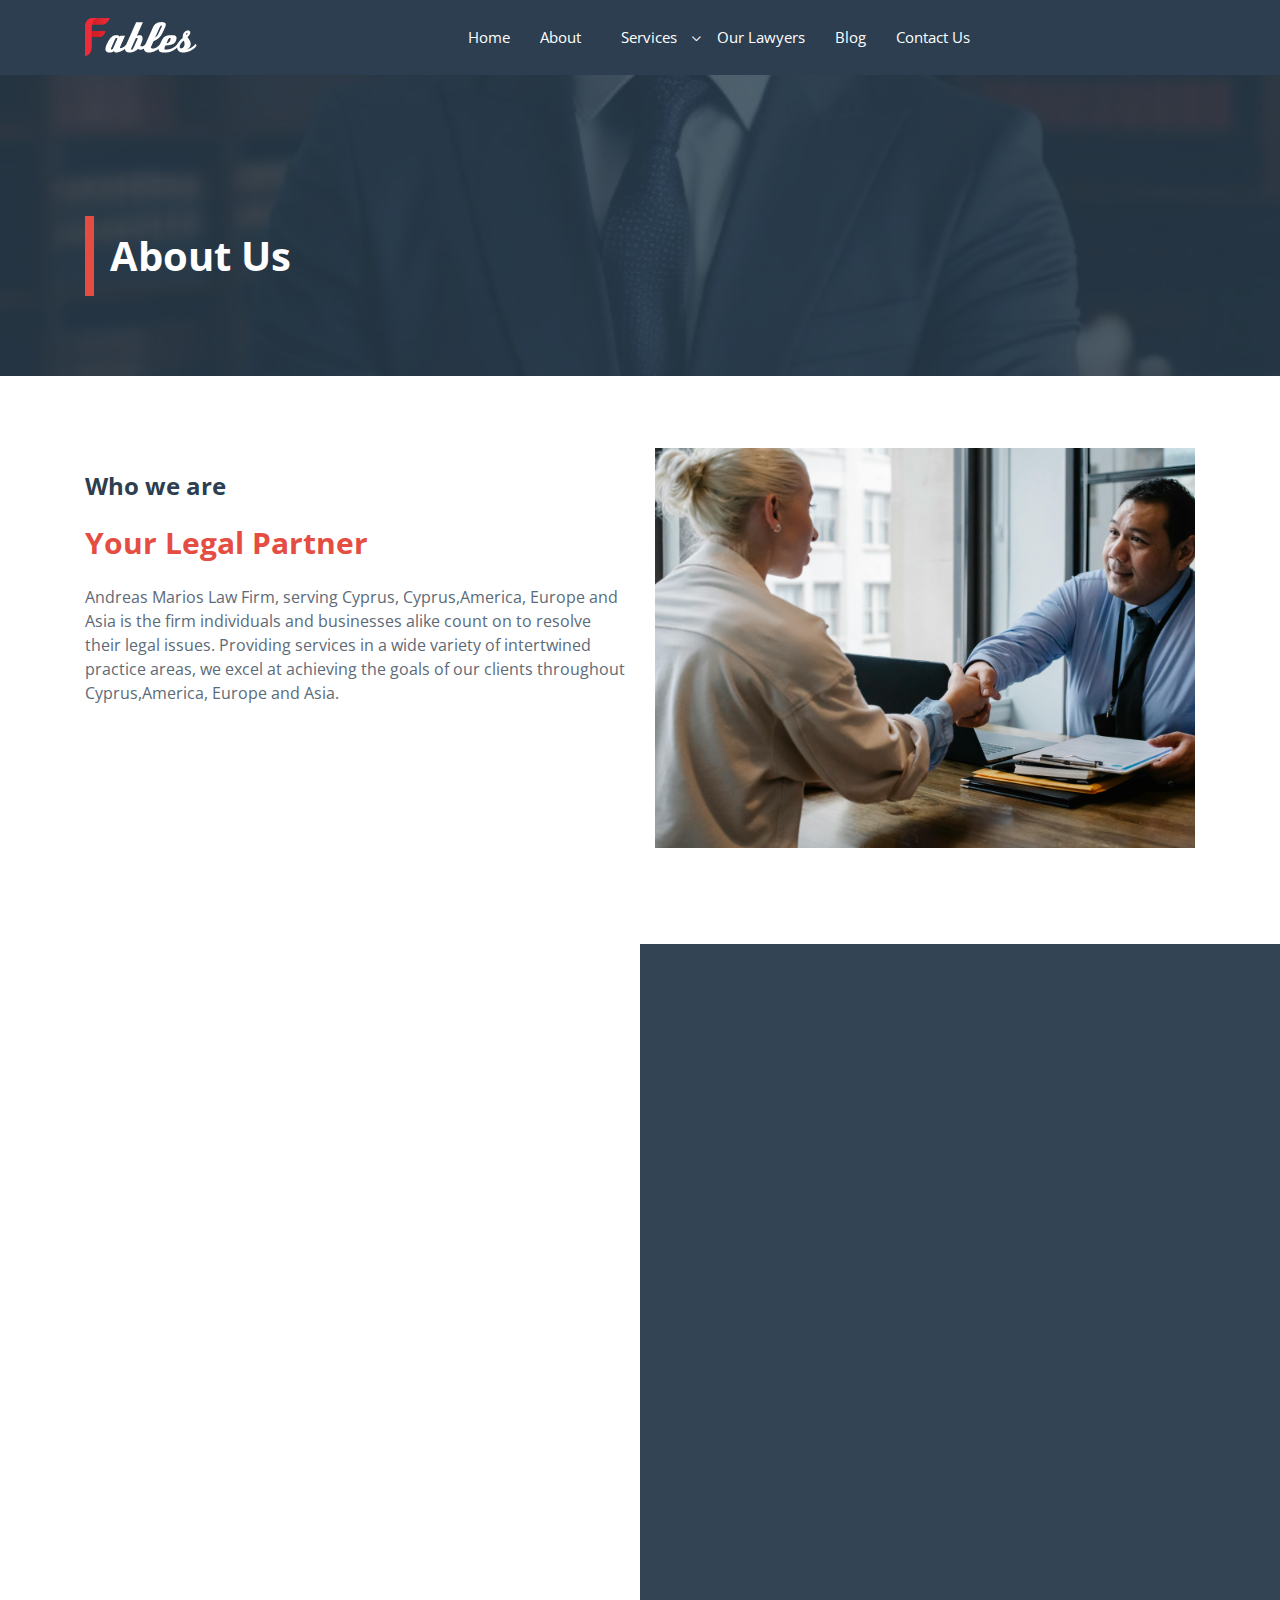
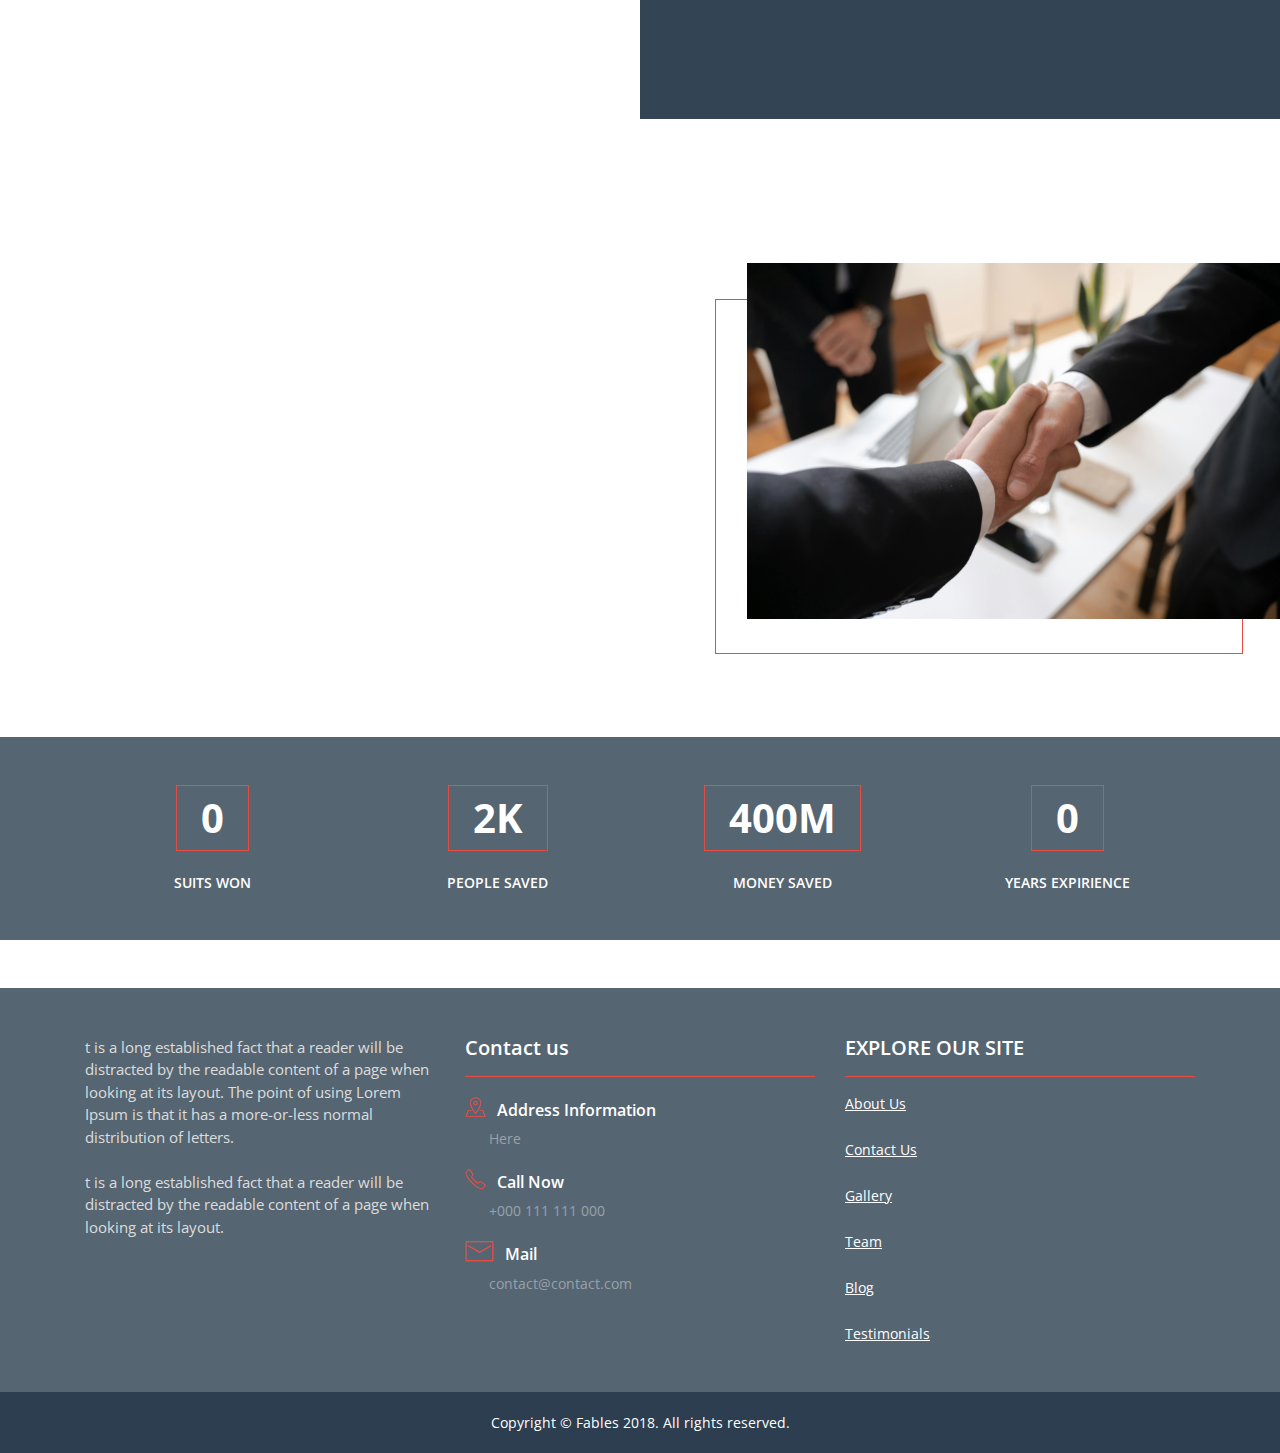
<file: about.html>
<!DOCTYPE html>
<html lang="en">
<head>
    <meta charset="utf-8">
    <meta name="viewport" content="width=device-width, initial-scale=1, shrink-to-fit=no">
    <link rel="shortcut icon" href="assets/custom/images/shortcut.png">

    <title> About</title>
    
    <!-- animate.css-->  
    <link href="assets/vendor/animate.css-master/animate.min.css" rel="stylesheet">
    <!-- Load Screen -->
    <link href="assets/vendor/loadscreen/css/spinkit.css" rel="stylesheet">
    <!-- GOOGLE FONT -->
    <link href="https://fonts.googleapis.com/css?family=Open+Sans:300,300i,400,400i,600,600i,700,700i,800,800i" rel="stylesheet">
    <!-- Font Awesome 5 -->
    <link href="assets/vendor/fontawesome/css/fontawesome-all.min.css" rel="stylesheet">
    <!-- Fables Icons -->
    <link href="assets/custom/css/fables-icons.css" rel="stylesheet"> 
    <!-- Bootstrap CSS --> 
    <link href="assets/vendor/bootstrap/css/bootstrap.min.css" rel="stylesheet">
    <link href="assets/vendor/bootstrap/css/bootstrap-4-navbar.css" rel="stylesheet">
    <!-- portfolio filter gallery -->
    <link href="assets/vendor/portfolio-filter-gallery/portfolio-filter-gallery.css" rel="stylesheet">
    <!-- FANCY BOX -->
    <link href="assets/vendor/fancybox-master/jquery.fancybox.min.css" rel="stylesheet"> 
    <!-- RANGE SLIDER -->
    <link href="assets/vendor/range-slider/range-slider.css" rel="stylesheet">
    <!-- OWL CAROUSEL  --> 
    <link href="assets/vendor/owlcarousel/owl.carousel.min.css" rel="stylesheet">
    <link href="assets/vendor/owlcarousel/owl.theme.default.min.css" rel="stylesheet">
    <!-- FABLES CUSTOM CSS FILE -->
    <link href="assets/custom/css/custom.css" rel="stylesheet">
    <!-- FABLES CUSTOM CSS RESPONSIVE FILE -->
    <link href="assets/custom/css/custom-responsive.css" rel="stylesheet">
     
     
</head>


<body>

    <!-- Loading Screen -->
    <div id="ju-loading-screen">
      <div class="sk-double-bounce">
        <div class="sk-child sk-double-bounce1"></div>
        <div class="sk-child sk-double-bounce2"></div>
      </div>
    </div>

<!-- Start Top Header -->

 
<!-- /End Top Header -->

   <!-- Start Fables Navigation -->
   <div class="fables-navigation fables-main-background-color py-3 py-lg-0">
    <div class="container">
        <div class="row">
            <div class="col-12 col-md-10 col-lg-12 pr-md-0">
                <nav class="navbar navbar-expand-md btco-hover-menu py-lg-2">
                    <a class="navbar-brand pl-0" href="index.html"><img src="assets/custom/images/fables-logo.png"
                            alt="Fables Template" class="fables-logo"></a>
                    <button class="navbar-toggler" type="button" data-toggle="collapse"
                        data-target="#fablesNavDropdown" aria-controls="fablesNavDropdown" aria-expanded="false"
                        aria-label="Toggle navigation">
                        <span class="fables-iconmenu-icon text-white font-16"></span>
                    </button>
                    <div class="collapse navbar-collapse" id="fablesNavDropdown">


                        <ul class="navbar-nav mx-auto fables-nav">
                            <a class="text-white" href="index.html">Home</a>
                            <a class="text-white" href="about.html">About</a>
                            <li class="nav-item dropdown">
                                <a class="nav-link dropdown-toggle" href="#" id="sub-nav3" data-toggle="dropdown"
                                    aria-haspopup="true" aria-expanded="false">
                                    Services
                                </a>
                                <ul class="dropdown-menu" aria-labelledby="sub-nav3">
                                    <li><a class="dropdown-item" href="familylaw.html">Family Law</a></li>
                                    <li><a class="dropdown-item" href="crime.html">Crime</a></li>
                                    <li><a class="dropdown-item" href="estateplanning.html">
                                        Estate Planning and Wills
                                        </a></li>
                                        <li><a class="dropdown-item" href="probate.html">Probate / Deceased Estates</a></li>
                                        <li><a class="dropdown-item" href="conveyancing.html">Conveyancing</a></li>
                                        <li><a class="dropdown-item" href="employmentlaw.html">Employment Law</a></li>
                                        <li><a class="dropdown-item" href="immigration.html">Immigration</a></li>
                                </ul>
                            </li>
                            <a class="text-white" href="#">Our Lawyers</a>
                            <a class="text-white" href="#">Blog</a>
                            <a class="text-white" href="contactus.html">Contact Us</a>
                        </ul>
                        
                    </div>
                </nav>
            </div>

        </div>
    </div>
</div>
<!-- /End Fables Navigation -->


<!-- Start Header -->
<div class="fables-header fables-after-overlay bg-rules">
    <div class="container"> 
         <h2 class="fables-page-title fables-second-border-color wow fadeInLeft" data-wow-duration="1.5s">About Us</h2>
    </div>
</div>  
<!-- /End Header -->
     
     
<!-- Start page content --> 
    
    <div class="container">
        <br/>
        <br/>
        <br/>
       <div class="row overflow-hidden">
            <div class="col-12 col-md-6">
                <h4 class="font-10 font-weight-bold fables-main-text-color my-4 wow fadeInLeft d-inline d-lg-block" data-wow-duration="1.5s">Who we are</h4>
                <h2 class="font-30 font-weight-bold fables-second-text-color my-4 wow fadeInLeft d-inline d-lg-block" data-wow-duration="1.5s">Your Legal Partner</h2>
                <div class="fables-forth-text-color mt-4 wow fadeInLeft" data-wow-duration="1.5s">
                    Andreas Marios Law Firm, serving Cyprus, Cyprus,America, Europe and Asia is the firm individuals and businesses alike count on to resolve their legal issues. 
                    Providing services in a wide variety of intertwined practice areas, we excel at achieving the goals of our clients throughout Cyprus,America, Europe and Asia.
                </div>
            </div>
            <div class="col-12 col-md-6 mt-4 mt-md-0">
                <div class="image-container translate-effect-right">
                     <img src="assets/custom/images/about.jpg" alt="Fables Template" class="img-fluid">
                </div>
               
            </div>
      </div> 
    </div>
    <br><br><br><br>


    <div class="bg-rules mb-4 mb-lg-0 py-3 py-lg-0" style="background-image: url(assets/custom/images/about1.jpg)">  
        <div class="container-fluid">             
             <div class="row overflow-hidden">    
                 <div class="col-12 col-lg-6 offset-lg-6 p-lg-0">  
                     <div class="fables-vision-overlay fables-after-overlay bg-rules">
                         <h2 class="fables-second-text-color my-0 font-30 font-weight-bold position-relative z-index wow fadeInRight" data-wow-duration="2s">Our Values</h2><br><br>
                         <div class="row">
                            <div class="col-12 col-sm-6 my-4 text-center text-md-left wow fadeInRight">
                                <span class="fables-iconbussiness fables-second-text-color position-relative z-index fa-3x fadeInRight" data-wow-duration="2s"></span>
                                <h2 class="fables-second-text-color font-weight-bold position-relative z-index wow font-18 my-2 fadeInRight" data-wow-duration="2s">LOCAL EXPERTISE</h2>
                                <p class="fables-fifth-text-color position-relative z-index mt-4 mb-4 mb-md-5 wow fadeInRight" data-wow-duration="2s">
                                    Our lawyers know the local legal terrain inside out, providing you with tailored advice based on in-depth knowledge of the Northern Territory.
                                </p>
                            </div>
                            <div class="col-12 col-sm-6 my-4 text-center text-md-left wow fadeInRight">
                                <span class="fables-iconbussiness2 fables-second-text-color position-relative z-index fa-3x fadeInRight" data-wow-duration="2s"></span>
                                <h2 class="fables-second-text-color font-weight-bold position-relative z-index wow font-18 my-2 fadeInRight" data-wow-duration="2s">EMPATHETIC ASSISTANCE</h2>
                                <p class="fables-fifth-text-color position-relative z-index mt-4 mb-4 mb-md-5 wow fadeInRight" data-wow-duration="2s">
                                    We understand the emotional aspects of legal challenges and provide support with care and understanding.
                                </p>
                            </div>
                            <div class="col-12 col-sm-6 my-4 text-center text-md-left wow fadeInRight">
                                <span class="fables-iconbussiness3 fables-second-text-color position-relative z-index fa-3x fadeInRight" data-wow-duration="2s"></span>
                                <h2 class="fables-second-text-color font-weight-bold position-relative z-index wow font-18 my-2 fadeInRight" data-wow-duration="2s">AFFORDABLE</h2>
                                <p class="fables-fifth-text-color position-relative z-index mt-4 mb-4 mb-md-5 wow fadeInRight" data-wow-duration="2s">
                                    We offer cost-effective legal solutions without compromising quality, making expert representation accessible.
                                </p>
                            </div>
                            <div class="col-12 col-sm-6 my-4 text-center text-md-left wow fadeInRight">
                                <span class="fables-iconbussiness4 fables-second-text-color position-relative z-index fa-3x fadeInRight" data-wow-duration="2s"></span>
                                <h2 class="fables-second-text-color font-weight-bold position-relative z-index wow font-18 my-2 fadeInRight" data-wow-duration="2s">HONESTY</h2>
                                <p class="fables-fifth-text-color position-relative z-index mt-4 mb-4 mb-md-5 wow fadeInRight" data-wow-duration="2s">
                                    We prioritise transparent and truthful communication, ensuring you receive reliable advice and updates throughout your case.
                                </p>
                            </div>

                        </div>
                     </div>
                
                 </div>
             </div>
       </div>
     </div><br><br><br><br>


     <!-- Start why choose us --> 
<div class="container-fluid">
    <div class="row mt-3 mt-md-5">
        <div class="col-12 col-lg-5 offset-lg-1 mb-4 mb-lg-0 overflow-hidden"> 
            <h2 class="fables-second-text-color font-35 bold-font wow fadeInLeft"> Our  <span class="fables-main-text-color">Mission</span></h2>
            <p class="fables-forth-text-color my-3 wow fadeInLeft">
                Andreas Marios Law Firm has been operating since 1990 when two longstanding firms merged to provide a wide range of experience and legal expertise to our clients. Both firms had origins in the local area and have been servicing cyprus,the Cyprus,America, Europe and Asia since the 1960’s. 
            </p>  
            <div class="position-relative mb-3 wow bounceInDown"> 
                <p class="fables-fifth-text-color">
                     <span class="fables-iconDiagonal-arrow"></span>
                     To provide an expedient common sense and cost effective service to our clients.
                </p>
            </div>
            <div class="position-relative mb-3 wow bounceInDown">
                <p class="fables-fifth-text-color">
                     <span class="fables-iconDiagonal-arrow"></span>
                     To render our services in a personal, attentive and confidential manner.
                </p>
            </div>
            <div class="position-relative mb-3 wow bounceInDown">
                <p class="fables-fifth-text-color">
                     <span class="fables-iconDiagonal-arrow"></span>
                     To consistently deliver a level of service that exceeds the expectations of our clients and show them that we care.
                </p>
            </div>
            <div class="position-relative mb-3 wow bounceInDown">
                <p class="fables-fifth-text-color">
                     <span class="fables-iconDiagonal-arrow"></span>
                        Lorem ipsum dolor sit amet adipiscing elit.tur adipiscing elit.
                </p>
            </div>
        </div>
        <div class="col-12 col-lg-5 offset-lg-1 p-0 text-right mb-lg-5">  
             <div class="choose-img-border-after fables-second-border-color position-relative">
                  <img src="assets/custom/images/about2.jpg" alt="" class="w-100">  
             </div>
        </div>
 </div>
 </div>
 <!-- End why choose us -->




    <div class="fables-counter-section fables-after-overlay my-3 my-md-5 pt-4 pb-0 py-md-5 bg-rules">
        <div class="container">
            <div class="row">
                <div class="col-6 col-md-3">
                    <div class="fables-counter">
                        <h2 class="fables-counter-value font-40 font-weight-bold mb-3 text-white border fables-second-border-color d-inline-block px-4 py-2 mb-4" data-count="7000">0</h2>
                        <h3 class="font-14 semi-font text-white">SUITS WON</h3>
                    </div>
                </div>
                <div class="col-6 col-md-3">
                    <div class="fables-counter">
                        <h2 class="fables-counter-value font-40 font-weight-bold mb-3 text-white border fables-second-border-color d-inline-block px-4 py-2 mb-4">2K</h2>
                        <h3 class="font-14 semi-font text-white">PEOPLE SAVED</h3>
                    </div>
                </div>
                <div class="col-6 col-md-3">
                    <div class="fables-counter">
                        <h2 class="fables-counter-value font-40 font-weight-bold mb-3 text-white border fables-second-border-color d-inline-block px-4 py-2 mb-4">400M</h2>
                        <h3 class="font-14 semi-font text-white">MONEY SAVED</h3>
                    </div>
                </div>
                <div class="col-6 col-md-3">
                    <div class="fables-counter">
                        <h2 class="fables-counter-value font-40 font-weight-bold mb-3 text-white border fables-second-border-color d-inline-block px-4 py-2 mb-4" data-count="16">0</h2>
                        <h3 class="font-14 semi-font text-white">YEARS EXPIRIENCE</h3>
                    </div>
                </div>
            </div>
        </div>
    </div> 
<!-- /End page content -->
    
 <!-- Start Footer 2 Background Image  -->
 <div class="fables-footer-image fables-after-overlay white-color py-4 py-lg-5 bg-rules">
    <div class="container">
        <div class="row">
            <div class="col-12 col-lg-4 mb-4 mb-lg-0">
                <p class="font-15 fables-third-text-color">
                    t is a long established fact that a reader will be distracted by the readable content of a
                    page
                    when looking at its layout. The point of using Lorem Ipsum is that it has a more-or-less
                    normal
                    distribution of letters.
                    <br><br>
                    t is a long established fact that a reader will be distracted by the readable content of a
                    page
                    when looking at its layout.
                </p>

            </div>

            <div class="col-12 col-sm-6 col-lg-4">
                <h2 class="font-20 semi-font fables-second-border-color border-bottom pb-3">Contact us</h2>
                <div class="my-3">
                    <h4 class="font-16 semi-font"><span
                            class="fables-iconmap-icon fables-second-text-color pr-2 font-20 mt-1 d-inline-block"></span>
                        Address Information</h4>
                    <p class="font-14 fables-fifth-text-color mt-2 ml-4">Here
                        </p>
                </div>
                <div class="my-3">
                    <h4 class="font-16 semi-font"><span
                            class="fables-iconphone fables-second-text-color pr-2 font-20 mt-1 d-inline-block"></span>
                        Call Now </h4>
                    <p class="font-14 fables-fifth-text-color mt-2 ml-4">+000 111 111 000</p>
                </div>
                <div class="my-3">
                    <h4 class="font-16 semi-font"><span
                            class="fables-iconemail fables-second-text-color pr-2 font-20 mt-1 d-inline-block"></span>
                        Mail </h4>
                    <p class="font-14 fables-fifth-text-color mt-2 ml-4">contact@contact.com</p>
                </div>
            </div>
            <div class="col-12 col-sm-6 col-lg-4">
                <h2 class="font-20 semi-font fables-second-border-color border-bottom pb-3 mb-3">EXPLORE OUR
                    SITE
                </h2>
                <ul class="nav fables-footer-links">
                    <li><a href="about1.html">About Us</a></li>
                    <li><a href="contactus.html">Contact Us</a></li>
                    <li><a href="gallery.html">Gallery</a></li>
                    <li><a href="team.html">Team</a></li>
                    <li><a href="blog.html">Blog</a></li>
                    <li><a href="testimonials.html">Testimonials</a></li>
                </ul>
            </div>

        </div>

    </div>
</div>
<div class="copyright fables-main-background-color mt-0 border-0 white-color">

    <p class="mb-0">Copyright © Fables 2018. All rights reserved.</p>

</div>

<!-- /End Footer 2 Background Image -->


<script src="assets/vendor/jquery/jquery-3.3.1.min.js"></script>
<script src="assets/vendor/loadscreen/js/ju-loading-screen.js"></script>
<script src="assets/vendor/jquery-circle-progress/circle-progress.min.js"></script>
<script src="assets/vendor/popper/popper.min.js"></script>
<script src="assets/vendor/jQuery.countdown-master/jquery.countdown.min.js"></script>
<script src="assets/vendor/timeline/jquery.timelify.js"></script>
<script src="assets/vendor/bootstrap/js/bootstrap.min.js"></script>
<script src="assets/vendor/bootstrap/js/bootstrap-4-navbar.js"></script>
<script src="assets/vendor/WOW-master/dist/wow.min.js"></script>
<script src="assets/vendor/owlcarousel/owl.carousel.min.js"></script> 
<script src="assets/custom/js/jquery-data-to.js"></script>   
<script src="assets/vendor/jquery-circle-progress/circle.js"></script>
<script src="assets/custom/js/custom.js"></script>
     
    
</body>
</html>
</file>
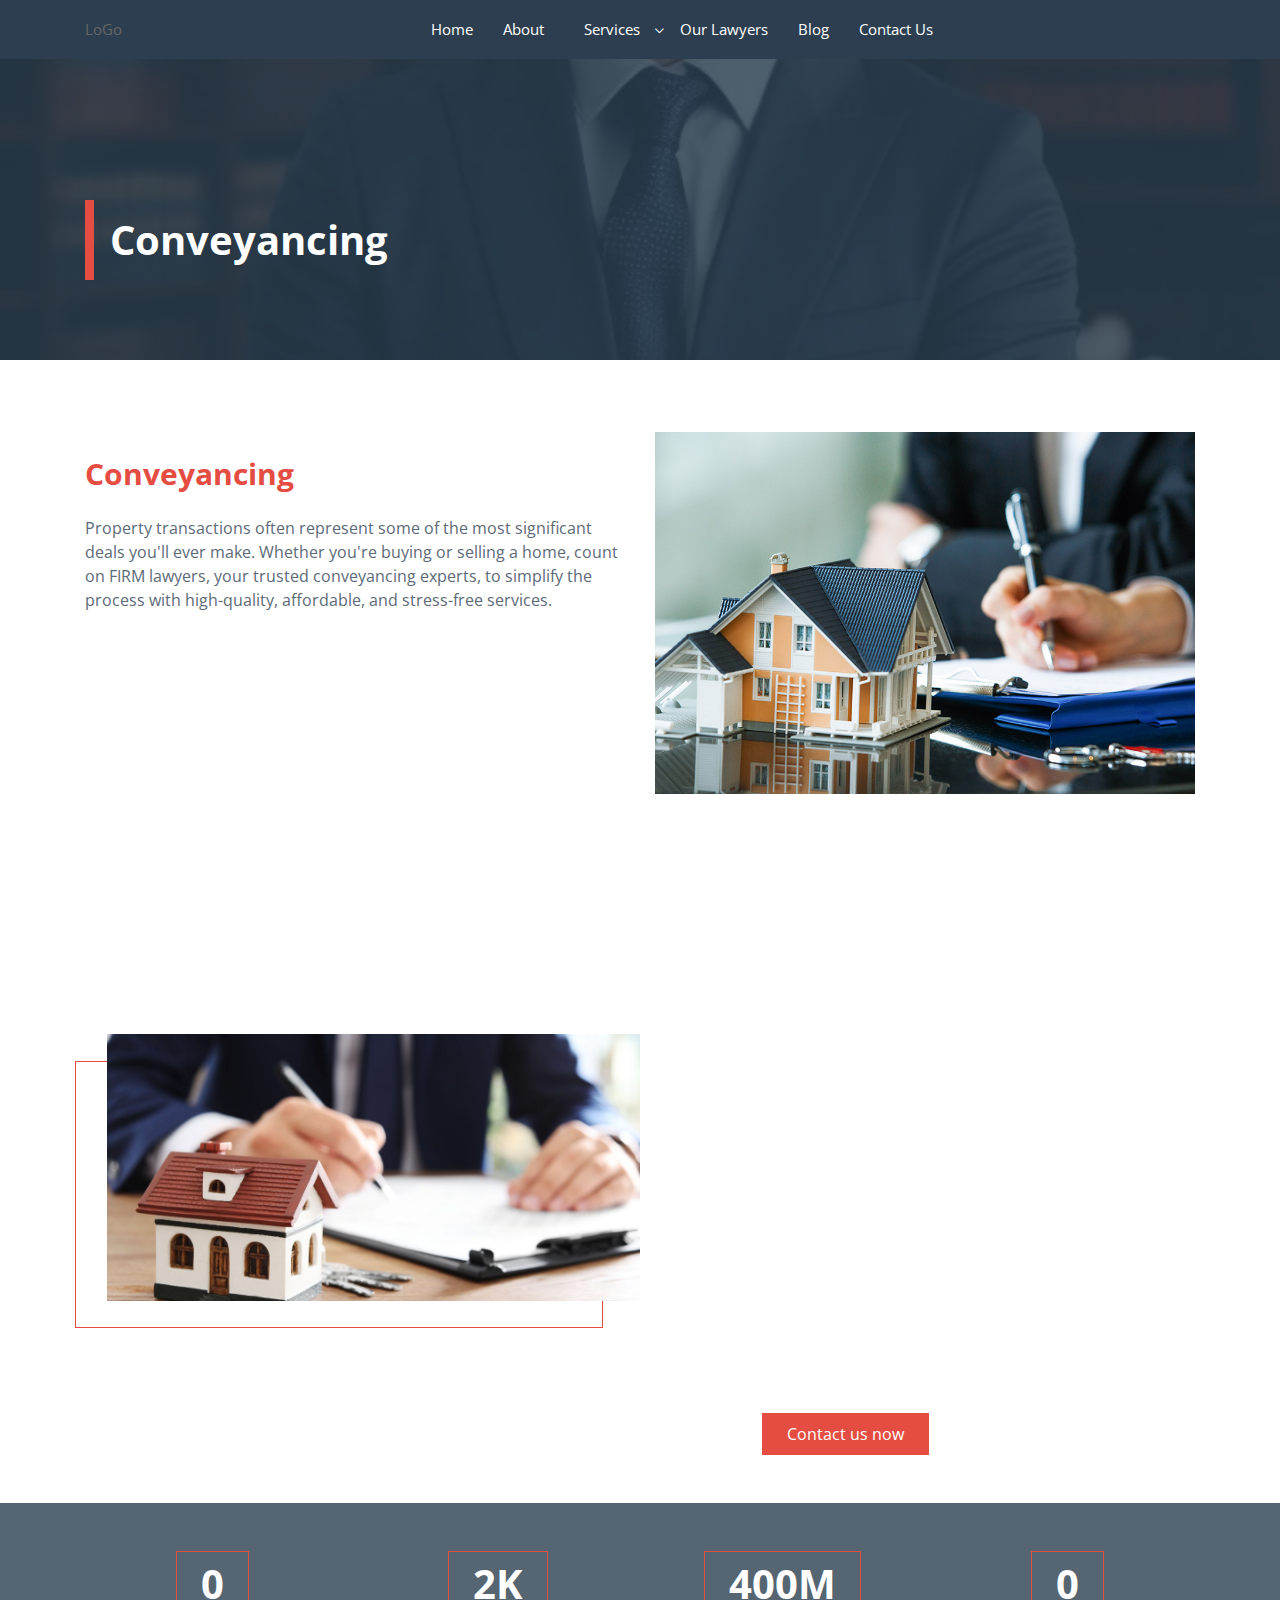
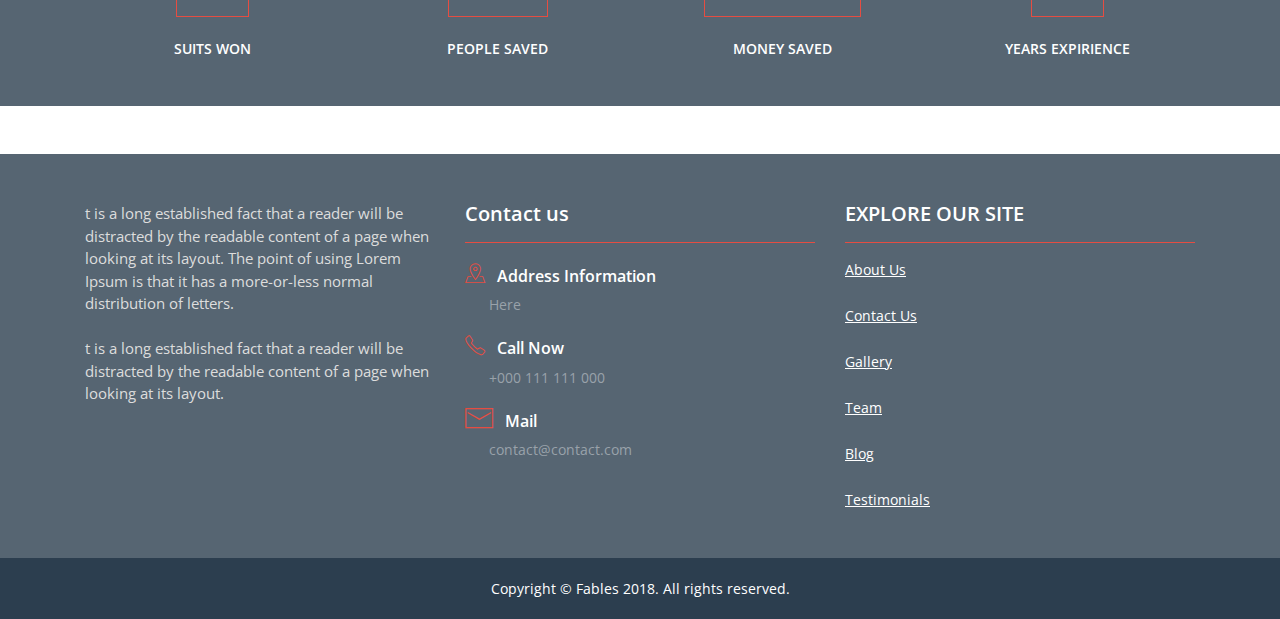
<file: conveyancing.html>
<!DOCTYPE html>
<html lang="en">

<head>
    <meta charset="utf-8">
    <meta name="viewport" content="width=device-width, initial-scale=1, shrink-to-fit=no">
    <link rel="shortcut icon" href="assets/custom/images/shortcut.png">

    <title>Conveyancing</title>

    <!-- animate.css-->
    <link href="assets/vendor/animate.css-master/animate.min.css" rel="stylesheet">
    <!-- Load Screen -->
    <link href="assets/vendor/loadscreen/css/spinkit.css" rel="stylesheet">
    <!-- GOOGLE FONT -->
    <link href="https://fonts.googleapis.com/css?family=Open+Sans:300,300i,400,400i,600,600i,700,700i,800,800i"
        rel="stylesheet">
    <!-- Font Awesome 5 -->
    <link href="assets/vendor/fontawesome/css/fontawesome-all.min.css" rel="stylesheet">
    <!-- Fables Icons -->
    <link href="assets/custom/css/fables-icons.css" rel="stylesheet">
    <!-- Bootstrap CSS -->
    <link href="assets/vendor/bootstrap/css/bootstrap.min.css" rel="stylesheet">
    <link href="assets/vendor/bootstrap/css/bootstrap-4-navbar.css" rel="stylesheet">
    <!-- portfolio filter gallery -->
    <link href="assets/vendor/portfolio-filter-gallery/portfolio-filter-gallery.css" rel="stylesheet">
    <!-- FANCY BOX -->
    <link href="assets/vendor/fancybox-master/jquery.fancybox.min.css" rel="stylesheet">
    <!-- RANGE SLIDER -->
    <link href="assets/vendor/range-slider/range-slider.css" rel="stylesheet">
    <!-- OWL CAROUSEL  -->
    <link href="assets/vendor/owlcarousel/owl.carousel.min.css" rel="stylesheet">
    <link href="assets/vendor/owlcarousel/owl.theme.default.min.css" rel="stylesheet">
    <!-- FABLES CUSTOM CSS FILE -->
    <link href="assets/custom/css/custom.css" rel="stylesheet">
    <!-- FABLES CUSTOM CSS RESPONSIVE FILE -->
    <link href="assets/custom/css/custom-responsive.css" rel="stylesheet">


</head>


<body>

    <!-- Loading Screen -->
    <div id="ju-loading-screen">
        <div class="sk-double-bounce">
            <div class="sk-child sk-double-bounce1"></div>
            <div class="sk-child sk-double-bounce2"></div>
        </div>
    </div>

    <!-- Start Top Header -->


    <!-- /End Top Header -->

    <!-- Start Fables Navigation -->
    <div class="fables-navigation fables-main-background-color py-3 py-lg-0">
        <div class="container">
            <div class="row">
                <div class="col-12 col-md-10 col-lg-12 pr-md-0">
                    <nav class="navbar navbar-expand-md btco-hover-menu py-lg-2">
                        <a class="navbar-brand pl-0" href="index.html">LoGo</a>
                        <button class="navbar-toggler" type="button" data-toggle="collapse"
                            data-target="#fablesNavDropdown" aria-controls="fablesNavDropdown" aria-expanded="false"
                            aria-label="Toggle navigation">
                            <span class="fables-iconmenu-icon text-white font-16"></span>
                        </button>
                        <div class="collapse navbar-collapse" id="fablesNavDropdown">


                            <ul class="navbar-nav mx-auto fables-nav">
                                <a class="text-white" href="index.html">Home</a>
                                <a class="text-white" href="about.html">About</a>
                                <li class="nav-item dropdown">
                                    <a class="nav-link dropdown-toggle" href="#" id="sub-nav3" data-toggle="dropdown"
                                        aria-haspopup="true" aria-expanded="false">
                                        Services
                                    </a>
                                    <ul class="dropdown-menu" aria-labelledby="sub-nav3">
                                        <li><a class="dropdown-item" href="familylaw.html">Family Law</a></li>
                                        <li><a class="dropdown-item" href="crime.html">Crime</a></li>
                                        <li><a class="dropdown-item" href="estateplanning.html">
                                            Estate Planning and Wills
                                            </a></li>
                                        <li><a class="dropdown-item" href="probate.html">Probate / Deceased Estates</a></li>
                                        <li><a class="dropdown-item" href="conveyancing.html">Conveyancing</a></li>
                                        <li><a class="dropdown-item" href="employmentlaw.html">Employment Law</a></li>
                                        <li><a class="dropdown-item" href="immigration.html">Immigration</a></li>
                                    </ul>
                                </li>
                                <a class="text-white" href="#">Our Lawyers</a>
                                <a class="text-white" href="#">Blog</a>
                                <a class="text-white" href="contactus.html">Contact Us</a>
                            </ul>

                        </div>
                    </nav>
                </div>

            </div>
        </div>
    </div>
    <!-- /End Fables Navigation -->


    <!-- Start Header -->
    <div class="fables-header fables-after-overlay bg-rules">
        <div class="container">
            <h2 class="fables-page-title fables-second-border-color wow fadeInLeft" data-wow-duration="1.5s">Conveyancing</h2>
        </div>
    </div>
    <!-- /End Header -->


    <!-- Start page content -->

    <div class="container">
        <br />
        <br />
        <br />
        <div class="row overflow-hidden">
            <div class="col-12 col-md-6">
                <h2 class="font-30 font-weight-bold fables-second-text-color my-4 wow fadeInLeft d-inline d-lg-block"
                    data-wow-duration="1.5s">Conveyancing</h2>
                <div class="fables-forth-text-color mt-4 wow fadeInLeft" data-wow-duration="1.5s">
                    Property transactions often represent some of the most significant deals you'll ever make. Whether you're buying or selling a home, count on FIRM lawyers, your trusted conveyancing experts, to simplify the process with high-quality, affordable, and stress-free services.</div>
            </div>
            <div class="col-12 col-md-6 mt-4 mt-md-0">
                <div class="image-container translate-effect-right">
                    <img src="assets/custom/images/conveyance.jpg" alt="Fables Template" class="img-fluid">
                </div>

            </div>
        </div>
    </div>
    <br><br><br><br>


    <br><br><br><br>


    <!-- Start why choose us -->
    <div class="container-fluid">
        <div class="row mt-3 mt-md-5">
            <div class="col-12 col-lg-5 offset-lg-1 p-0 text-right mb-lg-5">
                <div class="choose-img-border-after fables-second-border-color position-relative">
                    <img src="assets/custom/images/conveyance1.jpeg" alt="" class="w-100">
                </div>
            </div>
            <div class="col-12 col-lg-5 offset-lg-1 mb-4 mb-lg-0 overflow-hidden">
                <h3 class="fables-forth-text-color my-3 wow fadeInLeft">  
                    We offer assistance with a wide range of transactions including:
                </h3>
                <div class="position-relative mb-3 wow bounceInDown">
                    <p class="fables-fifth-text-color">
                        <span class="fables-iconDiagonal-arrow"></span>
                        Residential sales and conveyancing
                    </p>
                </div>
                <div class="position-relative mb-3 wow bounceInDown">
                    <p class="fables-fifth-text-color">
                        <span class="fables-iconDiagonal-arrow"></span>
                        First-time homebuyer support
                    </p>
                </div>
                <div class="position-relative mb-3 wow bounceInDown">
                    <p class="fables-fifth-text-color">
                        <span class="fables-iconDiagonal-arrow"></span>
                        Property transfers
                    </p>
                </div>
                <div class="position-relative mb-3 wow bounceInDown">
                    <p class="fables-fifth-text-color">
                        <span class="fables-iconDiagonal-arrow"></span>
                        Name change applications
                    </p>
                </div>
                <div class="position-relative mb-3 wow bounceInDown">
                    <p class="fables-fifth-text-color">
                        <span class="fables-iconDiagonal-arrow"></span>
                        Caveat withdrawal or lodgement
                    </p>
                </div>
                <div class="position-relative mb-3 wow bounceInDown">
                    <p class="fables-fifth-text-color">
                        <span class="fables-iconDiagonal-arrow"></span>
                        Business settlements
                    </p>
                </div>
                <div class="position-relative mb-3 wow bounceInDown">
                    <p class="fables-fifth-text-color">
                        <span class="fables-iconDiagonal-arrow"></span>
                        Commercial conveyancing
                    </p>
                </div>
                <a href="contactus.html"
                    class="btn fables-second-background-color fables-second-border-color white-color rounded-0 mr-4 px-md-4 py-2 btn-bg-hover  white-color-hover">
                    Contact us now
                </a>
            </div>
        </div>
    </div>
    <!-- End why choose us -->




    <div class="fables-counter-section fables-after-overlay my-3 my-md-5 pt-4 pb-0 py-md-5 bg-rules">
        <div class="container">
            <div class="row">
                <div class="col-6 col-md-3">
                    <div class="fables-counter">
                        <h2 class="fables-counter-value font-40 font-weight-bold mb-3 text-white border fables-second-border-color d-inline-block px-4 py-2 mb-4"
                            data-count="7000">0</h2>
                        <h3 class="font-14 semi-font text-white">SUITS WON</h3>
                    </div>
                </div>
                <div class="col-6 col-md-3">
                    <div class="fables-counter">
                        <h2
                            class="fables-counter-value font-40 font-weight-bold mb-3 text-white border fables-second-border-color d-inline-block px-4 py-2 mb-4">
                            2K</h2>
                        <h3 class="font-14 semi-font text-white">PEOPLE SAVED</h3>
                    </div>
                </div>
                <div class="col-6 col-md-3">
                    <div class="fables-counter">
                        <h2
                            class="fables-counter-value font-40 font-weight-bold mb-3 text-white border fables-second-border-color d-inline-block px-4 py-2 mb-4">
                            400M</h2>
                        <h3 class="font-14 semi-font text-white">MONEY SAVED</h3>
                    </div>
                </div>
                <div class="col-6 col-md-3">
                    <div class="fables-counter">
                        <h2 class="fables-counter-value font-40 font-weight-bold mb-3 text-white border fables-second-border-color d-inline-block px-4 py-2 mb-4"
                            data-count="16">0</h2>
                        <h3 class="font-14 semi-font text-white">YEARS EXPIRIENCE</h3>
                    </div>
                </div>
            </div>
        </div>
    </div>
    <!-- /End page content -->

     <!-- Start Footer 2 Background Image  -->
     <div class="fables-footer-image fables-after-overlay white-color py-4 py-lg-5 bg-rules">
        <div class="container">
            <div class="row">
                <div class="col-12 col-lg-4 mb-4 mb-lg-0">
                    <p class="font-15 fables-third-text-color">
                        t is a long established fact that a reader will be distracted by the readable content of a
                        page
                        when looking at its layout. The point of using Lorem Ipsum is that it has a more-or-less
                        normal
                        distribution of letters.
                        <br><br>
                        t is a long established fact that a reader will be distracted by the readable content of a
                        page
                        when looking at its layout.
                    </p>

                </div>

                <div class="col-12 col-sm-6 col-lg-4">
                    <h2 class="font-20 semi-font fables-second-border-color border-bottom pb-3">Contact us</h2>
                    <div class="my-3">
                        <h4 class="font-16 semi-font"><span
                                class="fables-iconmap-icon fables-second-text-color pr-2 font-20 mt-1 d-inline-block"></span>
                            Address Information</h4>
                        <p class="font-14 fables-fifth-text-color mt-2 ml-4">Here</p>
                    </div>
                    <div class="my-3">
                        <h4 class="font-16 semi-font"><span
                                class="fables-iconphone fables-second-text-color pr-2 font-20 mt-1 d-inline-block"></span>
                            Call Now </h4>
                        <p class="font-14 fables-fifth-text-color mt-2 ml-4">+000 111 111 000</p>
                    </div>
                    <div class="my-3">
                        <h4 class="font-16 semi-font"><span
                                class="fables-iconemail fables-second-text-color pr-2 font-20 mt-1 d-inline-block"></span>
                            Mail </h4>
                        <p class="font-14 fables-fifth-text-color mt-2 ml-4">contact@contact.com</p>
                    </div>
                </div>
                <div class="col-12 col-sm-6 col-lg-4">
                    <h2 class="font-20 semi-font fables-second-border-color border-bottom pb-3 mb-3">EXPLORE OUR
                        SITE
                    </h2>
                    <ul class="nav fables-footer-links">
                        <li><a href="about1.html">About Us</a></li>
                        <li><a href="contactus.html">Contact Us</a></li>
                        <li><a href="gallery.html">Gallery</a></li>
                        <li><a href="team.html">Team</a></li>
                        <li><a href="blog.html">Blog</a></li>
                        <li><a href="testimonials.html">Testimonials</a></li>
                    </ul>
                </div>

            </div>

        </div>
    </div>
    <div class="copyright fables-main-background-color mt-0 border-0 white-color">

        <p class="mb-0">Copyright © Fables 2018. All rights reserved.</p>

    </div>

    <!-- /End Footer 2 Background Image -->



    <script src="assets/vendor/jquery/jquery-3.3.1.min.js"></script>
    <script src="assets/vendor/loadscreen/js/ju-loading-screen.js"></script>
    <script src="assets/vendor/jquery-circle-progress/circle-progress.min.js"></script>
    <script src="assets/vendor/popper/popper.min.js"></script>
    <script src="assets/vendor/jQuery.countdown-master/jquery.countdown.min.js"></script>
    <script src="assets/vendor/timeline/jquery.timelify.js"></script>
    <script src="assets/vendor/bootstrap/js/bootstrap.min.js"></script>
    <script src="assets/vendor/bootstrap/js/bootstrap-4-navbar.js"></script>
    <script src="assets/vendor/WOW-master/dist/wow.min.js"></script>
    <script src="assets/vendor/owlcarousel/owl.carousel.min.js"></script>
    <script src="assets/custom/js/jquery-data-to.js"></script>
    <script src="assets/vendor/jquery-circle-progress/circle.js"></script>
    <script src="assets/custom/js/custom.js"></script>


</body>

</html>
</file>
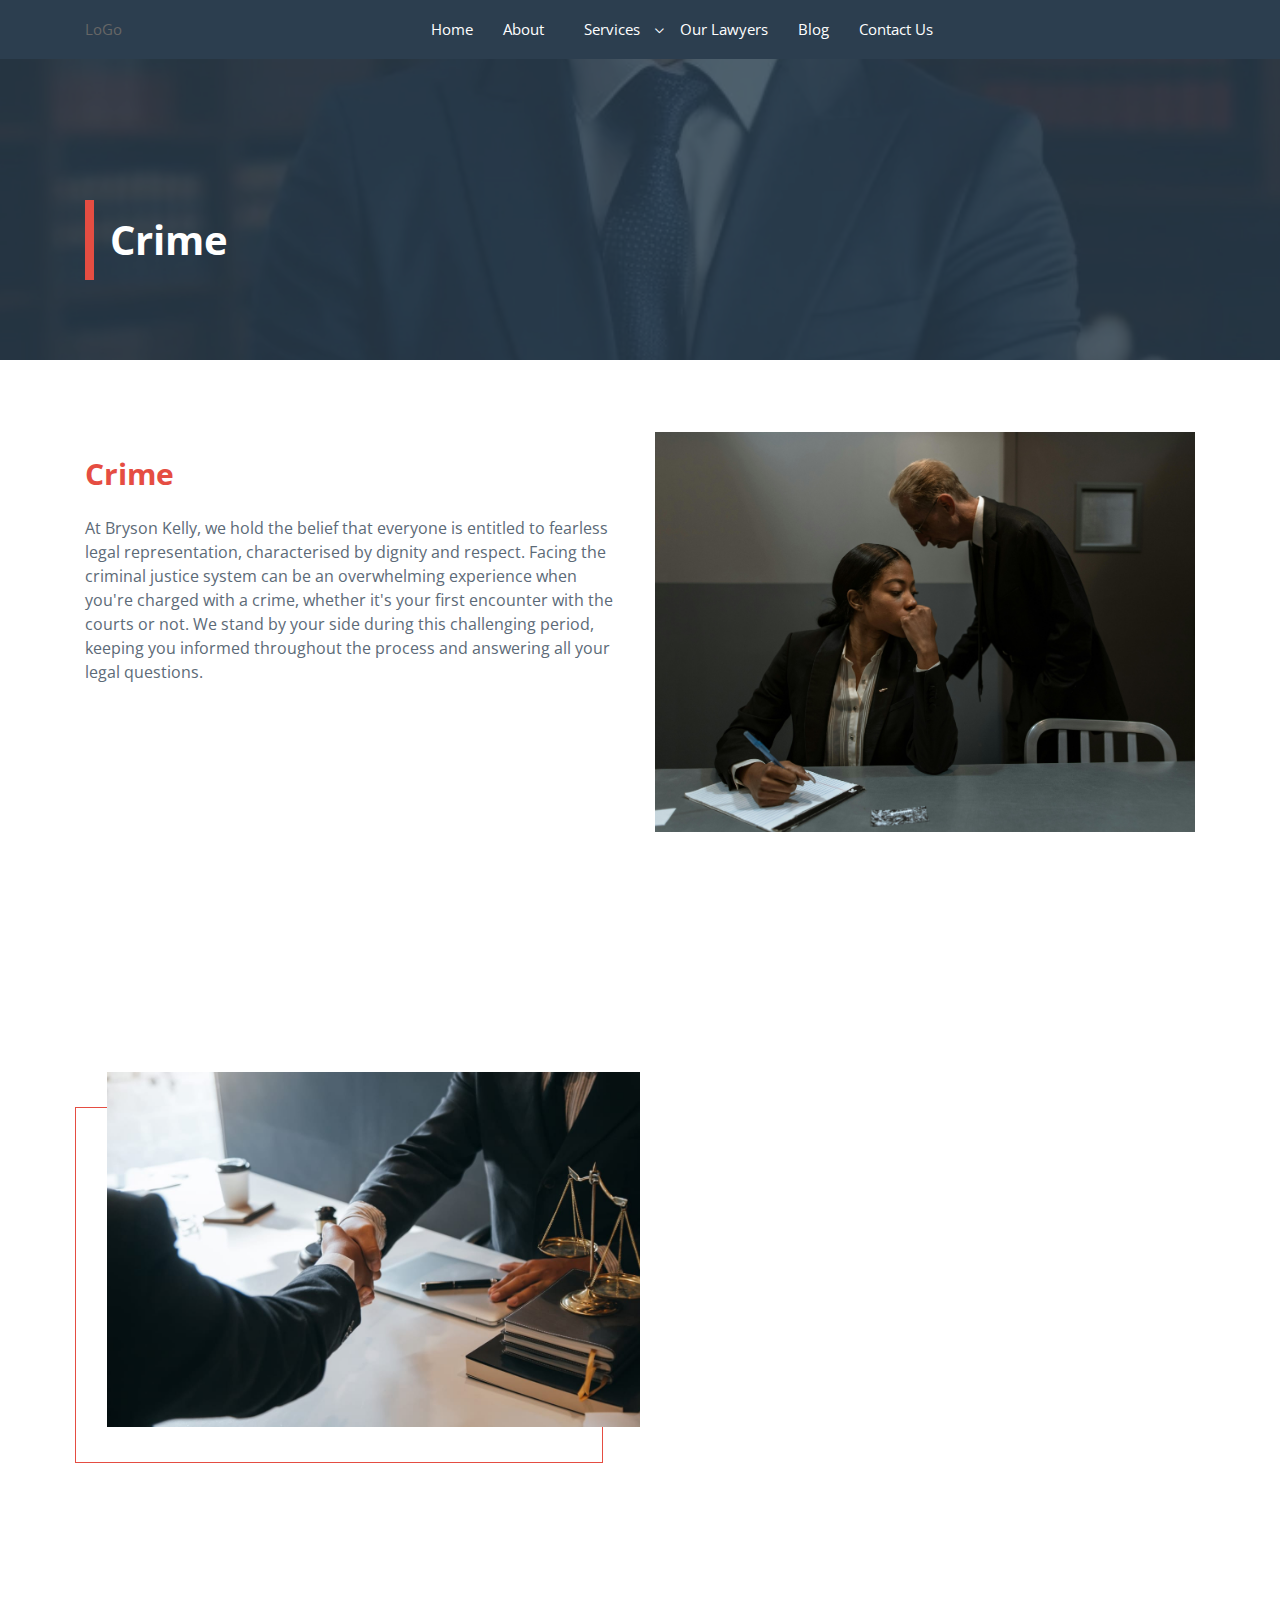
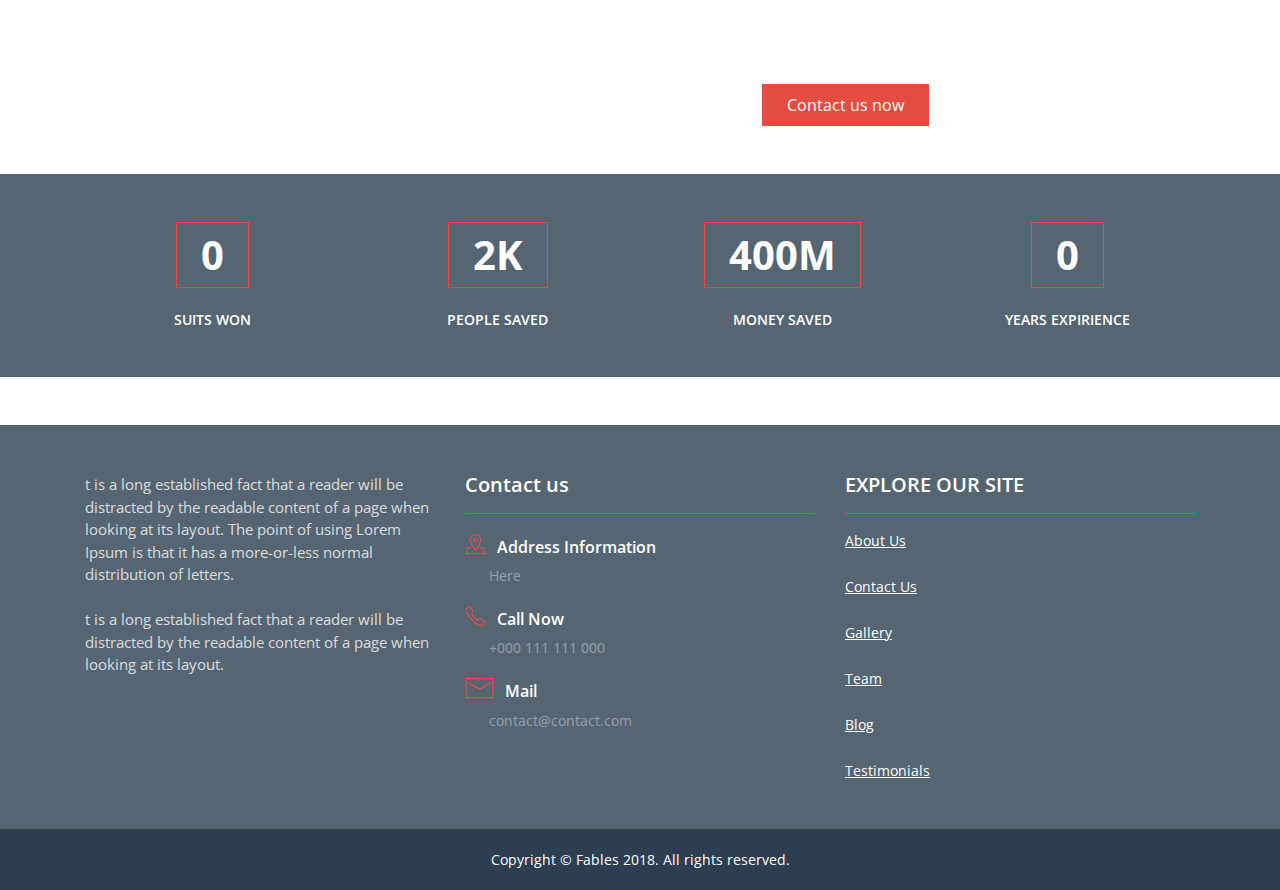
<file: crime.html>
<!DOCTYPE html>
<html lang="en">

<head>
    <meta charset="utf-8">
    <meta name="viewport" content="width=device-width, initial-scale=1, shrink-to-fit=no">
    <link rel="shortcut icon" href="assets/custom/images/shortcut.png">

    <title>Crime</title>

    <!-- animate.css-->
    <link href="assets/vendor/animate.css-master/animate.min.css" rel="stylesheet">
    <!-- Load Screen -->
    <link href="assets/vendor/loadscreen/css/spinkit.css" rel="stylesheet">
    <!-- GOOGLE FONT -->
    <link href="https://fonts.googleapis.com/css?family=Open+Sans:300,300i,400,400i,600,600i,700,700i,800,800i"
        rel="stylesheet">
    <!-- Font Awesome 5 -->
    <link href="assets/vendor/fontawesome/css/fontawesome-all.min.css" rel="stylesheet">
    <!-- Fables Icons -->
    <link href="assets/custom/css/fables-icons.css" rel="stylesheet">
    <!-- Bootstrap CSS -->
    <link href="assets/vendor/bootstrap/css/bootstrap.min.css" rel="stylesheet">
    <link href="assets/vendor/bootstrap/css/bootstrap-4-navbar.css" rel="stylesheet">
    <!-- portfolio filter gallery -->
    <link href="assets/vendor/portfolio-filter-gallery/portfolio-filter-gallery.css" rel="stylesheet">
    <!-- FANCY BOX -->
    <link href="assets/vendor/fancybox-master/jquery.fancybox.min.css" rel="stylesheet">
    <!-- RANGE SLIDER -->
    <link href="assets/vendor/range-slider/range-slider.css" rel="stylesheet">
    <!-- OWL CAROUSEL  -->
    <link href="assets/vendor/owlcarousel/owl.carousel.min.css" rel="stylesheet">
    <link href="assets/vendor/owlcarousel/owl.theme.default.min.css" rel="stylesheet">
    <!-- FABLES CUSTOM CSS FILE -->
    <link href="assets/custom/css/custom.css" rel="stylesheet">
    <!-- FABLES CUSTOM CSS RESPONSIVE FILE -->
    <link href="assets/custom/css/custom-responsive.css" rel="stylesheet">


</head>


<body>

    <!-- Loading Screen -->
    <div id="ju-loading-screen">
        <div class="sk-double-bounce">
            <div class="sk-child sk-double-bounce1"></div>
            <div class="sk-child sk-double-bounce2"></div>
        </div>
    </div>

    <!-- Start Top Header -->


    <!-- /End Top Header -->

    <!-- Start Fables Navigation -->
    <div class="fables-navigation fables-main-background-color py-3 py-lg-0">
        <div class="container">
            <div class="row">
                <div class="col-12 col-md-10 col-lg-12 pr-md-0">
                    <nav class="navbar navbar-expand-md btco-hover-menu py-lg-2">
                        <a class="navbar-brand pl-0" href="index.html">LoGo</a>
                        <button class="navbar-toggler" type="button" data-toggle="collapse"
                            data-target="#fablesNavDropdown" aria-controls="fablesNavDropdown" aria-expanded="false"
                            aria-label="Toggle navigation">
                            <span class="fables-iconmenu-icon text-white font-16"></span>
                        </button>
                        <div class="collapse navbar-collapse" id="fablesNavDropdown">


                            <ul class="navbar-nav mx-auto fables-nav">
                                <a class="text-white" href="index.html">Home</a>
                                <a class="text-white" href="about.html">About</a>
                                <li class="nav-item dropdown">
                                    <a class="nav-link dropdown-toggle" href="#" id="sub-nav3" data-toggle="dropdown"
                                        aria-haspopup="true" aria-expanded="false">
                                        Services
                                    </a>
                                    <ul class="dropdown-menu" aria-labelledby="sub-nav3">
                                        <li><a class="dropdown-item" href="familylaw.html">Family Law</a></li>
                                        <li><a class="dropdown-item" href="crime.html">Crime</a></li>
                                        <li><a class="dropdown-item" href="estateplanning.html">
                                            Estate Planning and Wills
                                            </a></li>
                                        <li><a class="dropdown-item" href="probate.html">Probate / Deceased Estates</a></li>
                                        <li><a class="dropdown-item" href="conveyancing.html">Conveyancing</a></li>
                                        <li><a class="dropdown-item" href="employmentlaw.html">Employment Law</a></li>
                                        <li><a class="dropdown-item" href="immigration.html">Immigration</a></li>
                                    </ul>
                                </li>
                                <a class="text-white" href="#">Our Lawyers</a>
                                <a class="text-white" href="#">Blog</a>
                                <a class="text-white" href="contactus.html">Contact Us</a>
                            </ul>

                        </div>
                    </nav>
                </div>

            </div>
        </div>
    </div>
    <!-- /End Fables Navigation -->


    <!-- Start Header -->
    <div class="fables-header fables-after-overlay bg-rules">
        <div class="container">
            <h2 class="fables-page-title fables-second-border-color wow fadeInLeft" data-wow-duration="1.5s">Crime</h2>
        </div>
    </div>
    <!-- /End Header -->


    <!-- Start page content -->

    <div class="container">
        <br />
        <br />
        <br />
        <div class="row overflow-hidden">
            <div class="col-12 col-md-6">
                <h2 class="font-30 font-weight-bold fables-second-text-color my-4 wow fadeInLeft d-inline d-lg-block"
                    data-wow-duration="1.5s">Crime</h2>
                <div class="fables-forth-text-color mt-4 wow fadeInLeft" data-wow-duration="1.5s">
                    At Bryson Kelly, we hold the belief that everyone is entitled to fearless legal representation,
                    characterised by dignity and respect.

                    Facing the criminal justice system can be an overwhelming experience when you're charged with a
                    crime, whether it's your first encounter with the courts or not. We stand by your side during this
                    challenging period, keeping you informed throughout the process and answering all your legal
                    questions.</div>
            </div>
            <div class="col-12 col-md-6 mt-4 mt-md-0">
                <div class="image-container translate-effect-right">
                    <img src="assets/custom/images/crime.jpg" alt="Fables Template" class="img-fluid">
                </div>

            </div>
        </div>
    </div>
    <br><br><br><br>


    <br><br><br><br>


    <!-- Start why choose us -->
    <div class="container-fluid">
        <div class="row mt-3 mt-md-5">
            <div class="col-12 col-lg-5 offset-lg-1 p-0 text-right mb-lg-5">
                <div class="choose-img-border-after fables-second-border-color position-relative">
                    <img src="assets/custom/images/crime1.jpg" alt="" class="w-100">
                </div>
            </div>
            <div class="col-12 col-lg-5 offset-lg-1 mb-4 mb-lg-0 overflow-hidden">
                <h3 class="fables-forth-text-color my-3 wow fadeInLeft">
                    We offer legal defence and appeal services for a wide range of criminal offences including:
                </h3>
                <div class="position-relative mb-3 wow bounceInDown">
                    <p class="fables-fifth-text-color">
                        <span class="fables-iconDiagonal-arrow"></span>
                        Bail applications
                    </p>
                </div>
                <div class="position-relative mb-3 wow bounceInDown">
                    <p class="fables-fifth-text-color">
                        <span class="fables-iconDiagonal-arrow"></span>
                        Drug offences
                    </p>
                </div>
                <div class="position-relative mb-3 wow bounceInDown">
                    <p class="fables-fifth-text-color">
                        <span class="fables-iconDiagonal-arrow"></span>
                        Property offences
                    </p>
                </div>
                <div class="position-relative mb-3 wow bounceInDown">
                    <p class="fables-fifth-text-color">
                        <span class="fables-iconDiagonal-arrow"></span>
                        Sexual offences
                    </p>
                </div>
                <div class="position-relative mb-3 wow bounceInDown">
                    <p class="fables-fifth-text-color">
                        <span class="fables-iconDiagonal-arrow"></span>
                        Fraud and tax offences
                    </p>
                </div>
                <div class="position-relative mb-3 wow bounceInDown">
                    <p class="fables-fifth-text-color">
                        <span class="fables-iconDiagonal-arrow"></span>
                        Assaults
                    </p>
                </div>
                <div class="position-relative mb-3 wow bounceInDown">
                    <p class="fables-fifth-text-color">
                        <span class="fables-iconDiagonal-arrow"></span>
                        Robbery
                    </p>
                </div>
                <div class="position-relative mb-3 wow bounceInDown">
                    <p class="fables-fifth-text-color">
                        <span class="fables-iconDiagonal-arrow"></span>
                        Public order offences
                    </p>
                </div>
                <div class="position-relative mb-3 wow bounceInDown">
                    <p class="fables-fifth-text-color">
                        <span class="fables-iconDiagonal-arrow"></span>
                        Driving offences
                    </p>
                </div>
                <div class="position-relative mb-3 wow bounceInDown">
                    <p class="fables-fifth-text-color">
                        <span class="fables-iconDiagonal-arrow"></span>
                        Breaches of domestic violence orders
                    </p>
                </div>
                <div class="position-relative mb-3 wow bounceInDown">
                    <p class="fables-fifth-text-color">
                        <span class="fables-iconDiagonal-arrow"></span>
                        Weapon offences
                    </p>
                </div>
                <div class="position-relative mb-3 wow bounceInDown">
                    <p class="fables-fifth-text-color">
                        <span class="fables-iconDiagonal-arrow"></span>
                        Murder and manslaughter
                    </p>
                </div>
                <a href="contactus.html"
                    class="btn fables-second-background-color fables-second-border-color white-color rounded-0 mr-4 px-md-4 py-2 btn-bg-hover  white-color-hover">
                    Contact us now
                </a>
            </div>
        </div>
    </div>
    <!-- End why choose us -->




    <div class="fables-counter-section fables-after-overlay my-3 my-md-5 pt-4 pb-0 py-md-5 bg-rules">
        <div class="container">
            <div class="row">
                <div class="col-6 col-md-3">
                    <div class="fables-counter">
                        <h2 class="fables-counter-value font-40 font-weight-bold mb-3 text-white border fables-second-border-color d-inline-block px-4 py-2 mb-4"
                            data-count="7000">0</h2>
                        <h3 class="font-14 semi-font text-white">SUITS WON</h3>
                    </div>
                </div>
                <div class="col-6 col-md-3">
                    <div class="fables-counter">
                        <h2
                            class="fables-counter-value font-40 font-weight-bold mb-3 text-white border fables-second-border-color d-inline-block px-4 py-2 mb-4">
                            2K</h2>
                        <h3 class="font-14 semi-font text-white">PEOPLE SAVED</h3>
                    </div>
                </div>
                <div class="col-6 col-md-3">
                    <div class="fables-counter">
                        <h2
                            class="fables-counter-value font-40 font-weight-bold mb-3 text-white border fables-second-border-color d-inline-block px-4 py-2 mb-4">
                            400M</h2>
                        <h3 class="font-14 semi-font text-white">MONEY SAVED</h3>
                    </div>
                </div>
                <div class="col-6 col-md-3">
                    <div class="fables-counter">
                        <h2 class="fables-counter-value font-40 font-weight-bold mb-3 text-white border fables-second-border-color d-inline-block px-4 py-2 mb-4"
                            data-count="16">0</h2>
                        <h3 class="font-14 semi-font text-white">YEARS EXPIRIENCE</h3>
                    </div>
                </div>
            </div>
        </div>
    </div>
    <!-- /End page content -->

    <!-- Start Footer 2 Background Image  -->
    <div class="fables-footer-image fables-after-overlay white-color py-4 py-lg-5 bg-rules">
        <div class="container">
            <div class="row">
                <div class="col-12 col-lg-4 mb-4 mb-lg-0">
                    <p class="font-15 fables-third-text-color">
                        t is a long established fact that a reader will be distracted by the readable content of a
                        page
                        when looking at its layout. The point of using Lorem Ipsum is that it has a more-or-less
                        normal
                        distribution of letters.
                        <br><br>
                        t is a long established fact that a reader will be distracted by the readable content of a
                        page
                        when looking at its layout.
                    </p>

                </div>

                <div class="col-12 col-sm-6 col-lg-4">
                    <h2 class="font-20 semi-font fables-second-border-color border-bottom pb-3">Contact us</h2>
                    <div class="my-3">
                        <h4 class="font-16 semi-font"><span
                                class="fables-iconmap-icon fables-second-text-color pr-2 font-20 mt-1 d-inline-block"></span>
                            Address Information</h4>
                        <p class="font-14 fables-fifth-text-color mt-2 ml-4">Here</p>
                    </div>
                    <div class="my-3">
                        <h4 class="font-16 semi-font"><span
                                class="fables-iconphone fables-second-text-color pr-2 font-20 mt-1 d-inline-block"></span>
                            Call Now </h4>
                        <p class="font-14 fables-fifth-text-color mt-2 ml-4">+000 111 111 000</p>
                    </div>
                    <div class="my-3">
                        <h4 class="font-16 semi-font"><span
                                class="fables-iconemail fables-second-text-color pr-2 font-20 mt-1 d-inline-block"></span>
                            Mail </h4>
                        <p class="font-14 fables-fifth-text-color mt-2 ml-4">contact@contact.com</p>
                    </div>
                </div>
                <div class="col-12 col-sm-6 col-lg-4">
                    <h2 class="font-20 semi-font fables-second-border-color border-bottom pb-3 mb-3">EXPLORE OUR
                        SITE
                    </h2>
                    <ul class="nav fables-footer-links">
                        <li><a href="about1.html">About Us</a></li>
                        <li><a href="contactus.html">Contact Us</a></li>
                        <li><a href="gallery.html">Gallery</a></li>
                        <li><a href="team.html">Team</a></li>
                        <li><a href="blog.html">Blog</a></li>
                        <li><a href="testimonials.html">Testimonials</a></li>
                    </ul>
                </div>

            </div>

        </div>
    </div>
    <div class="copyright fables-main-background-color mt-0 border-0 white-color">

        <p class="mb-0">Copyright © Fables 2018. All rights reserved.</p>

    </div>

    <!-- /End Footer 2 Background Image -->


    <script src="assets/vendor/jquery/jquery-3.3.1.min.js"></script>
    <script src="assets/vendor/loadscreen/js/ju-loading-screen.js"></script>
    <script src="assets/vendor/jquery-circle-progress/circle-progress.min.js"></script>
    <script src="assets/vendor/popper/popper.min.js"></script>
    <script src="assets/vendor/jQuery.countdown-master/jquery.countdown.min.js"></script>
    <script src="assets/vendor/timeline/jquery.timelify.js"></script>
    <script src="assets/vendor/bootstrap/js/bootstrap.min.js"></script>
    <script src="assets/vendor/bootstrap/js/bootstrap-4-navbar.js"></script>
    <script src="assets/vendor/WOW-master/dist/wow.min.js"></script>
    <script src="assets/vendor/owlcarousel/owl.carousel.min.js"></script>
    <script src="assets/custom/js/jquery-data-to.js"></script>
    <script src="assets/vendor/jquery-circle-progress/circle.js"></script>
    <script src="assets/custom/js/custom.js"></script>


</body>

</html>
</file>
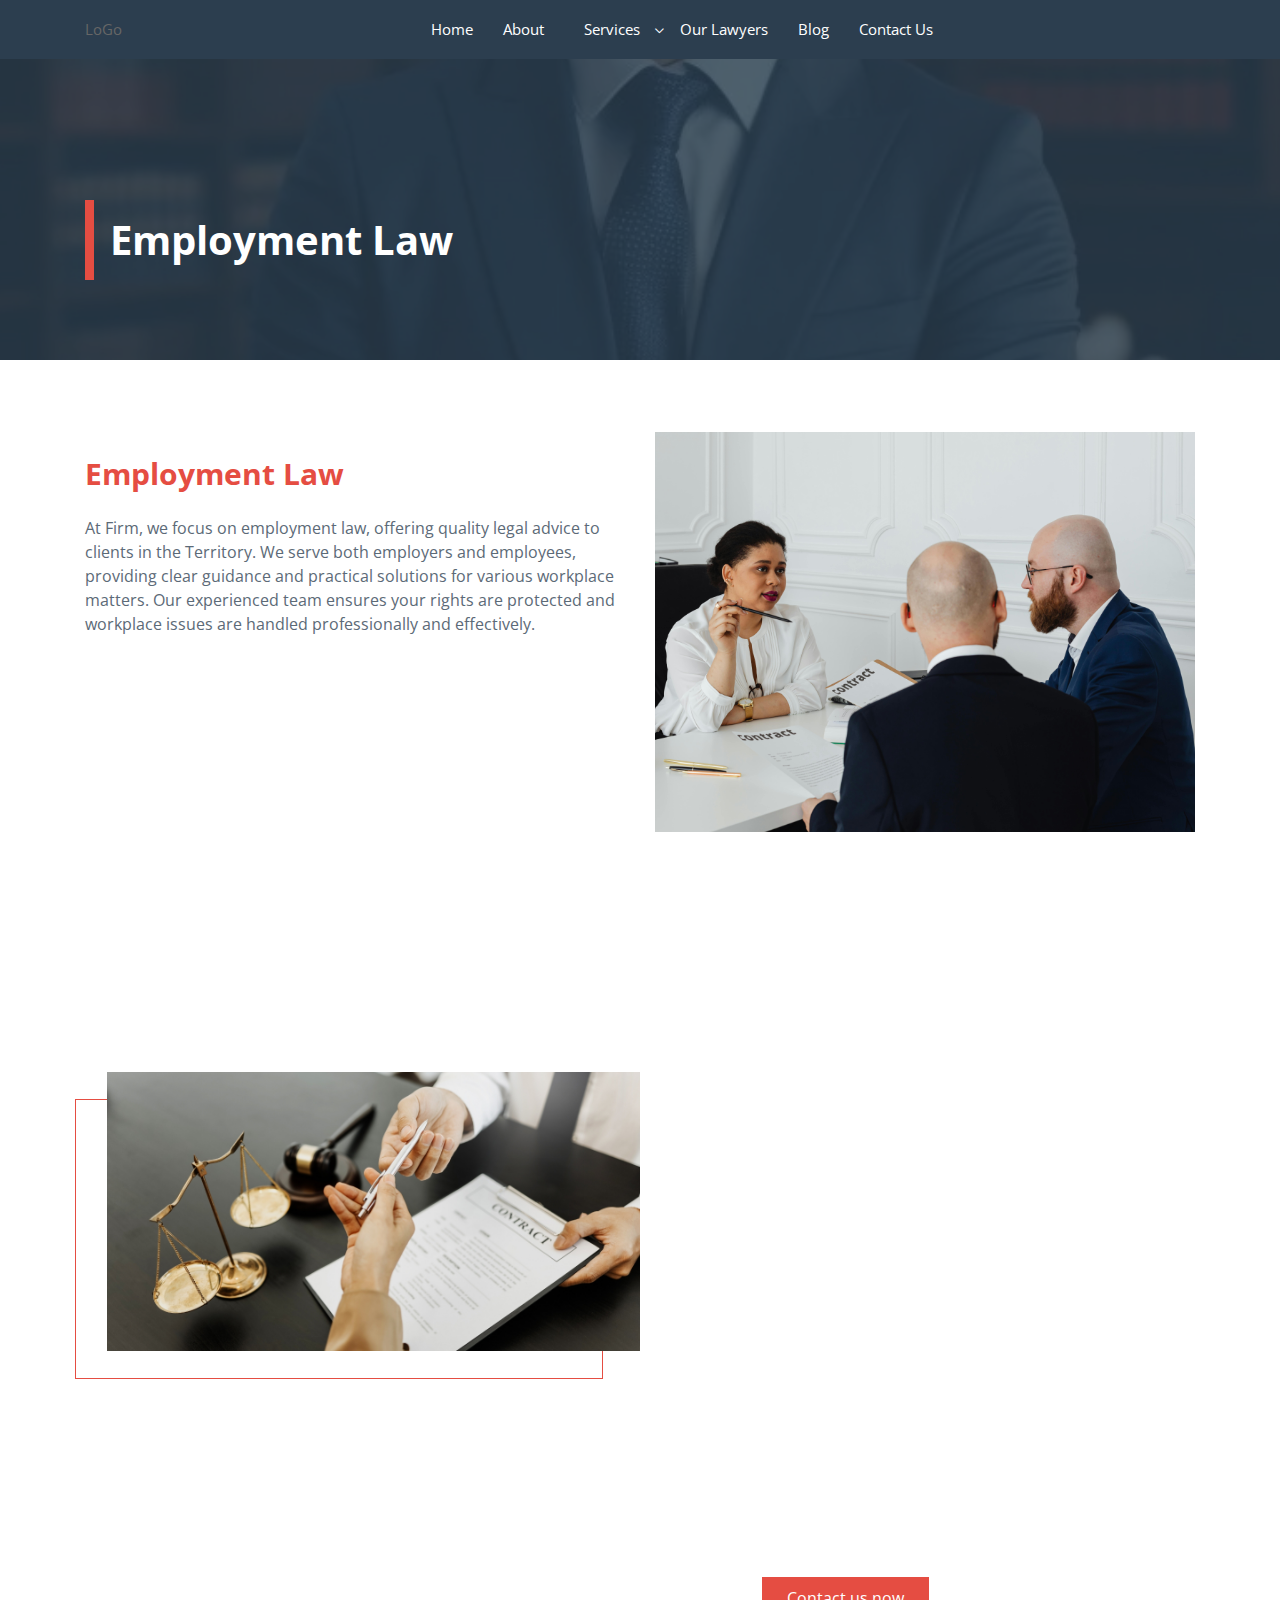
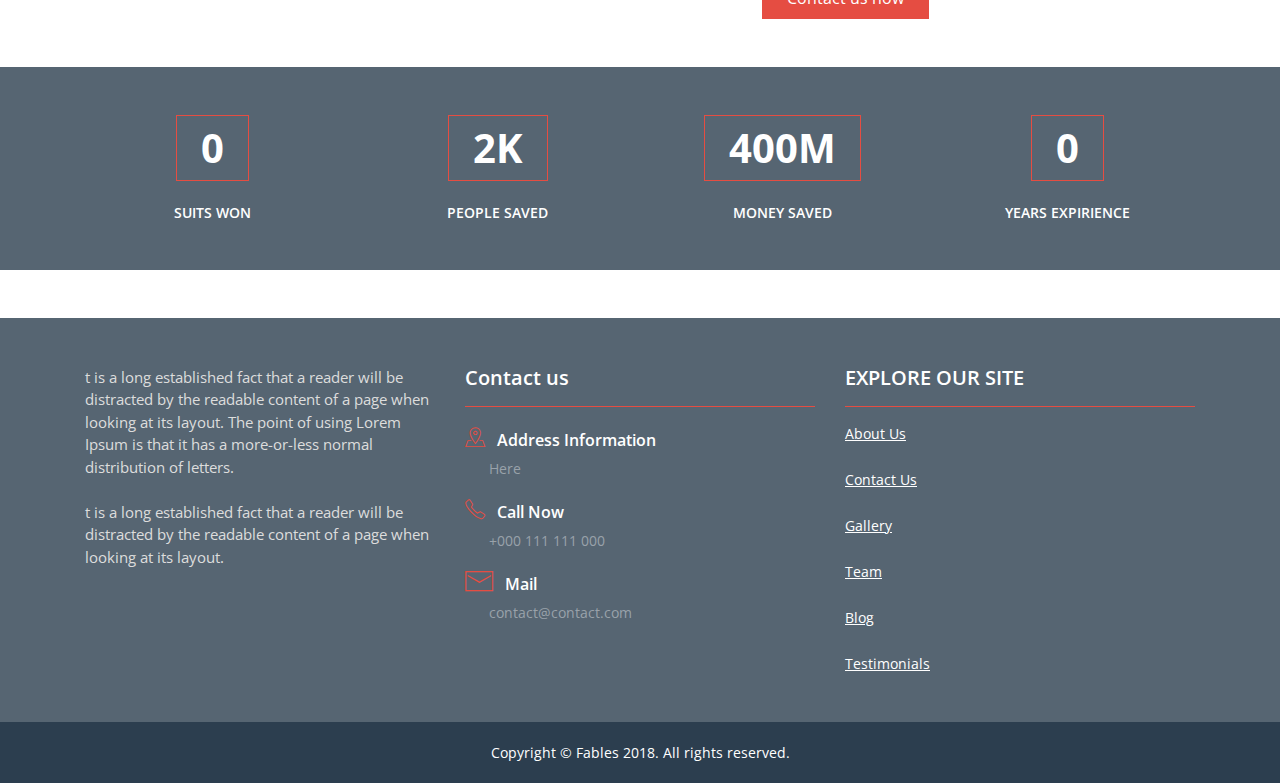
<file: employmentlaw.html>
<!DOCTYPE html>
<html lang="en">

<head>
    <meta charset="utf-8">
    <meta name="viewport" content="width=device-width, initial-scale=1, shrink-to-fit=no">
    <link rel="shortcut icon" href="assets/custom/images/shortcut.png">

    <title>Employment Law</title>

    <!-- animate.css-->
    <link href="assets/vendor/animate.css-master/animate.min.css" rel="stylesheet">
    <!-- Load Screen -->
    <link href="assets/vendor/loadscreen/css/spinkit.css" rel="stylesheet">
    <!-- GOOGLE FONT -->
    <link href="https://fonts.googleapis.com/css?family=Open+Sans:300,300i,400,400i,600,600i,700,700i,800,800i"
        rel="stylesheet">
    <!-- Font Awesome 5 -->
    <link href="assets/vendor/fontawesome/css/fontawesome-all.min.css" rel="stylesheet">
    <!-- Fables Icons -->
    <link href="assets/custom/css/fables-icons.css" rel="stylesheet">
    <!-- Bootstrap CSS -->
    <link href="assets/vendor/bootstrap/css/bootstrap.min.css" rel="stylesheet">
    <link href="assets/vendor/bootstrap/css/bootstrap-4-navbar.css" rel="stylesheet">
    <!-- portfolio filter gallery -->
    <link href="assets/vendor/portfolio-filter-gallery/portfolio-filter-gallery.css" rel="stylesheet">
    <!-- FANCY BOX -->
    <link href="assets/vendor/fancybox-master/jquery.fancybox.min.css" rel="stylesheet">
    <!-- RANGE SLIDER -->
    <link href="assets/vendor/range-slider/range-slider.css" rel="stylesheet">
    <!-- OWL CAROUSEL  -->
    <link href="assets/vendor/owlcarousel/owl.carousel.min.css" rel="stylesheet">
    <link href="assets/vendor/owlcarousel/owl.theme.default.min.css" rel="stylesheet">
    <!-- FABLES CUSTOM CSS FILE -->
    <link href="assets/custom/css/custom.css" rel="stylesheet">
    <!-- FABLES CUSTOM CSS RESPONSIVE FILE -->
    <link href="assets/custom/css/custom-responsive.css" rel="stylesheet">


</head>


<body>

    <!-- Loading Screen -->
    <div id="ju-loading-screen">
        <div class="sk-double-bounce">
            <div class="sk-child sk-double-bounce1"></div>
            <div class="sk-child sk-double-bounce2"></div>
        </div>
    </div>

    <!-- Start Top Header -->


    <!-- /End Top Header -->

    <!-- Start Fables Navigation -->
    <div class="fables-navigation fables-main-background-color py-3 py-lg-0">
        <div class="container">
            <div class="row">
                <div class="col-12 col-md-10 col-lg-12 pr-md-0">
                    <nav class="navbar navbar-expand-md btco-hover-menu py-lg-2">
                        <a class="navbar-brand pl-0" href="index.html">LoGo</a>
                        <button class="navbar-toggler" type="button" data-toggle="collapse"
                            data-target="#fablesNavDropdown" aria-controls="fablesNavDropdown" aria-expanded="false"
                            aria-label="Toggle navigation">
                            <span class="fables-iconmenu-icon text-white font-16"></span>
                        </button>
                        <div class="collapse navbar-collapse" id="fablesNavDropdown">


                            <ul class="navbar-nav mx-auto fables-nav">
                                <a class="text-white" href="index.html">Home</a>
                                <a class="text-white" href="about.html">About</a>
                                <li class="nav-item dropdown">
                                    <a class="nav-link dropdown-toggle" href="#" id="sub-nav3" data-toggle="dropdown"
                                        aria-haspopup="true" aria-expanded="false">
                                        Services
                                    </a>
                                    <ul class="dropdown-menu" aria-labelledby="sub-nav3">
                                        <li><a class="dropdown-item" href="familylaw.html">Family Law</a></li>
                                        <li><a class="dropdown-item" href="crime.html">Crime</a></li>
                                        <li><a class="dropdown-item" href="estateplanning.html">
                                            Estate Planning and Wills
                                            </a></li>
                                        <li><a class="dropdown-item" href="probate.html">Probate / Deceased Estates</a></li>
                                        <li><a class="dropdown-item" href="conveyancing.html">Conveyancing</a></li>
                                        <li><a class="dropdown-item" href="employmentlaw.html">Employment Law</a></li>
                                        <li><a class="dropdown-item" href="immigration.html">Immigration</a></li>
                                    </ul>
                                </li>
                                <a class="text-white" href="#">Our Lawyers</a>
                                <a class="text-white" href="#">Blog</a>
                                <a class="text-white" href="contactus.html">Contact Us</a>
                            </ul>

                        </div>
                    </nav>
                </div>

            </div>
        </div>
    </div>
    <!-- /End Fables Navigation -->


    <!-- Start Header -->
    <div class="fables-header fables-after-overlay bg-rules">
        <div class="container">
            <h2 class="fables-page-title fables-second-border-color wow fadeInLeft" data-wow-duration="1.5s">Employment Law</h2>
        </div>
    </div>
    <!-- /End Header -->


    <!-- Start page content -->

    <div class="container">
        <br />
        <br />
        <br />
        <div class="row overflow-hidden">
            <div class="col-12 col-md-6">
                <h2 class="font-30 font-weight-bold fables-second-text-color my-4 wow fadeInLeft d-inline d-lg-block"
                    data-wow-duration="1.5s">Employment Law</h2>
                <div class="fables-forth-text-color mt-4 wow fadeInLeft" data-wow-duration="1.5s">
                    At Firm, we focus on employment law, offering quality legal advice to clients in the Territory. We serve both employers and employees, providing clear guidance and practical solutions for various workplace matters. 

Our experienced team ensures your rights are protected and workplace issues are handled professionally and effectively.
                </div>
            </div>
            <div class="col-12 col-md-6 mt-4 mt-md-0">
                <div class="image-container translate-effect-right">
                    <img src="assets/custom/images/employment.jpg" alt="Fables Template" class="img-fluid">
                </div>

            </div>
        </div>
    </div>
    <br><br><br><br>


    <br><br><br><br>


    <!-- Start why choose us -->
    <div class="container-fluid">
        <div class="row mt-3 mt-md-5">
            <div class="col-12 col-lg-5 offset-lg-1 p-0 text-right mb-lg-5">
                <div class="choose-img-border-after fables-second-border-color position-relative">
                    <img src="assets/custom/images/employement1.jpeg" alt="" class="w-100">
                </div>
            </div>
            <div class="col-12 col-lg-5 offset-lg-1 mb-4 mb-lg-0 overflow-hidden">
                <h3 class="fables-forth-text-color my-3 wow fadeInLeft">  
                    We can assist you with:
                </h3>
                <div class="position-relative mb-3 wow bounceInDown">
                    <p class="fables-fifth-text-color">
                        <span class="fables-iconDiagonal-arrow"></span>
                        Unfair dismissal
                    </p>
                </div>
                <div class="position-relative mb-3 wow bounceInDown">
                    <p class="fables-fifth-text-color">
                        <span class="fables-iconDiagonal-arrow"></span>
                        Workplace investigations
                    </p>
                </div>
                <div class="position-relative mb-3 wow bounceInDown">
                    <p class="fables-fifth-text-color">
                        <span class="fables-iconDiagonal-arrow"></span>
                        Restraint of trade
                    </p>
                </div>
                <div class="position-relative mb-3 wow bounceInDown">
                    <p class="fables-fifth-text-color">
                        <span class="fables-iconDiagonal-arrow"></span>
                        Drafting employment policies
                    </p>
                </div>
                <div class="position-relative mb-3 wow bounceInDown">
                    <p class="fables-fifth-text-color">
                        <span class="fables-iconDiagonal-arrow"></span>
                        Contractor or employee advice
                    </p>
                </div>
                <div class="position-relative mb-3 wow bounceInDown">
                    <p class="fables-fifth-text-color">
                        <span class="fables-iconDiagonal-arrow"></span>
                        In-house HR services
                    </p>
                </div>
                <div class="position-relative mb-3 wow bounceInDown">
                    <p class="fables-fifth-text-color">
                        <span class="fables-iconDiagonal-arrow"></span>
                        Resolving employment disputes
                    </p>
                </div>
                <div class="position-relative mb-3 wow bounceInDown">
                    <p class="fables-fifth-text-color">
                        <span class="fables-iconDiagonal-arrow"></span>
                        Drafting and reviewing employment contracts
                    </p>
                </div>
                <div class="position-relative mb-3 wow bounceInDown">
                    <p class="fables-fifth-text-color">
                        <span class="fables-iconDiagonal-arrow"></span>
                        Workplace bullying and harassment
                    </p>
                </div>
                <div class="position-relative mb-3 wow bounceInDown">
                    <p class="fables-fifth-text-color">
                        <span class="fables-iconDiagonal-arrow"></span>
                        Mediation
                    </p>
                </div>
                <div class="position-relative mb-3 wow bounceInDown">
                    <p class="fables-fifth-text-color">
                        <span class="fables-iconDiagonal-arrow"></span>
                        Redundancy advice
                    </p>
                </div>
                <a href="contactus.html"
                    class="btn fables-second-background-color fables-second-border-color white-color rounded-0 mr-4 px-md-4 py-2 btn-bg-hover  white-color-hover">
                    Contact us now
                </a>
            </div>
        </div>
    </div>
    <!-- End why choose us -->




    <div class="fables-counter-section fables-after-overlay my-3 my-md-5 pt-4 pb-0 py-md-5 bg-rules">
        <div class="container">
            <div class="row">
                <div class="col-6 col-md-3">
                    <div class="fables-counter">
                        <h2 class="fables-counter-value font-40 font-weight-bold mb-3 text-white border fables-second-border-color d-inline-block px-4 py-2 mb-4"
                            data-count="7000">0</h2>
                        <h3 class="font-14 semi-font text-white">SUITS WON</h3>
                    </div>
                </div>
                <div class="col-6 col-md-3">
                    <div class="fables-counter">
                        <h2
                            class="fables-counter-value font-40 font-weight-bold mb-3 text-white border fables-second-border-color d-inline-block px-4 py-2 mb-4">
                            2K</h2>
                        <h3 class="font-14 semi-font text-white">PEOPLE SAVED</h3>
                    </div>
                </div>
                <div class="col-6 col-md-3">
                    <div class="fables-counter">
                        <h2
                            class="fables-counter-value font-40 font-weight-bold mb-3 text-white border fables-second-border-color d-inline-block px-4 py-2 mb-4">
                            400M</h2>
                        <h3 class="font-14 semi-font text-white">MONEY SAVED</h3>
                    </div>
                </div>
                <div class="col-6 col-md-3">
                    <div class="fables-counter">
                        <h2 class="fables-counter-value font-40 font-weight-bold mb-3 text-white border fables-second-border-color d-inline-block px-4 py-2 mb-4"
                            data-count="16">0</h2>
                        <h3 class="font-14 semi-font text-white">YEARS EXPIRIENCE</h3>
                    </div>
                </div>
            </div>
        </div>
    </div>
    <!-- /End page content -->

    <!-- Start Footer 2 Background Image  -->
    <div class="fables-footer-image fables-after-overlay white-color py-4 py-lg-5 bg-rules">
        <div class="container">
            <div class="row">
                <div class="col-12 col-lg-4 mb-4 mb-lg-0">
                    <p class="font-15 fables-third-text-color">
                        t is a long established fact that a reader will be distracted by the readable content of a
                        page
                        when looking at its layout. The point of using Lorem Ipsum is that it has a more-or-less
                        normal
                        distribution of letters.
                        <br><br>
                        t is a long established fact that a reader will be distracted by the readable content of a
                        page
                        when looking at its layout.
                    </p>

                </div>

                <div class="col-12 col-sm-6 col-lg-4">
                    <h2 class="font-20 semi-font fables-second-border-color border-bottom pb-3">Contact us</h2>
                    <div class="my-3">
                        <h4 class="font-16 semi-font"><span
                                class="fables-iconmap-icon fables-second-text-color pr-2 font-20 mt-1 d-inline-block"></span>
                            Address Information</h4>
                        <p class="font-14 fables-fifth-text-color mt-2 ml-4">Here</p>
                    </div>
                    <div class="my-3">
                        <h4 class="font-16 semi-font"><span
                                class="fables-iconphone fables-second-text-color pr-2 font-20 mt-1 d-inline-block"></span>
                            Call Now </h4>
                        <p class="font-14 fables-fifth-text-color mt-2 ml-4">+000 111 111 000</p>
                    </div>
                    <div class="my-3">
                        <h4 class="font-16 semi-font"><span
                                class="fables-iconemail fables-second-text-color pr-2 font-20 mt-1 d-inline-block"></span>
                            Mail </h4>
                        <p class="font-14 fables-fifth-text-color mt-2 ml-4">contact@contact.com</p>
                    </div>
                </div>
                <div class="col-12 col-sm-6 col-lg-4">
                    <h2 class="font-20 semi-font fables-second-border-color border-bottom pb-3 mb-3">EXPLORE OUR
                        SITE
                    </h2>
                    <ul class="nav fables-footer-links">
                        <li><a href="about1.html">About Us</a></li>
                        <li><a href="contactus.html">Contact Us</a></li>
                        <li><a href="gallery.html">Gallery</a></li>
                        <li><a href="team.html">Team</a></li>
                        <li><a href="blog.html">Blog</a></li>
                        <li><a href="testimonials.html">Testimonials</a></li>
                    </ul>
                </div>

            </div>

        </div>
    </div>
    <div class="copyright fables-main-background-color mt-0 border-0 white-color">

        <p class="mb-0">Copyright © Fables 2018. All rights reserved.</p>

    </div>

    <!-- /End Footer 2 Background Image -->


    <script src="assets/vendor/jquery/jquery-3.3.1.min.js"></script>
    <script src="assets/vendor/loadscreen/js/ju-loading-screen.js"></script>
    <script src="assets/vendor/jquery-circle-progress/circle-progress.min.js"></script>
    <script src="assets/vendor/popper/popper.min.js"></script>
    <script src="assets/vendor/jQuery.countdown-master/jquery.countdown.min.js"></script>
    <script src="assets/vendor/timeline/jquery.timelify.js"></script>
    <script src="assets/vendor/bootstrap/js/bootstrap.min.js"></script>
    <script src="assets/vendor/bootstrap/js/bootstrap-4-navbar.js"></script>
    <script src="assets/vendor/WOW-master/dist/wow.min.js"></script>
    <script src="assets/vendor/owlcarousel/owl.carousel.min.js"></script>
    <script src="assets/custom/js/jquery-data-to.js"></script>
    <script src="assets/vendor/jquery-circle-progress/circle.js"></script>
    <script src="assets/custom/js/custom.js"></script>


</body>

</html>
</file>
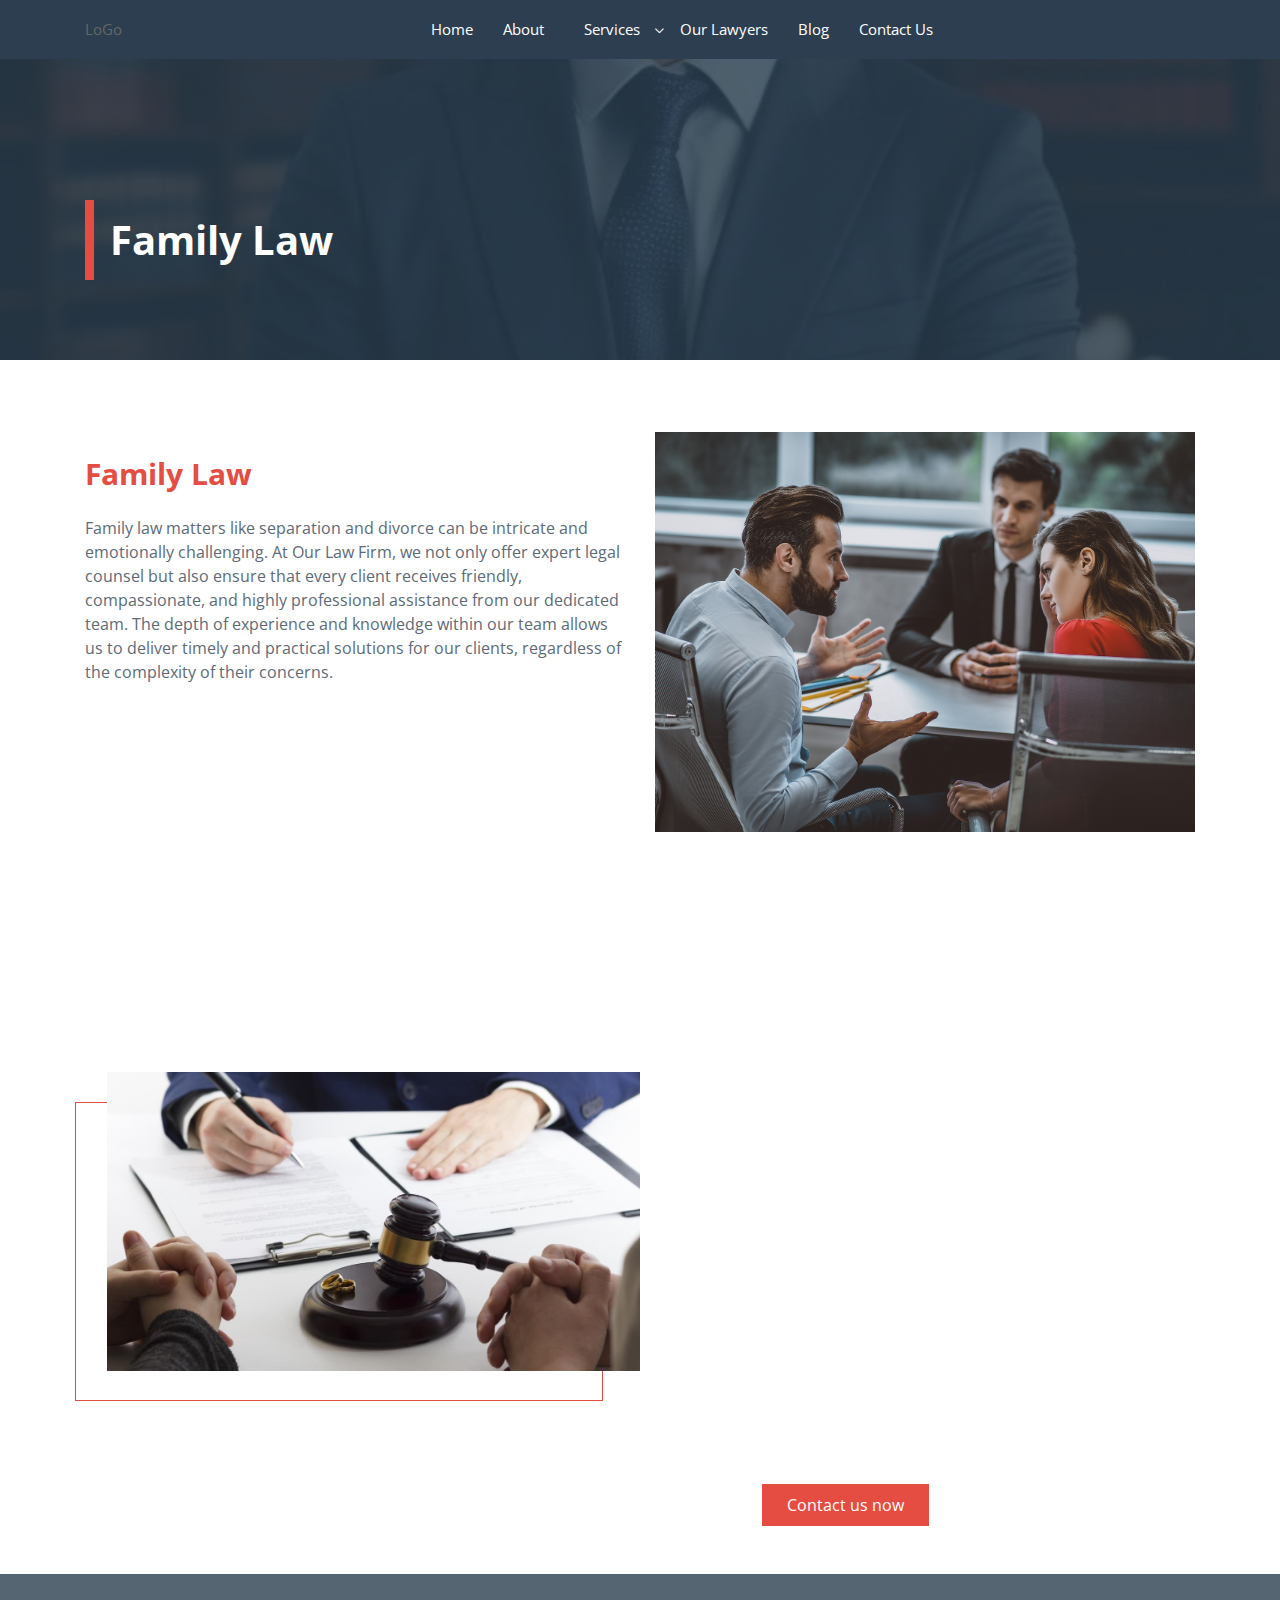
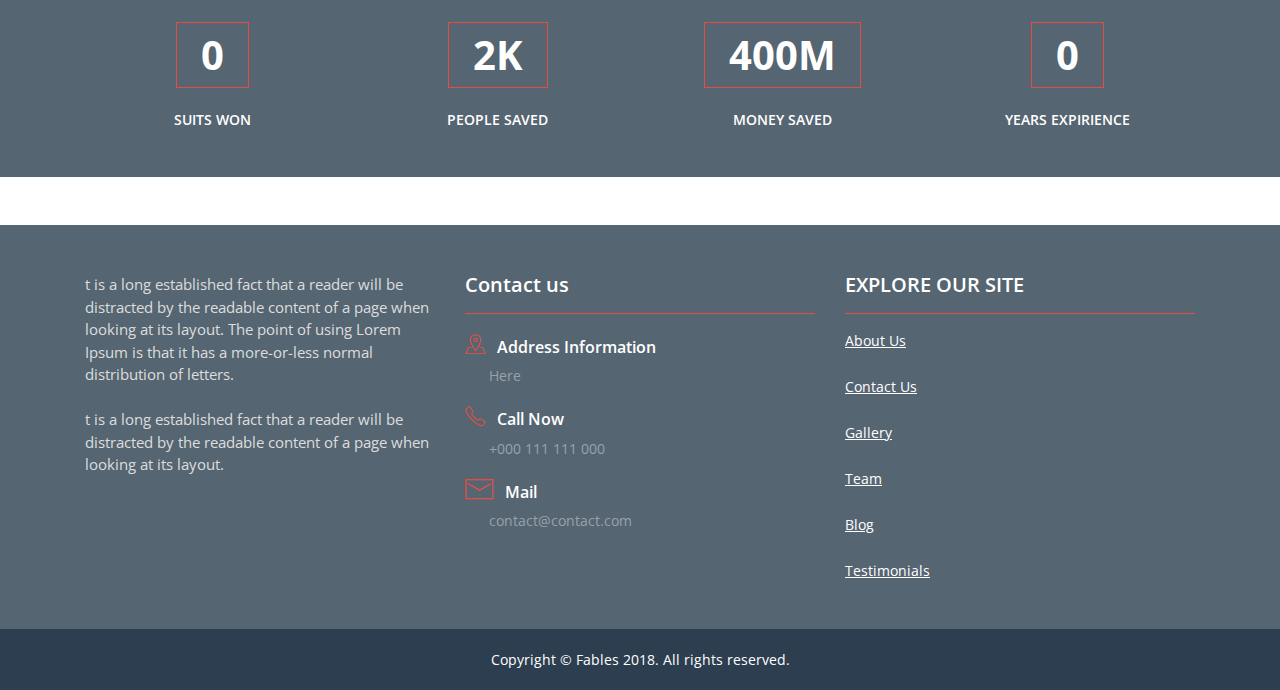
<file: familylaw.html>
<!DOCTYPE html>
<html lang="en">
<head>
    <meta charset="utf-8">
    <meta name="viewport" content="width=device-width, initial-scale=1, shrink-to-fit=no">
    <link rel="shortcut icon" href="assets/custom/images/shortcut.png">

    <title>Family Law</title>
    
    <!-- animate.css-->  
    <link href="assets/vendor/animate.css-master/animate.min.css" rel="stylesheet">
    <!-- Load Screen -->
    <link href="assets/vendor/loadscreen/css/spinkit.css" rel="stylesheet">
    <!-- GOOGLE FONT -->
    <link href="https://fonts.googleapis.com/css?family=Open+Sans:300,300i,400,400i,600,600i,700,700i,800,800i" rel="stylesheet">
    <!-- Font Awesome 5 -->
    <link href="assets/vendor/fontawesome/css/fontawesome-all.min.css" rel="stylesheet">
    <!-- Fables Icons -->
    <link href="assets/custom/css/fables-icons.css" rel="stylesheet"> 
    <!-- Bootstrap CSS --> 
    <link href="assets/vendor/bootstrap/css/bootstrap.min.css" rel="stylesheet">
    <link href="assets/vendor/bootstrap/css/bootstrap-4-navbar.css" rel="stylesheet">
    <!-- portfolio filter gallery -->
    <link href="assets/vendor/portfolio-filter-gallery/portfolio-filter-gallery.css" rel="stylesheet">
    <!-- FANCY BOX -->
    <link href="assets/vendor/fancybox-master/jquery.fancybox.min.css" rel="stylesheet"> 
    <!-- RANGE SLIDER -->
    <link href="assets/vendor/range-slider/range-slider.css" rel="stylesheet">
    <!-- OWL CAROUSEL  --> 
    <link href="assets/vendor/owlcarousel/owl.carousel.min.css" rel="stylesheet">
    <link href="assets/vendor/owlcarousel/owl.theme.default.min.css" rel="stylesheet">
    <!-- FABLES CUSTOM CSS FILE -->
    <link href="assets/custom/css/custom.css" rel="stylesheet">
    <!-- FABLES CUSTOM CSS RESPONSIVE FILE -->
    <link href="assets/custom/css/custom-responsive.css" rel="stylesheet">
     
     
</head>


<body>

    <!-- Loading Screen -->
    <div id="ju-loading-screen">
      <div class="sk-double-bounce">
        <div class="sk-child sk-double-bounce1"></div>
        <div class="sk-child sk-double-bounce2"></div>
      </div>
    </div>

<!-- Start Top Header -->

 
<!-- /End Top Header -->

   <!-- Start Fables Navigation -->
   <div class="fables-navigation fables-main-background-color py-3 py-lg-0">
    <div class="container">
        <div class="row">
            <div class="col-12 col-md-10 col-lg-12 pr-md-0">
                <nav class="navbar navbar-expand-md btco-hover-menu py-lg-2">
                    <a class="navbar-brand pl-0" href="index.html">LoGo</a>
                    <button class="navbar-toggler" type="button" data-toggle="collapse"
                        data-target="#fablesNavDropdown" aria-controls="fablesNavDropdown" aria-expanded="false"
                        aria-label="Toggle navigation">
                        <span class="fables-iconmenu-icon text-white font-16"></span>
                    </button>
                    <div class="collapse navbar-collapse" id="fablesNavDropdown">

                        
                        <ul class="navbar-nav mx-auto fables-nav">
                            <a class="text-white" href="index.html">Home</a>
                            <a class="text-white" href="about.html">About</a>
                            <li class="nav-item dropdown">
                                <a class="nav-link dropdown-toggle" href="#" id="sub-nav3" data-toggle="dropdown"
                                    aria-haspopup="true" aria-expanded="false">
                                    Services
                                </a>
                                <ul class="dropdown-menu" aria-labelledby="sub-nav3">
                                    <li><a class="dropdown-item" href="familylaw.html">Family Law</a></li>
                                    <li><a class="dropdown-item" href="crime.html">Crime</a></li>
                                    <li><a class="dropdown-item" href="estateplanning.html">
                                        Estate Planning and Wills
                                        </a></li>
                                    <li><a class="dropdown-item" href="probate.html">Probate / Deceased Estates</a></li>
                                    <li><a class="dropdown-item" href="conveyancing.html">Conveyancing</a></li>
                                    <li><a class="dropdown-item" href="employmentlaw.html">Employment Law</a></li>
                                    <li><a class="dropdown-item" href="immigration.html">Immigration</a></li>
                                </ul>
                            </li>
                            <a class="text-white" href="#">Our Lawyers</a>
                            <a class="text-white" href="#">Blog</a>
                            <a class="text-white" href="contactus.html">Contact Us</a>
                        </ul>
                        
                    </div>
                </nav>
            </div>

        </div>
    </div>
</div>
<!-- /End Fables Navigation -->


<!-- Start Header -->
<div class="fables-header fables-after-overlay bg-rules">
    <div class="container"> 
         <h2 class="fables-page-title fables-second-border-color wow fadeInLeft" data-wow-duration="1.5s">Family Law</h2>
    </div>
</div>  
<!-- /End Header -->
     
     
<!-- Start page content --> 
    
    <div class="container">
        <br/>
        <br/>
        <br/>
       <div class="row overflow-hidden">
            <div class="col-12 col-md-6">
                <h2 class="font-30 font-weight-bold fables-second-text-color my-4 wow fadeInLeft d-inline d-lg-block" data-wow-duration="1.5s">Family Law</h2>
                <div class="fables-forth-text-color mt-4 wow fadeInLeft" data-wow-duration="1.5s">
                    Family law matters like separation and divorce can be intricate and emotionally challenging. 

At Our Law Firm, we not only offer expert legal counsel but also ensure that every client receives friendly, compassionate, and highly professional assistance from our 
dedicated team. The depth of experience and knowledge within our team allows us to deliver timely and practical solutions for our clients, regardless of the complexity of their concerns.</div>
            </div>
            <div class="col-12 col-md-6 mt-4 mt-md-0">
                <div class="image-container translate-effect-right">
                     <img src="assets/custom/images/family.jpg" alt="Fables Template" class="img-fluid">
                </div>
               
            </div>
      </div> 
    </div>
    <br><br><br><br>


    <br><br><br><br>


     <!-- Start why choose us --> 
<div class="container-fluid">
    <div class="row mt-3 mt-md-5">
        <div class="col-12 col-lg-5 offset-lg-1 p-0 text-right mb-lg-5">  
            <div class="choose-img-border-after fables-second-border-color position-relative">
                 <img src="assets/custom/images/divorce.jpg" alt="" class="w-100">  
            </div>
       </div>
        <div class="col-12 col-lg-5 offset-lg-1 mb-4 mb-lg-0 overflow-hidden"> 
            <h3 class="fables-forth-text-color my-3 wow fadeInLeft">
                Lawyers at this law firm are here to assist you with a range of issues such as:
            </h3>  
            <div class="position-relative mb-3 wow bounceInDown"> 
                <p class="fables-fifth-text-color">
                     <span class="fables-iconDiagonal-arrow"></span>
                     Divorce and separation
                </p>
            </div>
            <div class="position-relative mb-3 wow bounceInDown">
                <p class="fables-fifth-text-color">
                     <span class="fables-iconDiagonal-arrow"></span>
                     Consent orders
                </p>
            </div>
            <div class="position-relative mb-3 wow bounceInDown">
                <p class="fables-fifth-text-color">
                     <span class="fables-iconDiagonal-arrow"></span>
                     Binding Financial Agreements
                </p>
            </div>
            <div class="position-relative mb-3 wow bounceInDown">
                <p class="fables-fifth-text-color">
                     <span class="fables-iconDiagonal-arrow"></span>
                     Property settlement and spousal maintenance
                </p>
            </div>
            <div class="position-relative mb-3 wow bounceInDown">
                <p class="fables-fifth-text-color">
                     <span class="fables-iconDiagonal-arrow"></span>
                     De facto relationships
                </p>
            </div>
            <div class="position-relative mb-3 wow bounceInDown">
                <p class="fables-fifth-text-color">
                     <span class="fables-iconDiagonal-arrow"></span>
                     Child support and child maintenance trusts
                </p>
            </div>
            <div class="position-relative mb-3 wow bounceInDown">
                <p class="fables-fifth-text-color">
                     <span class="fables-iconDiagonal-arrow"></span>
                     Mediation
                </p>
            </div>
            <a href="contactus.html"
                class="btn fables-second-background-color fables-second-border-color white-color rounded-0 mr-4 px-md-4 py-2 btn-bg-hover  white-color-hover">
                Contact us now
            </a>
        </div>
 </div>
 </div>
 <!-- End why choose us -->




    <div class="fables-counter-section fables-after-overlay my-3 my-md-5 pt-4 pb-0 py-md-5 bg-rules">
        <div class="container">
            <div class="row">
                <div class="col-6 col-md-3">
                    <div class="fables-counter">
                        <h2 class="fables-counter-value font-40 font-weight-bold mb-3 text-white border fables-second-border-color d-inline-block px-4 py-2 mb-4" data-count="7000">0</h2>
                        <h3 class="font-14 semi-font text-white">SUITS WON</h3>
                    </div>
                </div>
                <div class="col-6 col-md-3">
                    <div class="fables-counter">
                        <h2 class="fables-counter-value font-40 font-weight-bold mb-3 text-white border fables-second-border-color d-inline-block px-4 py-2 mb-4">2K</h2>
                        <h3 class="font-14 semi-font text-white">PEOPLE SAVED</h3>
                    </div>
                </div>
                <div class="col-6 col-md-3">
                    <div class="fables-counter">
                        <h2 class="fables-counter-value font-40 font-weight-bold mb-3 text-white border fables-second-border-color d-inline-block px-4 py-2 mb-4">400M</h2>
                        <h3 class="font-14 semi-font text-white">MONEY SAVED</h3>
                    </div>
                </div>
                <div class="col-6 col-md-3">
                    <div class="fables-counter">
                        <h2 class="fables-counter-value font-40 font-weight-bold mb-3 text-white border fables-second-border-color d-inline-block px-4 py-2 mb-4" data-count="16">0</h2>
                        <h3 class="font-14 semi-font text-white">YEARS EXPIRIENCE</h3>
                    </div>
                </div>
            </div>
        </div>
    </div> 
<!-- /End page content -->
    
 <!-- Start Footer 2 Background Image  -->
 <div class="fables-footer-image fables-after-overlay white-color py-4 py-lg-5 bg-rules">
    <div class="container">
        <div class="row">
            <div class="col-12 col-lg-4 mb-4 mb-lg-0">
                <p class="font-15 fables-third-text-color">
                    t is a long established fact that a reader will be distracted by the readable content of a
                    page
                    when looking at its layout. The point of using Lorem Ipsum is that it has a more-or-less
                    normal
                    distribution of letters.
                    <br><br>
                    t is a long established fact that a reader will be distracted by the readable content of a
                    page
                    when looking at its layout.
                </p>

            </div>

            <div class="col-12 col-sm-6 col-lg-4">
                <h2 class="font-20 semi-font fables-second-border-color border-bottom pb-3">Contact us</h2>
                <div class="my-3">
                    <h4 class="font-16 semi-font"><span
                            class="fables-iconmap-icon fables-second-text-color pr-2 font-20 mt-1 d-inline-block"></span>
                        Address Information</h4>
                    <p class="font-14 fables-fifth-text-color mt-2 ml-4">Here</p>
                </div>
                <div class="my-3">
                    <h4 class="font-16 semi-font"><span
                            class="fables-iconphone fables-second-text-color pr-2 font-20 mt-1 d-inline-block"></span>
                        Call Now </h4>
                    <p class="font-14 fables-fifth-text-color mt-2 ml-4">+000 111 111 000</p>
                </div>
                <div class="my-3">
                    <h4 class="font-16 semi-font"><span
                            class="fables-iconemail fables-second-text-color pr-2 font-20 mt-1 d-inline-block"></span>
                        Mail </h4>
                    <p class="font-14 fables-fifth-text-color mt-2 ml-4">contact@contact.com</p>
                </div>
            </div>
            <div class="col-12 col-sm-6 col-lg-4">
                <h2 class="font-20 semi-font fables-second-border-color border-bottom pb-3 mb-3">EXPLORE OUR
                    SITE
                </h2>
                <ul class="nav fables-footer-links">
                    <li><a href="about1.html">About Us</a></li>
                    <li><a href="contactus.html">Contact Us</a></li>
                    <li><a href="gallery.html">Gallery</a></li>
                    <li><a href="team.html">Team</a></li>
                    <li><a href="blog.html">Blog</a></li>
                    <li><a href="testimonials.html">Testimonials</a></li>
                </ul>
            </div>

        </div>

    </div>
</div>
<div class="copyright fables-main-background-color mt-0 border-0 white-color">

    <p class="mb-0">Copyright © Fables 2018. All rights reserved.</p>

</div>

<!-- /End Footer 2 Background Image -->


<script src="assets/vendor/jquery/jquery-3.3.1.min.js"></script>
<script src="assets/vendor/loadscreen/js/ju-loading-screen.js"></script>
<script src="assets/vendor/jquery-circle-progress/circle-progress.min.js"></script>
<script src="assets/vendor/popper/popper.min.js"></script>
<script src="assets/vendor/jQuery.countdown-master/jquery.countdown.min.js"></script>
<script src="assets/vendor/timeline/jquery.timelify.js"></script>
<script src="assets/vendor/bootstrap/js/bootstrap.min.js"></script>
<script src="assets/vendor/bootstrap/js/bootstrap-4-navbar.js"></script>
<script src="assets/vendor/WOW-master/dist/wow.min.js"></script>
<script src="assets/vendor/owlcarousel/owl.carousel.min.js"></script> 
<script src="assets/custom/js/jquery-data-to.js"></script>   
<script src="assets/vendor/jquery-circle-progress/circle.js"></script>
<script src="assets/custom/js/custom.js"></script>
     
    
</body>
</html>
</file>
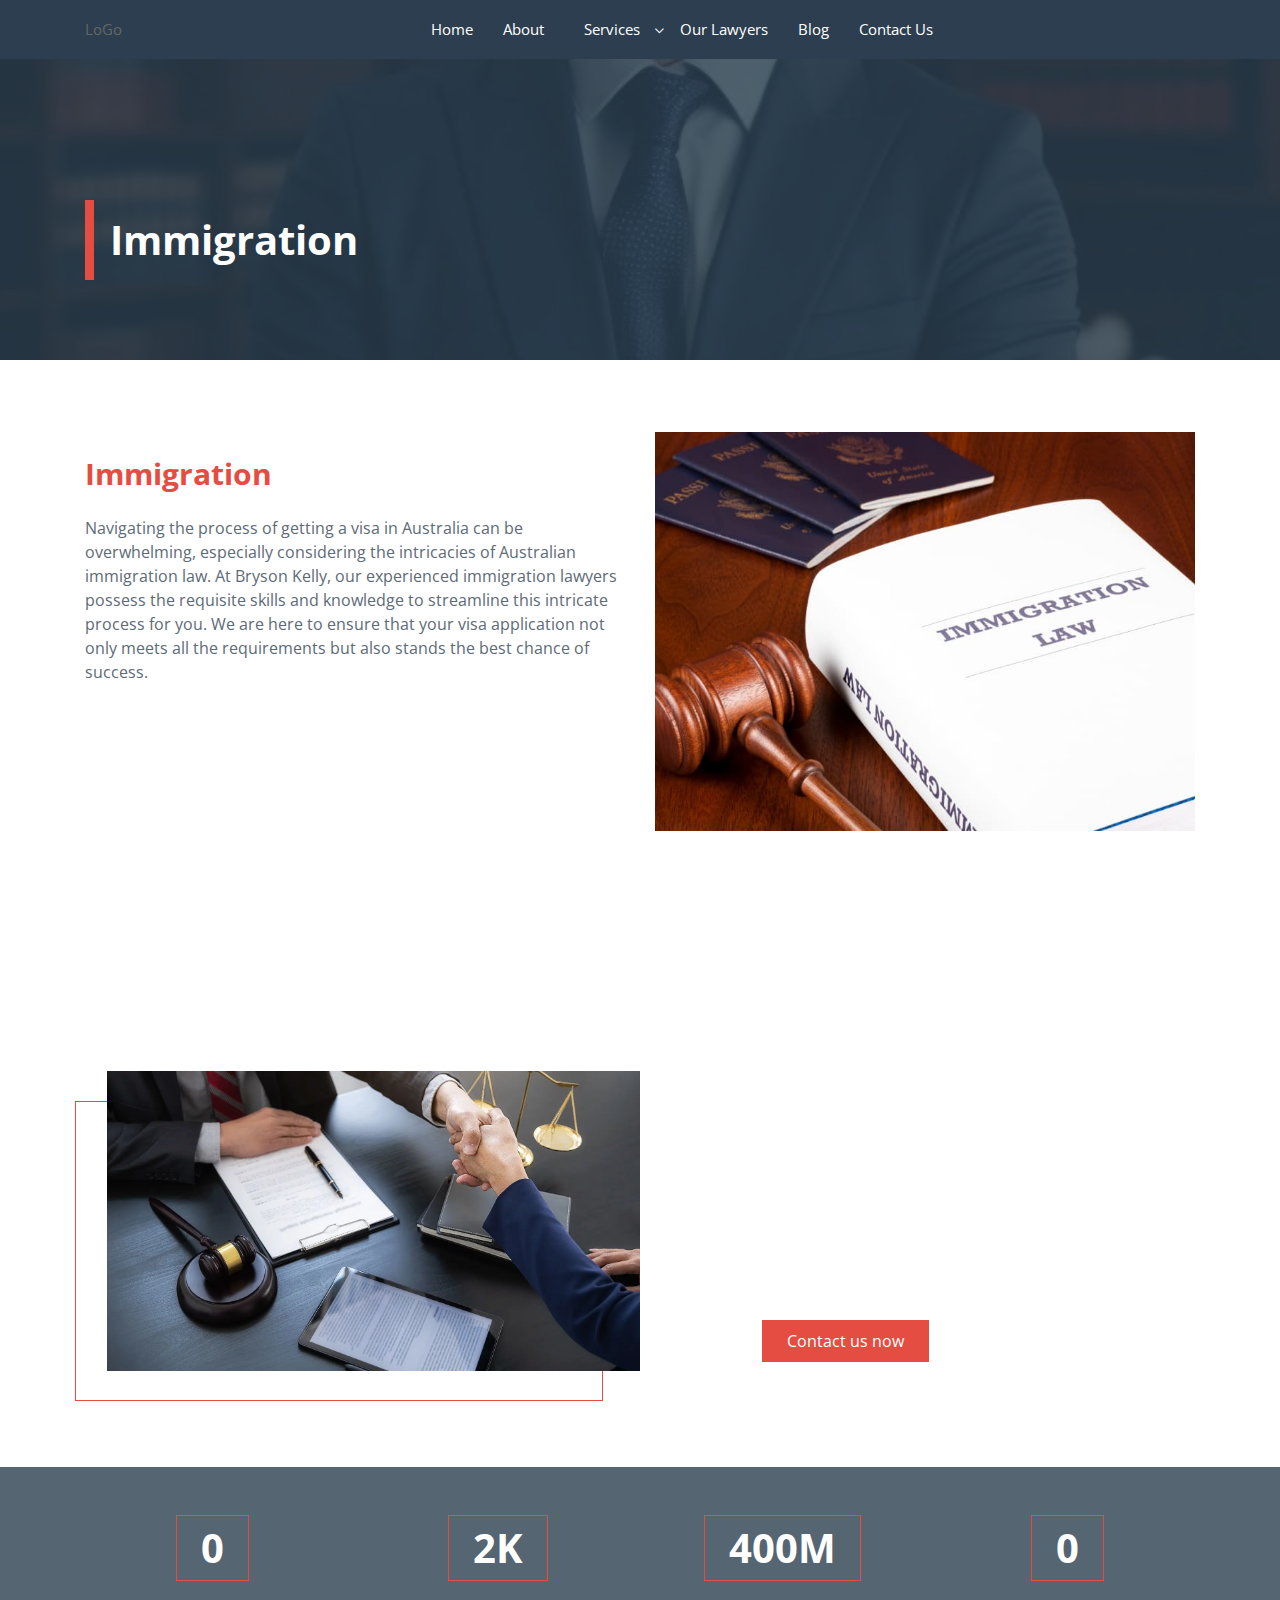
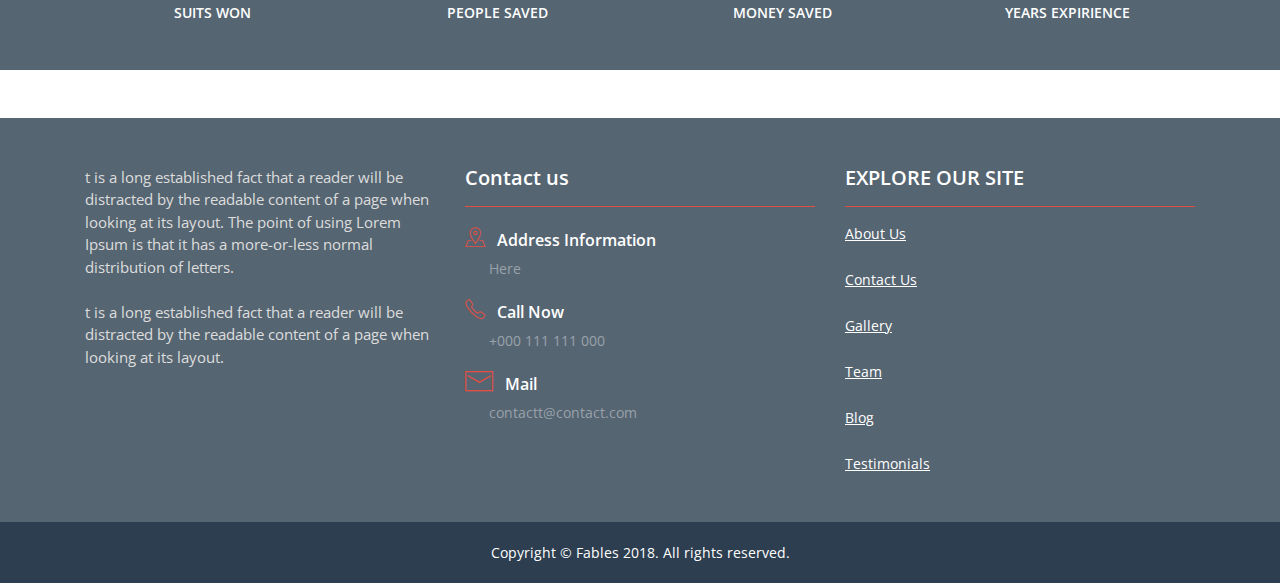
<file: immigration.html>
<!DOCTYPE html>
<html lang="en">
<head>
    <meta charset="utf-8">
    <meta name="viewport" content="width=device-width, initial-scale=1, shrink-to-fit=no">
    <link rel="shortcut icon" href="assets/custom/images/shortcut.png">

    <title>Immigration</title>
    
    <!-- animate.css-->  
    <link href="assets/vendor/animate.css-master/animate.min.css" rel="stylesheet">
    <!-- Load Screen -->
    <link href="assets/vendor/loadscreen/css/spinkit.css" rel="stylesheet">
    <!-- GOOGLE FONT -->
    <link href="https://fonts.googleapis.com/css?family=Open+Sans:300,300i,400,400i,600,600i,700,700i,800,800i" rel="stylesheet">
    <!-- Font Awesome 5 -->
    <link href="assets/vendor/fontawesome/css/fontawesome-all.min.css" rel="stylesheet">
    <!-- Fables Icons -->
    <link href="assets/custom/css/fables-icons.css" rel="stylesheet"> 
    <!-- Bootstrap CSS --> 
    <link href="assets/vendor/bootstrap/css/bootstrap.min.css" rel="stylesheet">
    <link href="assets/vendor/bootstrap/css/bootstrap-4-navbar.css" rel="stylesheet">
    <!-- portfolio filter gallery -->
    <link href="assets/vendor/portfolio-filter-gallery/portfolio-filter-gallery.css" rel="stylesheet">
    <!-- FANCY BOX -->
    <link href="assets/vendor/fancybox-master/jquery.fancybox.min.css" rel="stylesheet"> 
    <!-- RANGE SLIDER -->
    <link href="assets/vendor/range-slider/range-slider.css" rel="stylesheet">
    <!-- OWL CAROUSEL  --> 
    <link href="assets/vendor/owlcarousel/owl.carousel.min.css" rel="stylesheet">
    <link href="assets/vendor/owlcarousel/owl.theme.default.min.css" rel="stylesheet">
    <!-- FABLES CUSTOM CSS FILE -->
    <link href="assets/custom/css/custom.css" rel="stylesheet">
    <!-- FABLES CUSTOM CSS RESPONSIVE FILE -->
    <link href="assets/custom/css/custom-responsive.css" rel="stylesheet">
     
     
</head>


<body>

    <!-- Loading Screen -->
    <div id="ju-loading-screen">
      <div class="sk-double-bounce">
        <div class="sk-child sk-double-bounce1"></div>
        <div class="sk-child sk-double-bounce2"></div>
      </div>
    </div>

<!-- Start Top Header -->

 
<!-- /End Top Header -->

   <!-- Start Fables Navigation -->
   <div class="fables-navigation fables-main-background-color py-3 py-lg-0">
    <div class="container">
        <div class="row">
            <div class="col-12 col-md-10 col-lg-12 pr-md-0">
                <nav class="navbar navbar-expand-md btco-hover-menu py-lg-2">
                    <a class="navbar-brand pl-0" href="index.html">LoGo</a>
                    <button class="navbar-toggler" type="button" data-toggle="collapse"
                        data-target="#fablesNavDropdown" aria-controls="fablesNavDropdown" aria-expanded="false"
                        aria-label="Toggle navigation">
                        <span class="fables-iconmenu-icon text-white font-16"></span>
                    </button>
                    <div class="collapse navbar-collapse" id="fablesNavDropdown">

                        
                        <ul class="navbar-nav mx-auto fables-nav">
                            <a class="text-white" href="index.html">Home</a>
                            <a class="text-white" href="about.html">About</a>
                            <li class="nav-item dropdown">
                                <a class="nav-link dropdown-toggle" href="#" id="sub-nav3" data-toggle="dropdown"
                                    aria-haspopup="true" aria-expanded="false">
                                    Services
                                </a>
                                <ul class="dropdown-menu" aria-labelledby="sub-nav3">
                                    <li><a class="dropdown-item" href="familylaw.html">Family Law</a></li>
                                    <li><a class="dropdown-item" href="crime.html">Crime</a></li>
                                    <li><a class="dropdown-item" href="estateplanning.html">
                                        Estate Planning and Wills
                                        </a></li>
                                    <li><a class="dropdown-item" href="probate.html">Probate / Deceased Estates</a></li>
                                    <li><a class="dropdown-item" href="conveyancing.html">Conveyancing</a></li>
                                    <li><a class="dropdown-item" href="employmentlaw.html">Employment Law</a></li>
                                    <li><a class="dropdown-item" href="immigration.html">Immigration</a></li>
                                </ul>
                            </li>
                            <a class="text-white" href="#">Our Lawyers</a>
                            <a class="text-white" href="#">Blog</a>
                            <a class="text-white" href="contactus.html">Contact Us</a>
                        </ul>
                        
                    </div>
                </nav>
            </div>

        </div>
    </div>
</div>
<!-- /End Fables Navigation -->


<!-- Start Header -->
<div class="fables-header fables-after-overlay bg-rules">
    <div class="container"> 
         <h2 class="fables-page-title fables-second-border-color wow fadeInLeft" data-wow-duration="1.5s">Immigration</h2>
    </div>
</div>  
<!-- /End Header -->
     
     
<!-- Start page content --> 
    
    <div class="container">
        <br/>
        <br/>
        <br/>
       <div class="row overflow-hidden">
            <div class="col-12 col-md-6">
                <h2 class="font-30 font-weight-bold fables-second-text-color my-4 wow fadeInLeft d-inline d-lg-block" data-wow-duration="1.5s">Immigration</h2>
                <div class="fables-forth-text-color mt-4 wow fadeInLeft" data-wow-duration="1.5s">
                    Navigating the process of getting a visa in Australia can be overwhelming, especially considering the intricacies of Australian immigration law.  At Bryson Kelly, our experienced immigration lawyers possess the requisite skills and knowledge to streamline this intricate process for you. We are here to ensure that your visa application not only meets all the requirements but also stands the best chance of success.</div>
            </div>
            <div class="col-12 col-md-6 mt-4 mt-md-0">
                <div class="image-container translate-effect-right">
                     <img src="assets/custom/images/immigration.jpg" alt="Fables Template" class="img-fluid">
                </div>
               
            </div>
      </div> 
    </div>
    <br><br><br><br>


    <br><br><br><br>


     <!-- Start why choose us --> 
<div class="container-fluid">
    <div class="row mt-3 mt-md-5">
        <div class="col-12 col-lg-5 offset-lg-1 p-0 text-right mb-lg-5">  
            <div class="choose-img-border-after fables-second-border-color position-relative">
                 <img src="assets/custom/images/probate1.jpg" alt="" class="w-100">  
            </div>
       </div>
        <div class="col-12 col-lg-5 offset-lg-1 mb-4 mb-lg-0 overflow-hidden"> 
            <h3 class="fables-forth-text-color my-3 wow fadeInLeft">
                We can assist you with:
            </h3>  
            <div class="position-relative mb-3 wow bounceInDown"> 
                <p class="fables-fifth-text-color">
                     <span class="fables-iconDiagonal-arrow"></span>
                     Advising on, preparing and lodging visa applications
                </p>
            </div>
            <div class="position-relative mb-3 wow bounceInDown">
                <p class="fables-fifth-text-color">
                     <span class="fables-iconDiagonal-arrow"></span>
                     Advising on, preparing and lodging Australian citizenship applications
                </p>
            </div>
            <div class="position-relative mb-3 wow bounceInDown">
                <p class="fables-fifth-text-color">
                     <span class="fables-iconDiagonal-arrow"></span>
                     Skilled migration visa advice
                </p>
            </div>
            <div class="position-relative mb-3 wow bounceInDown">
                <p class="fables-fifth-text-color">
                     <span class="fables-iconDiagonal-arrow"></span>
                     Appealing visa refusals and nomination refusals
                </p>
            </div>
            <a href="contactus.html"
                class="btn fables-second-background-color fables-second-border-color white-color rounded-0 mr-4 px-md-4 py-2 btn-bg-hover  white-color-hover">
                Contact us now
            </a>
        </div>
 </div>
 </div>
 <!-- End why choose us -->




    <div class="fables-counter-section fables-after-overlay my-3 my-md-5 pt-4 pb-0 py-md-5 bg-rules">
        <div class="container">
            <div class="row">
                <div class="col-6 col-md-3">
                    <div class="fables-counter">
                        <h2 class="fables-counter-value font-40 font-weight-bold mb-3 text-white border fables-second-border-color d-inline-block px-4 py-2 mb-4" data-count="7000">0</h2>
                        <h3 class="font-14 semi-font text-white">SUITS WON</h3>
                    </div>
                </div>
                <div class="col-6 col-md-3">
                    <div class="fables-counter">
                        <h2 class="fables-counter-value font-40 font-weight-bold mb-3 text-white border fables-second-border-color d-inline-block px-4 py-2 mb-4">2K</h2>
                        <h3 class="font-14 semi-font text-white">PEOPLE SAVED</h3>
                    </div>
                </div>
                <div class="col-6 col-md-3">
                    <div class="fables-counter">
                        <h2 class="fables-counter-value font-40 font-weight-bold mb-3 text-white border fables-second-border-color d-inline-block px-4 py-2 mb-4">400M</h2>
                        <h3 class="font-14 semi-font text-white">MONEY SAVED</h3>
                    </div>
                </div>
                <div class="col-6 col-md-3">
                    <div class="fables-counter">
                        <h2 class="fables-counter-value font-40 font-weight-bold mb-3 text-white border fables-second-border-color d-inline-block px-4 py-2 mb-4" data-count="16">0</h2>
                        <h3 class="font-14 semi-font text-white">YEARS EXPIRIENCE</h3>
                    </div>
                </div>
            </div>
        </div>
    </div> 
<!-- /End page content -->
    
 <!-- Start Footer 2 Background Image  -->
 <div class="fables-footer-image fables-after-overlay white-color py-4 py-lg-5 bg-rules">
    <div class="container">
        <div class="row">
            <div class="col-12 col-lg-4 mb-4 mb-lg-0">
                <p class="font-15 fables-third-text-color">
                    t is a long established fact that a reader will be distracted by the readable content of a
                    page
                    when looking at its layout. The point of using Lorem Ipsum is that it has a more-or-less
                    normal
                    distribution of letters.
                    <br><br>
                    t is a long established fact that a reader will be distracted by the readable content of a
                    page
                    when looking at its layout.
                </p>

            </div>

            <div class="col-12 col-sm-6 col-lg-4">
                <h2 class="font-20 semi-font fables-second-border-color border-bottom pb-3">Contact us</h2>
                <div class="my-3">
                    <h4 class="font-16 semi-font"><span
                            class="fables-iconmap-icon fables-second-text-color pr-2 font-20 mt-1 d-inline-block"></span>
                        Address Information</h4>
                    <p class="font-14 fables-fifth-text-color mt-2 ml-4">Here</p>
                </div>
                <div class="my-3">
                    <h4 class="font-16 semi-font"><span
                            class="fables-iconphone fables-second-text-color pr-2 font-20 mt-1 d-inline-block"></span>
                        Call Now </h4>
                    <p class="font-14 fables-fifth-text-color mt-2 ml-4">+000 111 111 000</p>
                </div>
                <div class="my-3">
                    <h4 class="font-16 semi-font"><span
                            class="fables-iconemail fables-second-text-color pr-2 font-20 mt-1 d-inline-block"></span>
                        Mail </h4>
                    <p class="font-14 fables-fifth-text-color mt-2 ml-4">contactt@contact.com</p>
                </div>
            </div>
            <div class="col-12 col-sm-6 col-lg-4">
                <h2 class="font-20 semi-font fables-second-border-color border-bottom pb-3 mb-3">EXPLORE OUR
                    SITE
                </h2>
                <ul class="nav fables-footer-links">
                    <li><a href="about1.html">About Us</a></li>
                    <li><a href="contactus.html">Contact Us</a></li>
                    <li><a href="gallery.html">Gallery</a></li>
                    <li><a href="team.html">Team</a></li>
                    <li><a href="blog.html">Blog</a></li>
                    <li><a href="testimonials.html">Testimonials</a></li>
                </ul>
            </div>

        </div>

    </div>
</div>
<div class="copyright fables-main-background-color mt-0 border-0 white-color">

    <p class="mb-0">Copyright © Fables 2018. All rights reserved.</p>

</div>

<!-- /End Footer 2 Background Image -->



<script src="assets/vendor/jquery/jquery-3.3.1.min.js"></script>
<script src="assets/vendor/loadscreen/js/ju-loading-screen.js"></script>
<script src="assets/vendor/jquery-circle-progress/circle-progress.min.js"></script>
<script src="assets/vendor/popper/popper.min.js"></script>
<script src="assets/vendor/jQuery.countdown-master/jquery.countdown.min.js"></script>
<script src="assets/vendor/timeline/jquery.timelify.js"></script>
<script src="assets/vendor/bootstrap/js/bootstrap.min.js"></script>
<script src="assets/vendor/bootstrap/js/bootstrap-4-navbar.js"></script>
<script src="assets/vendor/WOW-master/dist/wow.min.js"></script>
<script src="assets/vendor/owlcarousel/owl.carousel.min.js"></script> 
<script src="assets/custom/js/jquery-data-to.js"></script>   
<script src="assets/vendor/jquery-circle-progress/circle.js"></script>
<script src="assets/custom/js/custom.js"></script>
     
    
</body>
</html>
</file>
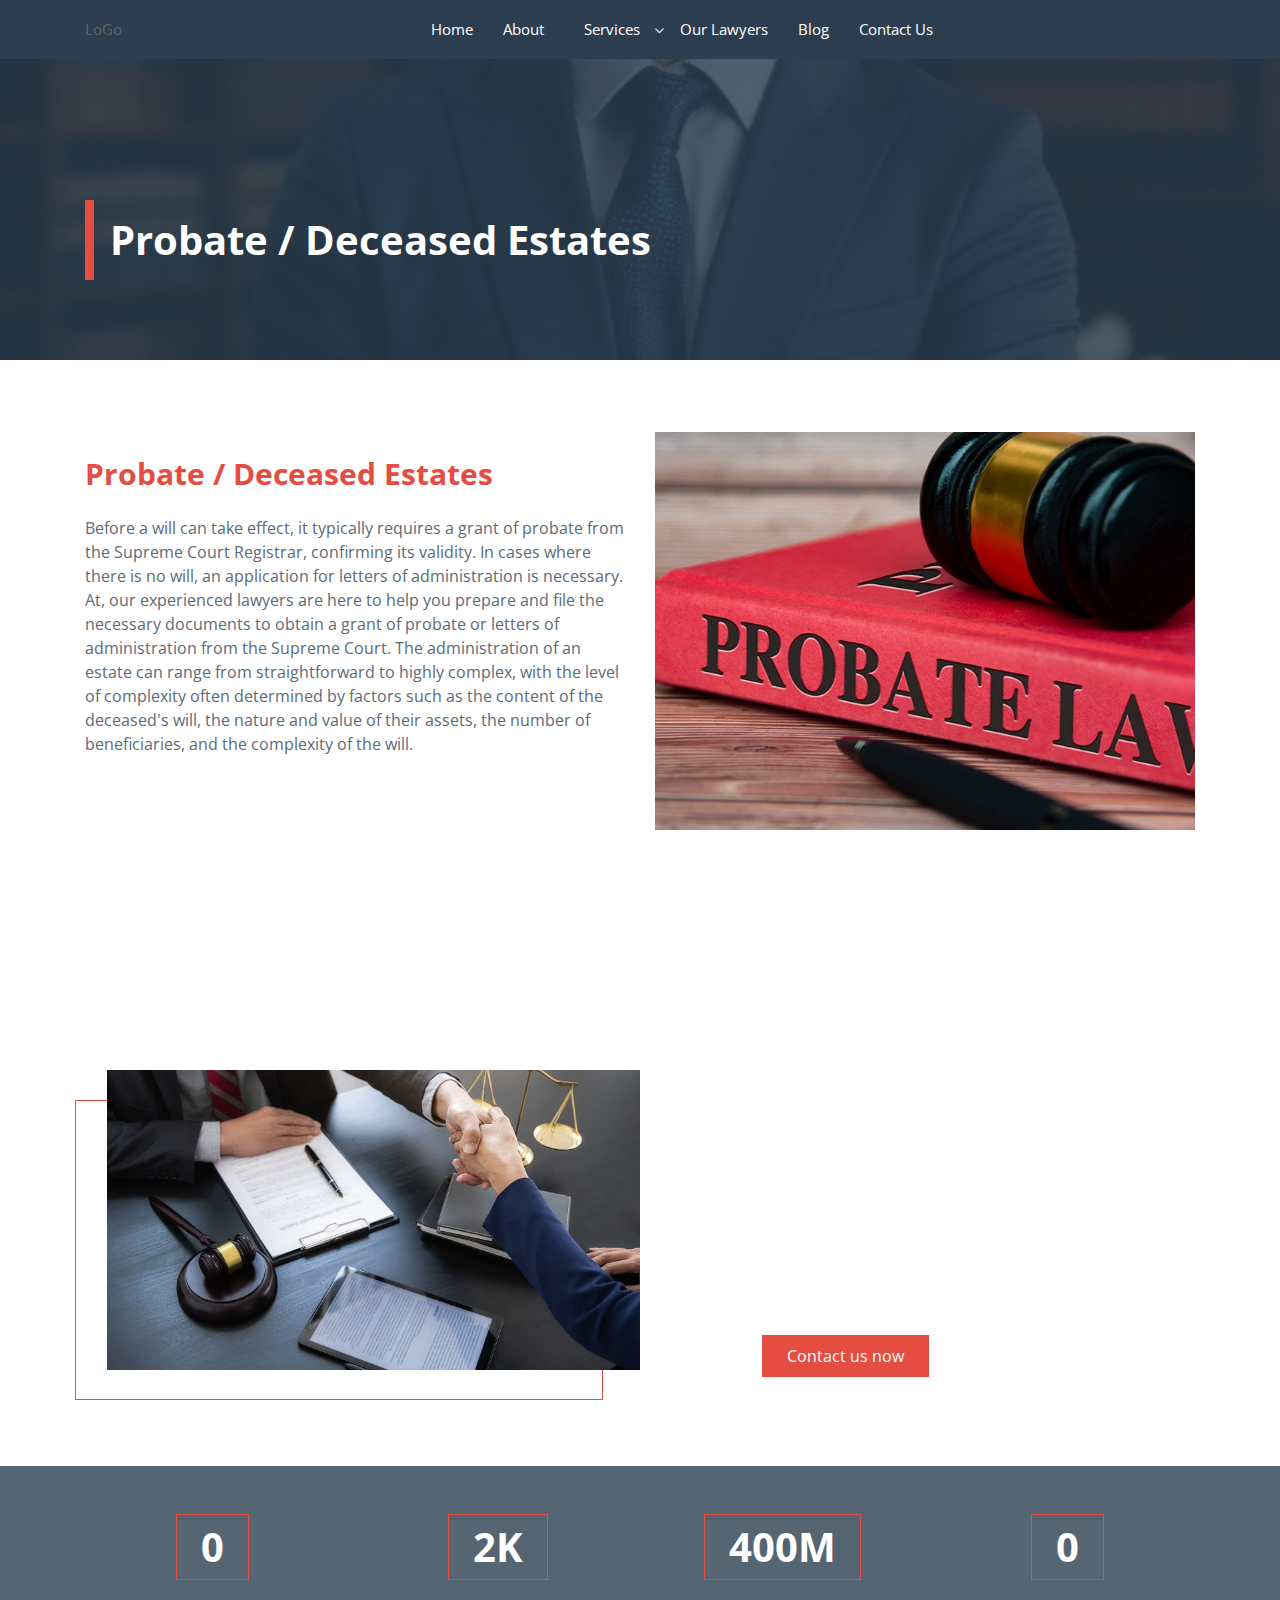
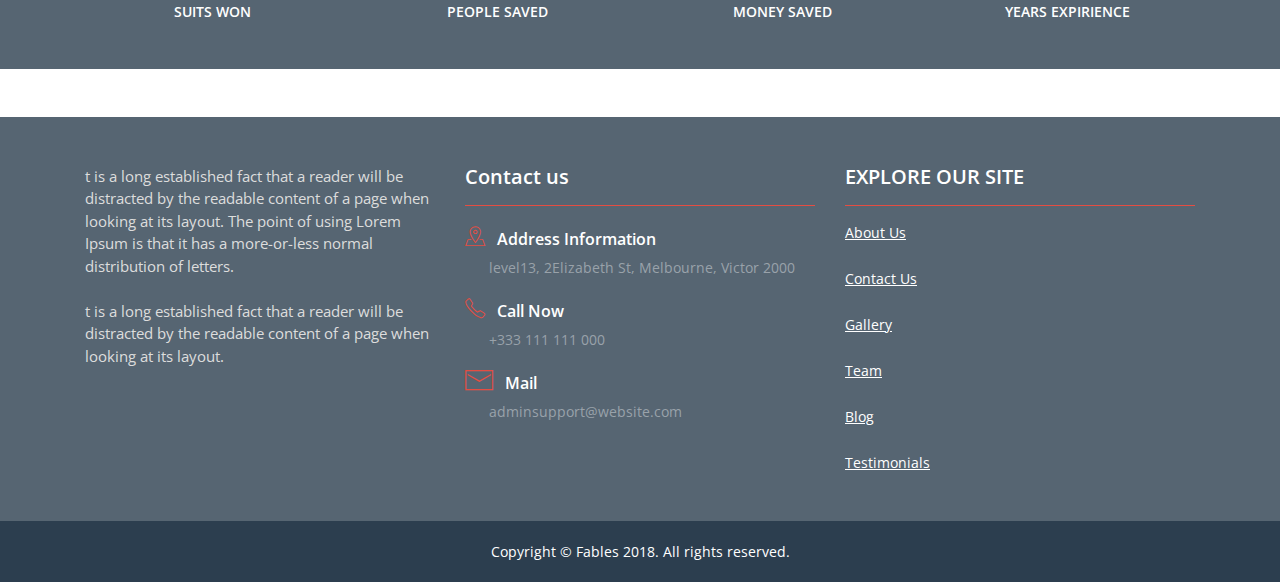
<file: probate.html>
<!DOCTYPE html>
<html lang="en">

<head>
    <meta charset="utf-8">
    <meta name="viewport" content="width=device-width, initial-scale=1, shrink-to-fit=no">
    <meta name="description" content="Fables">
    <meta name="author" content="Enterprise Development">
    <link rel="shortcut icon" href="assets/custom/images/shortcut.png">

    <title>Conveyancing</title>

    <!-- animate.css-->
    <link href="assets/vendor/animate.css-master/animate.min.css" rel="stylesheet">
    <!-- Load Screen -->
    <link href="assets/vendor/loadscreen/css/spinkit.css" rel="stylesheet">
    <!-- GOOGLE FONT -->
    <link href="https://fonts.googleapis.com/css?family=Open+Sans:300,300i,400,400i,600,600i,700,700i,800,800i"
        rel="stylesheet">
    <!-- Font Awesome 5 -->
    <link href="assets/vendor/fontawesome/css/fontawesome-all.min.css" rel="stylesheet">
    <!-- Fables Icons -->
    <link href="assets/custom/css/fables-icons.css" rel="stylesheet">
    <!-- Bootstrap CSS -->
    <link href="assets/vendor/bootstrap/css/bootstrap.min.css" rel="stylesheet">
    <link href="assets/vendor/bootstrap/css/bootstrap-4-navbar.css" rel="stylesheet">
    <!-- portfolio filter gallery -->
    <link href="assets/vendor/portfolio-filter-gallery/portfolio-filter-gallery.css" rel="stylesheet">
    <!-- FANCY BOX -->
    <link href="assets/vendor/fancybox-master/jquery.fancybox.min.css" rel="stylesheet">
    <!-- RANGE SLIDER -->
    <link href="assets/vendor/range-slider/range-slider.css" rel="stylesheet">
    <!-- OWL CAROUSEL  -->
    <link href="assets/vendor/owlcarousel/owl.carousel.min.css" rel="stylesheet">
    <link href="assets/vendor/owlcarousel/owl.theme.default.min.css" rel="stylesheet">
    <!-- FABLES CUSTOM CSS FILE -->
    <link href="assets/custom/css/custom.css" rel="stylesheet">
    <!-- FABLES CUSTOM CSS RESPONSIVE FILE -->
    <link href="assets/custom/css/custom-responsive.css" rel="stylesheet">


</head>


<body>

    <!-- Loading Screen -->
    <div id="ju-loading-screen">
        <div class="sk-double-bounce">
            <div class="sk-child sk-double-bounce1"></div>
            <div class="sk-child sk-double-bounce2"></div>
        </div>
    </div>

    <!-- Start Top Header -->


    <!-- /End Top Header -->

    <!-- Start Fables Navigation -->
    <div class="fables-navigation fables-main-background-color py-3 py-lg-0">
        <div class="container">
            <div class="row">
                <div class="col-12 col-md-10 col-lg-12 pr-md-0">
                    <nav class="navbar navbar-expand-md btco-hover-menu py-lg-2">
                        <a class="navbar-brand pl-0" href="index.html">LoGo</a>
                        <button class="navbar-toggler" type="button" data-toggle="collapse"
                            data-target="#fablesNavDropdown" aria-controls="fablesNavDropdown" aria-expanded="false"
                            aria-label="Toggle navigation">
                            <span class="fables-iconmenu-icon text-white font-16"></span>
                        </button>
                        <div class="collapse navbar-collapse" id="fablesNavDropdown">


                            <ul class="navbar-nav mx-auto fables-nav">
                                <a class="text-white" href="index.html">Home</a>
                                <a class="text-white" href="about.html">About</a>
                                <li class="nav-item dropdown">
                                    <a class="nav-link dropdown-toggle" href="#" id="sub-nav3" data-toggle="dropdown"
                                        aria-haspopup="true" aria-expanded="false">
                                        Services
                                    </a>
                                    <ul class="dropdown-menu" aria-labelledby="sub-nav3">
                                        <li><a class="dropdown-item" href="familylaw.html">Family Law</a></li>
                                        <li><a class="dropdown-item" href="crime.html">Crime</a></li>
                                        <li><a class="dropdown-item" href="estateplanning.html">
                                            Estate Planning and Wills
                                            </a></li>
                                        <li><a class="dropdown-item" href="probate.html">Probate / Deceased Estates</a></li>
                                        <li><a class="dropdown-item" href="conveyancing.html">Conveyancing</a></li>
                                        <li><a class="dropdown-item" href="employmentlaw.html">Employment Law</a></li>
                                        <li><a class="dropdown-item" href="immigration.html">Immigration</a></li>
                                    </ul>
                                </li>
                                <a class="text-white" href="#">Our Lawyers</a>
                                <a class="text-white" href="#">Blog</a>
                                <a class="text-white" href="contactus.html">Contact Us</a>
                            </ul>

                        </div>
                    </nav>
                </div>

            </div>
        </div>
    </div>
    <!-- /End Fables Navigation -->


    <!-- Start Header -->
    <div class="fables-header fables-after-overlay bg-rules">
        <div class="container">
            <h2 class="fables-page-title fables-second-border-color wow fadeInLeft" data-wow-duration="1.5s">Probate / Deceased Estates</h2>
        </div>
    </div>
    <!-- /End Header -->


    <!-- Start page content -->

    <div class="container">
        <br />
        <br />
        <br />
        <div class="row overflow-hidden">
            <div class="col-12 col-md-6">
                <h2 class="font-30 font-weight-bold fables-second-text-color my-4 wow fadeInLeft d-inline d-lg-block"
                    data-wow-duration="1.5s">Probate / Deceased Estates</h2>
                <div class="fables-forth-text-color mt-4 wow fadeInLeft" data-wow-duration="1.5s">
                    Before a will can take effect, it typically requires a grant of probate from the Supreme Court Registrar, confirming its validity. In cases where there is no will, an application for letters of administration is necessary. 

At, our experienced lawyers are here to help you prepare and file the necessary documents to obtain a grant of probate or letters of administration from the Supreme Court. The administration of an estate can range from straightforward to highly complex, with the level of complexity often determined by factors such as the content of the deceased's will, the nature and value of their assets, the number of beneficiaries, and the complexity of the will.</div>
            </div>
            <div class="col-12 col-md-6 mt-4 mt-md-0">
                <div class="image-container translate-effect-right">
                    <img src="assets/custom/images/probate.jpg" alt="Fables Template" class="img-fluid">
                </div>

            </div>
        </div>
    </div>
    <br><br><br><br>


    <br><br><br><br>


    <!-- Start why choose us -->
    <div class="container-fluid">
        <div class="row mt-3 mt-md-5">
            <div class="col-12 col-lg-5 offset-lg-1 p-0 text-right mb-lg-5">
                <div class="choose-img-border-after fables-second-border-color position-relative">
                    <img src="assets/custom/images/probate1.jpg" alt="" class="w-100">
                </div>
            </div>
            <div class="col-12 col-lg-5 offset-lg-1 mb-4 mb-lg-0 overflow-hidden">
                <h3 class="fables-forth-text-color my-3 wow fadeInLeft">  
                    We can assist you with:
                </h3>
                <div class="position-relative mb-3 wow bounceInDown">
                    <p class="fables-fifth-text-color">
                        <span class="fables-iconDiagonal-arrow"></span>
                        Obtaining a grant of probate
                    </p>
                </div>
                <div class="position-relative mb-3 wow bounceInDown">
                    <p class="fables-fifth-text-color">
                        <span class="fables-iconDiagonal-arrow"></span>
                        Applying for letters of administration
                    </p>
                </div>
                <div class="position-relative mb-3 wow bounceInDown">
                    <p class="fables-fifth-text-color">
                        <span class="fables-iconDiagonal-arrow"></span>
                        Estate disputes
                    </p>
                </div>
                <div class="position-relative mb-3 wow bounceInDown">
                    <p class="fables-fifth-text-color">
                        <span class="fables-iconDiagonal-arrow"></span>
                        Reseal of a grant interstate
                    </p>
                </div>
                <div class="position-relative mb-3 wow bounceInDown">
                    <p class="fables-fifth-text-color">
                        <span class="fables-iconDiagonal-arrow"></span>
                        Estate administration
                    </p>
                </div>
                <a href="contactus.html"
                    class="btn fables-second-background-color fables-second-border-color white-color rounded-0 mr-4 px-md-4 py-2 btn-bg-hover  white-color-hover">
                    Contact us now
                </a>
            </div>
        </div>
    </div>
    <!-- End why choose us -->




    <div class="fables-counter-section fables-after-overlay my-3 my-md-5 pt-4 pb-0 py-md-5 bg-rules">
        <div class="container">
            <div class="row">
                <div class="col-6 col-md-3">
                    <div class="fables-counter">
                        <h2 class="fables-counter-value font-40 font-weight-bold mb-3 text-white border fables-second-border-color d-inline-block px-4 py-2 mb-4"
                            data-count="7000">0</h2>
                        <h3 class="font-14 semi-font text-white">SUITS WON</h3>
                    </div>
                </div>
                <div class="col-6 col-md-3">
                    <div class="fables-counter">
                        <h2
                            class="fables-counter-value font-40 font-weight-bold mb-3 text-white border fables-second-border-color d-inline-block px-4 py-2 mb-4">
                            2K</h2>
                        <h3 class="font-14 semi-font text-white">PEOPLE SAVED</h3>
                    </div>
                </div>
                <div class="col-6 col-md-3">
                    <div class="fables-counter">
                        <h2
                            class="fables-counter-value font-40 font-weight-bold mb-3 text-white border fables-second-border-color d-inline-block px-4 py-2 mb-4">
                            400M</h2>
                        <h3 class="font-14 semi-font text-white">MONEY SAVED</h3>
                    </div>
                </div>
                <div class="col-6 col-md-3">
                    <div class="fables-counter">
                        <h2 class="fables-counter-value font-40 font-weight-bold mb-3 text-white border fables-second-border-color d-inline-block px-4 py-2 mb-4"
                            data-count="16">0</h2>
                        <h3 class="font-14 semi-font text-white">YEARS EXPIRIENCE</h3>
                    </div>
                </div>
            </div>
        </div>
    </div>
    <!-- /End page content -->

    <!-- Start Footer 2 Background Image  -->
    <div class="fables-footer-image fables-after-overlay white-color py-4 py-lg-5 bg-rules">
        <div class="container">
            <div class="row">
                <div class="col-12 col-lg-4 mb-4 mb-lg-0">
                    <p class="font-15 fables-third-text-color">
                        t is a long established fact that a reader will be distracted by the readable content of a page
                        when looking at its layout. The point of using Lorem Ipsum is that it has a more-or-less normal
                        distribution of letters.
                        <br><br>
                        t is a long established fact that a reader will be distracted by the readable content of a page
                        when looking at its layout.
                    </p>

                </div>

                <div class="col-12 col-sm-6 col-lg-4">
                    <h2 class="font-20 semi-font fables-second-border-color border-bottom pb-3">Contact us</h2>
                    <div class="my-3">
                        <h4 class="font-16 semi-font"><span
                                class="fables-iconmap-icon fables-second-text-color pr-2 font-20 mt-1 d-inline-block"></span>
                            Address Information</h4>
                        <p class="font-14 fables-fifth-text-color mt-2 ml-4">level13, 2Elizabeth St, Melbourne, Victor
                            2000</p>
                    </div>
                    <div class="my-3">
                        <h4 class="font-16 semi-font"><span
                                class="fables-iconphone fables-second-text-color pr-2 font-20 mt-1 d-inline-block"></span>
                            Call Now </h4>
                        <p class="font-14 fables-fifth-text-color mt-2 ml-4">+333 111 111 000</p>
                    </div>
                    <div class="my-3">
                        <h4 class="font-16 semi-font"><span
                                class="fables-iconemail fables-second-text-color pr-2 font-20 mt-1 d-inline-block"></span>
                            Mail </h4>
                        <p class="font-14 fables-fifth-text-color mt-2 ml-4">adminsupport@website.com</p>
                    </div>
                </div>
                <div class="col-12 col-sm-6 col-lg-4">
                    <h2 class="font-20 semi-font fables-second-border-color border-bottom pb-3 mb-3">EXPLORE OUR SITE
                    </h2>
                    <ul class="nav fables-footer-links">
                        <li><a href="about.html">About Us</a></li>
                        <li><a href="contactus.html">Contact Us</a></li>
                        <li><a href="gallery.html">Gallery</a></li>
                        <li><a href="team.html">Team</a></li>
                        <li><a href="blog.html">Blog</a></li>
                        <li><a href="testimonials.html">Testimonials</a></li>
                    </ul>
                </div>

            </div>

        </div>
    </div>
    <div class="copyright fables-main-background-color mt-0 border-0 white-color">
        <p class="mb-0">Copyright © Fables 2018. All rights reserved.</p>

    </div>

    <!-- /End Footer 2 Background Image -->


    <script src="assets/vendor/jquery/jquery-3.3.1.min.js"></script>
    <script src="assets/vendor/loadscreen/js/ju-loading-screen.js"></script>
    <script src="assets/vendor/jquery-circle-progress/circle-progress.min.js"></script>
    <script src="assets/vendor/popper/popper.min.js"></script>
    <script src="assets/vendor/jQuery.countdown-master/jquery.countdown.min.js"></script>
    <script src="assets/vendor/timeline/jquery.timelify.js"></script>
    <script src="assets/vendor/bootstrap/js/bootstrap.min.js"></script>
    <script src="assets/vendor/bootstrap/js/bootstrap-4-navbar.js"></script>
    <script src="assets/vendor/WOW-master/dist/wow.min.js"></script>
    <script src="assets/vendor/owlcarousel/owl.carousel.min.js"></script>
    <script src="assets/custom/js/jquery-data-to.js"></script>
    <script src="assets/vendor/jquery-circle-progress/circle.js"></script>
    <script src="assets/custom/js/custom.js"></script>


</body>

</html>
</file>
<file: assets/vendor/loadscreen/css/spinkit.css>
#ju-loading-screen{
        overflow: hidden;
          position: fixed;
          padding: 20%;
          top:0;
          left: 0;
          bottom: 0;
          right:0;
          background: #fff;
    z-index: 999;
          transition: all ease-in-out .3s ;         
      }
      .ju-hide--loading-screen-- {
        visibility: hidden;
        opacity: 0;
        transition: visibility 0s, opacity 0.5s linear;
    }
/*
 *  Usage:
 *
      <div class="sk-rotating-plane"></div>
 *
 */
.sk-rotating-plane {
  width: 40px;
  height: 40px;
  background-color: #333;
  margin: 40px auto;
  -webkit-animation: sk-rotatePlane 1.2s infinite ease-in-out;
          animation: sk-rotatePlane 1.2s infinite ease-in-out; }

@-webkit-keyframes sk-rotatePlane {
  0% {
    -webkit-transform: perspective(120px) rotateX(0deg) rotateY(0deg);
            transform: perspective(120px) rotateX(0deg) rotateY(0deg); }
  50% {
    -webkit-transform: perspective(120px) rotateX(-180.1deg) rotateY(0deg);
            transform: perspective(120px) rotateX(-180.1deg) rotateY(0deg); }
  100% {
    -webkit-transform: perspective(120px) rotateX(-180deg) rotateY(-179.9deg);
            transform: perspective(120px) rotateX(-180deg) rotateY(-179.9deg); } }

@keyframes sk-rotatePlane {
  0% {
    -webkit-transform: perspective(120px) rotateX(0deg) rotateY(0deg);
            transform: perspective(120px) rotateX(0deg) rotateY(0deg); }
  50% {
    -webkit-transform: perspective(120px) rotateX(-180.1deg) rotateY(0deg);
            transform: perspective(120px) rotateX(-180.1deg) rotateY(0deg); }
  100% {
    -webkit-transform: perspective(120px) rotateX(-180deg) rotateY(-179.9deg);
            transform: perspective(120px) rotateX(-180deg) rotateY(-179.9deg); } }

/*
 *  Usage:
 *
      <div class="sk-double-bounce">
        <div class="sk-child sk-double-bounce1"></div>
        <div class="sk-child sk-double-bounce2"></div>
      </div>
 *
 */
.sk-double-bounce {
  width: 40px;
  height: 40px;
  position: relative;
  margin: 40px auto; }
  .sk-double-bounce .sk-child {
    width: 100%;
    height: 100%;
    border-radius: 50%;
    background-color: #E54D42;
    opacity: 0.6;
    position: absolute;
    top: 0;
    left: 0;
    -webkit-animation: sk-doubleBounce 2s infinite ease-in-out;
            animation: sk-doubleBounce 2s infinite ease-in-out; }
  .sk-double-bounce .sk-double-bounce2 {
    -webkit-animation-delay: -1.0s;
            animation-delay: -1.0s; }

@-webkit-keyframes sk-doubleBounce {
  0%, 100% {
    -webkit-transform: scale(0);
            transform: scale(0); }
  50% {
    -webkit-transform: scale(1);
            transform: scale(1); } }

@keyframes sk-doubleBounce {
  0%, 100% {
    -webkit-transform: scale(0);
            transform: scale(0); }
  50% {
    -webkit-transform: scale(1);
            transform: scale(1); } }

/*
 *  Usage:
 *
      <div class="sk-wave">
        <div class="sk-rect sk-rect1"></div>
        <div class="sk-rect sk-rect2"></div>
        <div class="sk-rect sk-rect3"></div>
        <div class="sk-rect sk-rect4"></div>
        <div class="sk-rect sk-rect5"></div>
      </div>
 *
 */
.sk-wave {
  margin: 40px auto;
  width: 50px;
  height: 40px;
  text-align: center;
  font-size: 10px; }
  .sk-wave .sk-rect {
    background-color: #333;
    height: 100%;
    width: 6px;
    display: inline-block;
    -webkit-animation: sk-waveStretchDelay 1.2s infinite ease-in-out;
            animation: sk-waveStretchDelay 1.2s infinite ease-in-out; }
  .sk-wave .sk-rect1 {
    -webkit-animation-delay: -1.2s;
            animation-delay: -1.2s; }
  .sk-wave .sk-rect2 {
    -webkit-animation-delay: -1.1s;
            animation-delay: -1.1s; }
  .sk-wave .sk-rect3 {
    -webkit-animation-delay: -1s;
            animation-delay: -1s; }
  .sk-wave .sk-rect4 {
    -webkit-animation-delay: -0.9s;
            animation-delay: -0.9s; }
  .sk-wave .sk-rect5 {
    -webkit-animation-delay: -0.8s;
            animation-delay: -0.8s; }

@-webkit-keyframes sk-waveStretchDelay {
  0%, 40%, 100% {
    -webkit-transform: scaleY(0.4);
            transform: scaleY(0.4); }
  20% {
    -webkit-transform: scaleY(1);
            transform: scaleY(1); } }

@keyframes sk-waveStretchDelay {
  0%, 40%, 100% {
    -webkit-transform: scaleY(0.4);
            transform: scaleY(0.4); }
  20% {
    -webkit-transform: scaleY(1);
            transform: scaleY(1); } }

/*
 *  Usage:
 *
      <div class="sk-wandering-cubes">
        <div class="sk-cube sk-cube1"></div>
        <div class="sk-cube sk-cube2"></div>
      </div>
 *
 */
.sk-wandering-cubes {
  margin: 40px auto;
  width: 40px;
  height: 40px;
  position: relative; }
  .sk-wandering-cubes .sk-cube {
    background-color: #333;
    width: 10px;
    height: 10px;
    position: absolute;
    top: 0;
    left: 0;
    -webkit-animation: sk-wanderingCube 1.8s ease-in-out -1.8s infinite both;
            animation: sk-wanderingCube 1.8s ease-in-out -1.8s infinite both; }
  .sk-wandering-cubes .sk-cube2 {
    -webkit-animation-delay: -0.9s;
            animation-delay: -0.9s; }

@-webkit-keyframes sk-wanderingCube {
  0% {
    -webkit-transform: rotate(0deg);
            transform: rotate(0deg); }
  25% {
    -webkit-transform: translateX(30px) rotate(-90deg) scale(0.5);
            transform: translateX(30px) rotate(-90deg) scale(0.5); }
  50% {
    /* Hack to make FF rotate in the right direction */
    -webkit-transform: translateX(30px) translateY(30px) rotate(-179deg);
            transform: translateX(30px) translateY(30px) rotate(-179deg); }
  50.1% {
    -webkit-transform: translateX(30px) translateY(30px) rotate(-180deg);
            transform: translateX(30px) translateY(30px) rotate(-180deg); }
  75% {
    -webkit-transform: translateX(0) translateY(30px) rotate(-270deg) scale(0.5);
            transform: translateX(0) translateY(30px) rotate(-270deg) scale(0.5); }
  100% {
    -webkit-transform: rotate(-360deg);
            transform: rotate(-360deg); } }

@keyframes sk-wanderingCube {
  0% {
    -webkit-transform: rotate(0deg);
            transform: rotate(0deg); }
  25% {
    -webkit-transform: translateX(30px) rotate(-90deg) scale(0.5);
            transform: translateX(30px) rotate(-90deg) scale(0.5); }
  50% {
    /* Hack to make FF rotate in the right direction */
    -webkit-transform: translateX(30px) translateY(30px) rotate(-179deg);
            transform: translateX(30px) translateY(30px) rotate(-179deg); }
  50.1% {
    -webkit-transform: translateX(30px) translateY(30px) rotate(-180deg);
            transform: translateX(30px) translateY(30px) rotate(-180deg); }
  75% {
    -webkit-transform: translateX(0) translateY(30px) rotate(-270deg) scale(0.5);
            transform: translateX(0) translateY(30px) rotate(-270deg) scale(0.5); }
  100% {
    -webkit-transform: rotate(-360deg);
            transform: rotate(-360deg); } }

/*
 *  Usage:
 *
      <div class="sk-spinner sk-spinner-pulse"></div>
 *
 */
.sk-spinner-pulse {
  width: 40px;
  height: 40px;
  margin: 40px auto;
  background-color: #333;
  border-radius: 100%;
  -webkit-animation: sk-pulseScaleOut 1s infinite ease-in-out;
          animation: sk-pulseScaleOut 1s infinite ease-in-out; }

@-webkit-keyframes sk-pulseScaleOut {
  0% {
    -webkit-transform: scale(0);
            transform: scale(0); }
  100% {
    -webkit-transform: scale(1);
            transform: scale(1);
    opacity: 0; } }

@keyframes sk-pulseScaleOut {
  0% {
    -webkit-transform: scale(0);
            transform: scale(0); }
  100% {
    -webkit-transform: scale(1);
            transform: scale(1);
    opacity: 0; } }

/*
 *  Usage:
 *
      <div class="sk-chasing-dots">
        <div class="sk-child sk-dot1"></div>
        <div class="sk-child sk-dot2"></div>
      </div>
 *
 */
.sk-chasing-dots {
  margin: 40px auto;
  width: 40px;
  height: 40px;
  position: relative;
  text-align: center;
  -webkit-animation: sk-chasingDotsRotate 2s infinite linear;
          animation: sk-chasingDotsRotate 2s infinite linear; }
  .sk-chasing-dots .sk-child {
    width: 60%;
    height: 60%;
    display: inline-block;
    position: absolute;
    top: 0;
    background-color: #333;
    border-radius: 100%;
    -webkit-animation: sk-chasingDotsBounce 2s infinite ease-in-out;
            animation: sk-chasingDotsBounce 2s infinite ease-in-out; }
  .sk-chasing-dots .sk-dot2 {
    top: auto;
    bottom: 0;
    -webkit-animation-delay: -1s;
            animation-delay: -1s; }

@-webkit-keyframes sk-chasingDotsRotate {
  100% {
    -webkit-transform: rotate(360deg);
            transform: rotate(360deg); } }

@keyframes sk-chasingDotsRotate {
  100% {
    -webkit-transform: rotate(360deg);
            transform: rotate(360deg); } }

@-webkit-keyframes sk-chasingDotsBounce {
  0%, 100% {
    -webkit-transform: scale(0);
            transform: scale(0); }
  50% {
    -webkit-transform: scale(1);
            transform: scale(1); } }

@keyframes sk-chasingDotsBounce {
  0%, 100% {
    -webkit-transform: scale(0);
            transform: scale(0); }
  50% {
    -webkit-transform: scale(1);
            transform: scale(1); } }

/*
 *  Usage:
 *
      <div class="sk-three-bounce">
        <div class="sk-child sk-bounce1"></div>
        <div class="sk-child sk-bounce2"></div>
        <div class="sk-child sk-bounce3"></div>
      </div>
 *
 */
.sk-three-bounce {
  margin: 40px auto;
  width: 80px;
  text-align: center; }
  .sk-three-bounce .sk-child {
    width: 20px;
    height: 20px;
    background-color: #333;
    border-radius: 100%;
    display: inline-block;
    -webkit-animation: sk-three-bounce 1.4s ease-in-out 0s infinite both;
            animation: sk-three-bounce 1.4s ease-in-out 0s infinite both; }
  .sk-three-bounce .sk-bounce1 {
    -webkit-animation-delay: -0.32s;
            animation-delay: -0.32s; }
  .sk-three-bounce .sk-bounce2 {
    -webkit-animation-delay: -0.16s;
            animation-delay: -0.16s; }

@-webkit-keyframes sk-three-bounce {
  0%, 80%, 100% {
    -webkit-transform: scale(0);
            transform: scale(0); }
  40% {
    -webkit-transform: scale(1);
            transform: scale(1); } }

@keyframes sk-three-bounce {
  0%, 80%, 100% {
    -webkit-transform: scale(0);
            transform: scale(0); }
  40% {
    -webkit-transform: scale(1);
            transform: scale(1); } }

/*
 *  Usage:
 *
      <div class="sk-circle">
        <div class="sk-circle1 sk-child"></div>
        <div class="sk-circle2 sk-child"></div>
        <div class="sk-circle3 sk-child"></div>
        <div class="sk-circle4 sk-child"></div>
        <div class="sk-circle5 sk-child"></div>
        <div class="sk-circle6 sk-child"></div>
        <div class="sk-circle7 sk-child"></div>
        <div class="sk-circle8 sk-child"></div>
        <div class="sk-circle9 sk-child"></div>
        <div class="sk-circle10 sk-child"></div>
        <div class="sk-circle11 sk-child"></div>
        <div class="sk-circle12 sk-child"></div>
      </div>
 *
 */
.sk-circle {
  margin: 40px auto;
  width: 40px;
  height: 40px;
  position: relative; }
  .sk-circle .sk-child {
    width: 100%;
    height: 100%;
    position: absolute;
    left: 0;
    top: 0; }
  .sk-circle .sk-child:before {
    content: '';
    display: block;
    margin: 0 auto;
    width: 15%;
    height: 15%;
    background-color: #333;
    border-radius: 100%;
    -webkit-animation: sk-circleBounceDelay 1.2s infinite ease-in-out both;
            animation: sk-circleBounceDelay 1.2s infinite ease-in-out both; }
  .sk-circle .sk-circle2 {
    -webkit-transform: rotate(30deg);
        -ms-transform: rotate(30deg);
            transform: rotate(30deg); }
  .sk-circle .sk-circle3 {
    -webkit-transform: rotate(60deg);
        -ms-transform: rotate(60deg);
            transform: rotate(60deg); }
  .sk-circle .sk-circle4 {
    -webkit-transform: rotate(90deg);
        -ms-transform: rotate(90deg);
            transform: rotate(90deg); }
  .sk-circle .sk-circle5 {
    -webkit-transform: rotate(120deg);
        -ms-transform: rotate(120deg);
            transform: rotate(120deg); }
  .sk-circle .sk-circle6 {
    -webkit-transform: rotate(150deg);
        -ms-transform: rotate(150deg);
            transform: rotate(150deg); }
  .sk-circle .sk-circle7 {
    -webkit-transform: rotate(180deg);
        -ms-transform: rotate(180deg);
            transform: rotate(180deg); }
  .sk-circle .sk-circle8 {
    -webkit-transform: rotate(210deg);
        -ms-transform: rotate(210deg);
            transform: rotate(210deg); }
  .sk-circle .sk-circle9 {
    -webkit-transform: rotate(240deg);
        -ms-transform: rotate(240deg);
            transform: rotate(240deg); }
  .sk-circle .sk-circle10 {
    -webkit-transform: rotate(270deg);
        -ms-transform: rotate(270deg);
            transform: rotate(270deg); }
  .sk-circle .sk-circle11 {
    -webkit-transform: rotate(300deg);
        -ms-transform: rotate(300deg);
            transform: rotate(300deg); }
  .sk-circle .sk-circle12 {
    -webkit-transform: rotate(330deg);
        -ms-transform: rotate(330deg);
            transform: rotate(330deg); }
  .sk-circle .sk-circle2:before {
    -webkit-animation-delay: -1.1s;
            animation-delay: -1.1s; }
  .sk-circle .sk-circle3:before {
    -webkit-animation-delay: -1s;
            animation-delay: -1s; }
  .sk-circle .sk-circle4:before {
    -webkit-animation-delay: -0.9s;
            animation-delay: -0.9s; }
  .sk-circle .sk-circle5:before {
    -webkit-animation-delay: -0.8s;
            animation-delay: -0.8s; }
  .sk-circle .sk-circle6:before {
    -webkit-animation-delay: -0.7s;
            animation-delay: -0.7s; }
  .sk-circle .sk-circle7:before {
    -webkit-animation-delay: -0.6s;
            animation-delay: -0.6s; }
  .sk-circle .sk-circle8:before {
    -webkit-animation-delay: -0.5s;
            animation-delay: -0.5s; }
  .sk-circle .sk-circle9:before {
    -webkit-animation-delay: -0.4s;
            animation-delay: -0.4s; }
  .sk-circle .sk-circle10:before {
    -webkit-animation-delay: -0.3s;
            animation-delay: -0.3s; }
  .sk-circle .sk-circle11:before {
    -webkit-animation-delay: -0.2s;
            animation-delay: -0.2s; }
  .sk-circle .sk-circle12:before {
    -webkit-animation-delay: -0.1s;
            animation-delay: -0.1s; }

@-webkit-keyframes sk-circleBounceDelay {
  0%, 80%, 100% {
    -webkit-transform: scale(0);
            transform: scale(0); }
  40% {
    -webkit-transform: scale(1);
            transform: scale(1); } }

@keyframes sk-circleBounceDelay {
  0%, 80%, 100% {
    -webkit-transform: scale(0);
            transform: scale(0); }
  40% {
    -webkit-transform: scale(1);
            transform: scale(1); } }

/*
 *  Usage:
 *
      <div class="sk-cube-grid">
        <div class="sk-cube sk-cube1"></div>
        <div class="sk-cube sk-cube2"></div>
        <div class="sk-cube sk-cube3"></div>
        <div class="sk-cube sk-cube4"></div>
        <div class="sk-cube sk-cube5"></div>
        <div class="sk-cube sk-cube6"></div>
        <div class="sk-cube sk-cube7"></div>
        <div class="sk-cube sk-cube8"></div>
        <div class="sk-cube sk-cube9"></div>
      </div>
 *
 */
.sk-cube-grid {
  width: 40px;
  height: 40px;
  margin: 40px auto;
  /*
   * Spinner positions
   * 1 2 3
   * 4 5 6
   * 7 8 9
   */ }
  .sk-cube-grid .sk-cube {
    width: 33.33%;
    height: 33.33%;
    background-color: #333;
    float: left;
    -webkit-animation: sk-cubeGridScaleDelay 1.3s infinite ease-in-out;
            animation: sk-cubeGridScaleDelay 1.3s infinite ease-in-out; }
  .sk-cube-grid .sk-cube1 {
    -webkit-animation-delay: 0.2s;
            animation-delay: 0.2s; }
  .sk-cube-grid .sk-cube2 {
    -webkit-animation-delay: 0.3s;
            animation-delay: 0.3s; }
  .sk-cube-grid .sk-cube3 {
    -webkit-animation-delay: 0.4s;
            animation-delay: 0.4s; }
  .sk-cube-grid .sk-cube4 {
    -webkit-animation-delay: 0.1s;
            animation-delay: 0.1s; }
  .sk-cube-grid .sk-cube5 {
    -webkit-animation-delay: 0.2s;
            animation-delay: 0.2s; }
  .sk-cube-grid .sk-cube6 {
    -webkit-animation-delay: 0.3s;
            animation-delay: 0.3s; }
  .sk-cube-grid .sk-cube7 {
    -webkit-animation-delay: 0.0s;
            animation-delay: 0.0s; }
  .sk-cube-grid .sk-cube8 {
    -webkit-animation-delay: 0.1s;
            animation-delay: 0.1s; }
  .sk-cube-grid .sk-cube9 {
    -webkit-animation-delay: 0.2s;
            animation-delay: 0.2s; }

@-webkit-keyframes sk-cubeGridScaleDelay {
  0%, 70%, 100% {
    -webkit-transform: scale3D(1, 1, 1);
            transform: scale3D(1, 1, 1); }
  35% {
    -webkit-transform: scale3D(0, 0, 1);
            transform: scale3D(0, 0, 1); } }

@keyframes sk-cubeGridScaleDelay {
  0%, 70%, 100% {
    -webkit-transform: scale3D(1, 1, 1);
            transform: scale3D(1, 1, 1); }
  35% {
    -webkit-transform: scale3D(0, 0, 1);
            transform: scale3D(0, 0, 1); } }

/*
 *  Usage:
 *
      <div class="sk-fading-circle">
        <div class="sk-circle1 sk-circle"></div>
        <div class="sk-circle2 sk-circle"></div>
        <div class="sk-circle3 sk-circle"></div>
        <div class="sk-circle4 sk-circle"></div>
        <div class="sk-circle5 sk-circle"></div>
        <div class="sk-circle6 sk-circle"></div>
        <div class="sk-circle7 sk-circle"></div>
        <div class="sk-circle8 sk-circle"></div>
        <div class="sk-circle9 sk-circle"></div>
        <div class="sk-circle10 sk-circle"></div>
        <div class="sk-circle11 sk-circle"></div>
        <div class="sk-circle12 sk-circle"></div>
      </div>
 *
 */
.sk-fading-circle {
  margin: 40px auto;
  width: 40px;
  height: 40px;
  position: relative; }
  .sk-fading-circle .sk-circle {
    width: 100%;
    height: 100%;
    position: absolute;
    left: 0;
    top: 0; }
  .sk-fading-circle .sk-circle:before {
    content: '';
    display: block;
    margin: 0 auto;
    width: 15%;
    height: 15%;
    background-color: #333;
    border-radius: 100%;
    -webkit-animation: sk-circleFadeDelay 1.2s infinite ease-in-out both;
            animation: sk-circleFadeDelay 1.2s infinite ease-in-out both; }
  .sk-fading-circle .sk-circle2 {
    -webkit-transform: rotate(30deg);
        -ms-transform: rotate(30deg);
            transform: rotate(30deg); }
  .sk-fading-circle .sk-circle3 {
    -webkit-transform: rotate(60deg);
        -ms-transform: rotate(60deg);
            transform: rotate(60deg); }
  .sk-fading-circle .sk-circle4 {
    -webkit-transform: rotate(90deg);
        -ms-transform: rotate(90deg);
            transform: rotate(90deg); }
  .sk-fading-circle .sk-circle5 {
    -webkit-transform: rotate(120deg);
        -ms-transform: rotate(120deg);
            transform: rotate(120deg); }
  .sk-fading-circle .sk-circle6 {
    -webkit-transform: rotate(150deg);
        -ms-transform: rotate(150deg);
            transform: rotate(150deg); }
  .sk-fading-circle .sk-circle7 {
    -webkit-transform: rotate(180deg);
        -ms-transform: rotate(180deg);
            transform: rotate(180deg); }
  .sk-fading-circle .sk-circle8 {
    -webkit-transform: rotate(210deg);
        -ms-transform: rotate(210deg);
            transform: rotate(210deg); }
  .sk-fading-circle .sk-circle9 {
    -webkit-transform: rotate(240deg);
        -ms-transform: rotate(240deg);
            transform: rotate(240deg); }
  .sk-fading-circle .sk-circle10 {
    -webkit-transform: rotate(270deg);
        -ms-transform: rotate(270deg);
            transform: rotate(270deg); }
  .sk-fading-circle .sk-circle11 {
    -webkit-transform: rotate(300deg);
        -ms-transform: rotate(300deg);
            transform: rotate(300deg); }
  .sk-fading-circle .sk-circle12 {
    -webkit-transform: rotate(330deg);
        -ms-transform: rotate(330deg);
            transform: rotate(330deg); }
  .sk-fading-circle .sk-circle2:before {
    -webkit-animation-delay: -1.1s;
            animation-delay: -1.1s; }
  .sk-fading-circle .sk-circle3:before {
    -webkit-animation-delay: -1s;
            animation-delay: -1s; }
  .sk-fading-circle .sk-circle4:before {
    -webkit-animation-delay: -0.9s;
            animation-delay: -0.9s; }
  .sk-fading-circle .sk-circle5:before {
    -webkit-animation-delay: -0.8s;
            animation-delay: -0.8s; }
  .sk-fading-circle .sk-circle6:before {
    -webkit-animation-delay: -0.7s;
            animation-delay: -0.7s; }
  .sk-fading-circle .sk-circle7:before {
    -webkit-animation-delay: -0.6s;
            animation-delay: -0.6s; }
  .sk-fading-circle .sk-circle8:before {
    -webkit-animation-delay: -0.5s;
            animation-delay: -0.5s; }
  .sk-fading-circle .sk-circle9:before {
    -webkit-animation-delay: -0.4s;
            animation-delay: -0.4s; }
  .sk-fading-circle .sk-circle10:before {
    -webkit-animation-delay: -0.3s;
            animation-delay: -0.3s; }
  .sk-fading-circle .sk-circle11:before {
    -webkit-animation-delay: -0.2s;
            animation-delay: -0.2s; }
  .sk-fading-circle .sk-circle12:before {
    -webkit-animation-delay: -0.1s;
            animation-delay: -0.1s; }

@-webkit-keyframes sk-circleFadeDelay {
  0%, 39%, 100% {
    opacity: 0; }
  40% {
    opacity: 1; } }

@keyframes sk-circleFadeDelay {
  0%, 39%, 100% {
    opacity: 0; }
  40% {
    opacity: 1; } }

/*
 *  Usage:
 *
      <div class="sk-folding-cube">
        <div class="sk-cube1 sk-cube"></div>
        <div class="sk-cube2 sk-cube"></div>
        <div class="sk-cube4 sk-cube"></div>
        <div class="sk-cube3 sk-cube"></div>
      </div>
 *
 */
.sk-folding-cube {
  margin: 40px auto;
  width: 40px;
  height: 40px;
  position: relative;
  -webkit-transform: rotateZ(45deg);
          transform: rotateZ(45deg); }
  .sk-folding-cube .sk-cube {
    float: left;
    width: 50%;
    height: 50%;
    position: relative;
    -webkit-transform: scale(1.1);
        -ms-transform: scale(1.1);
            transform: scale(1.1); }
  .sk-folding-cube .sk-cube:before {
    content: '';
    position: absolute;
    top: 0;
    left: 0;
    width: 100%;
    height: 100%;
    background-color: #333;
    -webkit-animation: sk-foldCubeAngle 2.4s infinite linear both;
            animation: sk-foldCubeAngle 2.4s infinite linear both;
    -webkit-transform-origin: 100% 100%;
        -ms-transform-origin: 100% 100%;
            transform-origin: 100% 100%; }
  .sk-folding-cube .sk-cube2 {
    -webkit-transform: scale(1.1) rotateZ(90deg);
            transform: scale(1.1) rotateZ(90deg); }
  .sk-folding-cube .sk-cube3 {
    -webkit-transform: scale(1.1) rotateZ(180deg);
            transform: scale(1.1) rotateZ(180deg); }
  .sk-folding-cube .sk-cube4 {
    -webkit-transform: scale(1.1) rotateZ(270deg);
            transform: scale(1.1) rotateZ(270deg); }
  .sk-folding-cube .sk-cube2:before {
    -webkit-animation-delay: 0.3s;
            animation-delay: 0.3s; }
  .sk-folding-cube .sk-cube3:before {
    -webkit-animation-delay: 0.6s;
            animation-delay: 0.6s; }
  .sk-folding-cube .sk-cube4:before {
    -webkit-animation-delay: 0.9s;
            animation-delay: 0.9s; }

@-webkit-keyframes sk-foldCubeAngle {
  0%, 10% {
    -webkit-transform: perspective(140px) rotateX(-180deg);
            transform: perspective(140px) rotateX(-180deg);
    opacity: 0; }
  25%, 75% {
    -webkit-transform: perspective(140px) rotateX(0deg);
            transform: perspective(140px) rotateX(0deg);
    opacity: 1; }
  90%, 100% {
    -webkit-transform: perspective(140px) rotateY(180deg);
            transform: perspective(140px) rotateY(180deg);
    opacity: 0; } }

@keyframes sk-foldCubeAngle {
  0%, 10% {
    -webkit-transform: perspective(140px) rotateX(-180deg);
            transform: perspective(140px) rotateX(-180deg);
    opacity: 0; }
  25%, 75% {
    -webkit-transform: perspective(140px) rotateX(0deg);
            transform: perspective(140px) rotateX(0deg);
    opacity: 1; }
  90%, 100% {
    -webkit-transform: perspective(140px) rotateY(180deg);
            transform: perspective(140px) rotateY(180deg);
    opacity: 0; } }
</file>
<file: assets/custom/css/fables-icons.css>
@font-face {
  font-family: 'fables';
  src:  url('../fonts/fables.eot?gq2yr8');
  src:  url('../fonts/fables.eot?gq2yr8#iefix') format('embedded-opentype'),
    url('../fonts/fables.ttf?gq2yr8') format('truetype'),
    url('../fonts/fables.woff?gq2yr8') format('woff'),
    url('../fonts/fables.svg?gq2yr8#fables') format('svg');
  font-weight: normal;
  font-style: normal;
}

[class^="fables-icon"], [class*=" fables-icon"] {
  /* use !important to prevent issues with browser extensions that change fonts */
  font-family: 'fables' !important;
  speak: none;
  font-style: normal;
  font-weight: normal;
  font-variant: normal;
  text-transform: none;
  line-height: 1;

  /* Better Font Rendering =========== */
  -webkit-font-smoothing: antialiased;
  -moz-osx-font-smoothing: grayscale;
}

.fables-iconmenu-icon:before {
  content: "\e940";
}
.fables-iconuser-register:before {
  content: "\e93f";
}
.fables-iconpassword:before {
  content: "\e93e";
}
.fables-iconuser:before {
  content: "\e90c";
}
.fables-iconDiagonal-arrow:before {
  content: "\e93b";
}
.fables-iconsquare-icon:before {
  content: "\e93c";
}
.fables-iconplay:before {
  content: "\e93a";
}
.fables-iconscreen:before {
  content: "\e937";
}
.fables-iconfile:before {
  content: "\e938";
}
.fables-iconhead-set-light:before {
  content: "\e939";
}
.fables-iconnews:before {
  content: "\e934";
}
.fables-iconcalender:before {
  content: "\e935";
}
.fables-iconarrow-light:before {
  content: "\e936";
}
.fables-iconbussiness:before {
  content: "\e930";
}
.fables-iconbussiness2:before {
  content: "\e931";
}
.fables-iconbussiness3:before {
  content: "\e932";
}
.fables-iconbussiness4:before {
  content: "\e933";
}
.fables-iconarrow-down:before {
  content: "\e900";
}
.fables-iconarrow-left:before {
  content: "\e901";
}
.fables-iconarrow-next:before {
  content: "\e902";
}
.fables-iconarrow-right:before {
  content: "\e903";
}
.fables-iconcart:before {
  content: "\e904";
}
.fables-iconcart-icon:before {
  content: "\e905";
}
.fables-iconcomment:before {
  content: "\e906";
}
.fables-iconcommingSoon:before {
  content: "\e907";
}
.fables-iconcompare:before {
  content: "\e908";
}
.fables-icondata:before {
  content: "\e909";
}
.fables-icondevelopment-icon:before {
  content: "\e90a";
}
.fables-icondown-arrow:before {
  content: "\e90b";
}
.fables-iconemail:before {
  content: "\e93d";
}
.fables-iconeye:before {
  content: "\e90d";
}
.fables-iconfacebook:before {
  content: "\e90e";
}
.fables-icongears-icon:before {
  content: "\e90f";
}
.fables-icongoogle-icon:before {
  content: "\e910";
}
.fables-icongooglePlus:before {
  content: "\e911";
}
.fables-icongrid:before {
  content: "\e912";
}
.fables-iconheadset-icon:before {
  content: "\e913";
}
.fables-iconheart:before {
  content: "\e914";
}
.fables-iconinstagram:before {
  content: "\e915";
}
.fables-iconinstagram-icon:before {
  content: "\e916";
}
.fables-iconlamp-icon:before {
  content: "\e917";
}
.fables-iconlink:before {
  content: "\e918";
}
.fables-iconlinkedIn:before {
  content: "\e919";
}
.fables-iconlinkedin-icon:before {
  content: "\e91a";
}
.fables-iconlist:before {
  content: "\e91b";
}
.fables-iconmap-icon:before {
  content: "\e91c";
}
.fables-iconmobileApp-icon:before {
  content: "\e91d";
}
.fables-iconphone:before {
  content: "\e91e";
}
.fables-iconphone-icon:before {
  content: "\e91f";
}
.fables-iconpinterest:before {
  content: "\e920";
}
.fables-iconprice:before {
  content: "\e921";
}
.fables-iconprint:before {
  content: "\e922";
}
.fables-iconquote-left-light:before {
  content: "\e923";
}
.fables-iconquote-right-light:before {
  content: "\e924";
}
.fables-iconrocket-icon:before {
  content: "\e925";
}
.fables-iconsearch-icon:before {
  content: "\e926";
}
.fables-iconshare:before {
  content: "\e927";
}
.fables-iconshare-icon:before {
  content: "\e928";
}
.fables-icontags:before {
  content: "\e929";
}
.fables-icontags-light:before {
  content: "\e92a";
}
.fables-icontwitter:before {
  content: "\e92b";
}
.fables-icontwitter-icon:before {
  content: "\e92c";
}
.fables-iconvision-icon:before {
  content: "\e92d";
}
.fables-iconwebDesign-icon:before {
  content: "\e92e";
}
.fables-iconwhatapp-icon:before {
  content: "\e92f";
}
</file>
<file: assets/vendor/portfolio-filter-gallery/portfolio-filter-gallery.css>
.portfolioFilter {
  padding: 15px 0;
}

.portfolioFilter a {
  margin-right: 6px;
  color: #666;
  text-decoration: none;
  border: 1px solid #ccc;
  padding: 4px 15px;
  border-radius: 50px;
  display: inline-block;
}

.portfolioFilter a.current {
  background: #1e1e1e;
  border: 1px solid #1e1e1e;
  color: #f9f9f9;
}
.portfolioContainer{
  border: 1px solid #eee;
  border-radius: 3px;
}
 

.isotope-item {
  z-index: 2;
}

.isotope-hidden.isotope-item {
  pointer-events: none;
  z-index: 1;
}

.isotope,
.isotope .isotope-item {
  /* change duration value to whatever you like */
  -webkit-transition-duration: 0.8s;
  -moz-transition-duration: 0.8s;
  transition-duration: 0.8s;
}

.isotope {
  -webkit-transition-property: height, width;
  -moz-transition-property: height, width;
  transition-property: height, width;
}

.isotope .isotope-item {
  -webkit-transition-property: -webkit-transform, opacity;
  -moz-transition-property: -moz-transform, opacity;
  transition-property: transform, opacity;
}
</file>
<file: assets/vendor/range-slider/range-slider.css>
/** start range */ 
.range-slider {
  *zoom: 1;
  margin: 0px 0px;
  padding-top: 2.5em;
  position: relative;
  text-align: center;
  direction: ltr;
}
.range-slider_sidebar{
    margin: 0px 0px;
    padding-top: 5px !important;
    position: relative;
    text-align: center;
    direction: ltr;
    padding-bottom: 15px;
}
.range-slider:before, .range-slider:after {
  content: " ";
  display: table;
}
.range-slider:after {
  clear: both;
}
@media (min-width: 640px) {
  .range-slider {
  }
}
@media (min-width: 1024px) {
  .range-slider {
    padding-top: 1.3em;
  }
}
.range-slider .track {
  bottom: 15px;
  height: 6px;
  right: 0px;
  margin-bottom: 0px;
  position: absolute;
  width: 0;
  z-index: 50;
  /* left: 0; */
}
@media (min-width: 640px) {
  .range-slider_sidebar .track {
    bottom: 30px;
  }
  .range-slider .track {
    bottom: 36px !important;
  }
}
@media (min-width: 1024px) {
  .range-slider_sidebar .track {
    bottom: 30px !important;
  }
  .range-slider .track {
    bottom: 36px;
  }
}
.range-slider .track--full {
  background: #ffffff66;
  width: 100%;
  border-radius: 10px;
  height: 5px;
  border: 1px solid transparent;
}
.range-slider_sidebar .track--full {
  background: #ccc;
  width: 100%;
  border-radius: 10px;
  height: 5px;
  border: 1px solid #fff;
}
.range-slider .track--included {
  background: #E54D42e0;
  border-radius: 10px;
  height: 5px;
}
.range-slider_sidebar .track--included {
  background: #E54D42b0;
  border-radius: 10px;
  height: 5px;
}
.range-slider .slider-thumb {
  background: #E54D42;
  border-radius: 50%;
  cursor: pointer;
  display: none;
  display: block/9;
  height: 15px;
  left: 0;
  position: absolute;
  width: 15px;
  z-index: 101;
  top:1px;
}
@media screen and (-ms-high-contrast: active), (-ms-high-contrast: none) {
  .range-slider .slider-thumb {
    display: block;
  }
}
 
.range-slider [type=range] {
  -webkit-appearance: none;
  background: none;
  height: 30px;
  margin: 0;
  outline: none;
  padding: 0;
  pointer-events: none;
  position: relative;
  width: 100%;
  z-index: 75;
  bottom: 18px;
}
.range-slider_sidebar [type=range] {
  -webkit-appearance: none;
  background: none;
  height: 30px;
  margin: 0;
  outline: none;
  padding: 0;
  pointer-events: none;
  position: relative;
  width: 100%;
  z-index: 75;
  bottom: 3px;
}
@media (min-width: 640px) {
  .range-slider [type=range] {
    height: 30px;
  }
}
@media (min-width: 1024px) {
  .range-slider [type=range] {
    height: 25px;
  }
}
.range-slider [type=range]:focus {
  outline: none;
}
.range-slider [type=range]::-moz-focus-outer {
  border: 0;
}
.range-slider [type=range]:first-of-type {
  float: left;
  margin-bottom: -30px;
}
@media (min-width: 640px) {
  .range-slider [type=range]:first-of-type {
    margin-bottom: -30px;
  }
}
@media (min-width: 1024px) {
  .range-slider [type=range]:first-of-type {
    margin-bottom: -30px;
  }
}
.range-slider [type=range]:last-of-type {
  float: right;
  margin-bottom: 0;
}
.range-slider [type=range]::-webkit-slider-runnable-track {
  background: none;
  border: 0;
  height: 6px;
  z-index: -1;
}
.range-slider [type=range]::-ms-fill-lower {
  background: none;
  border: 0;
}
.range-slider [type=range]::-ms-fill-upper {
  background: none;
  border: 0;
}
.range-slider [type=range]::-ms-track {
  background: transparent;
  border: 0;
  border-color: transparent;
  color: transparent;
  height: 6px;
  z-index: -1;
}
.range-slider [type=range]:focus::-ms-fill-lower {
  background: none;
  border: 0;
}
.range-slider [type=range]:focus::-ms-fill-upper {
  background: none;
  border: 0;
}
.range-slider [type=range]::-moz-range-track {
  -moz-appearance: none;
  background: none;
  border: 0;
  height: 6px;
  z-index: -1;
}
.range-slider [type=range]::-webkit-slider-thumb {
  -webkit-appearance: none;
  background: #fff;
  border: 0;
  border-radius: 50%;
  cursor: pointer;
  height: 15px;
  margin-top: -10px;
  outline: 0;
  pointer-events: all;
  position: relative;
  width: 15px;
  z-index: 100;
}
.range-slider_sidebar [type=range]::-webkit-slider-thumb {
  -webkit-appearance: none;
  background: #E54D42;
  border: 0;
  border-radius: 50%;
  cursor: pointer;
  height: 15px;
  margin-top: -10px;
  outline: 0;
  pointer-events: all;
  position: relative;
  width: 15px;
  z-index: 100;
}
 
.range-slider [type=range]::-ms-thumb {
  background: #fff;
  border: 0;
  border-radius: 50%;
  cursor: pointer;
  height: 10px;
  margin-top: 0;
  pointer-events: all;
  position: relative;
  width: 10px;
  z-index: 100;
}
.range-slider_sidebar [type=range]::-ms-thumb {
  background: #fff;
  border: 0;
  border-radius: 50%;
  cursor: pointer;
  height: 15px;
  margin-top: 0;
  pointer-events: all;
  position: relative;
  width: 15px;
  z-index: 100;
}
.range-slider_sidebar [type=range]::-ms-thumb {
  background: #E54D42;
  border: 0;
  border-radius: 50%;
  cursor: pointer;
  height: 15px;
  margin-top: 0;
  pointer-events: all;
  position: relative;
  width: 15px;
  z-index: 100;
}
 
.range-slider [type=range]::-moz-range-thumb {
  -moz-appearance: none;
  background: #E54D42;
  border: 0;
  border-radius: 50%;
  cursor: pointer;
  height: 15px;
  margin-top: -10px;
  pointer-events: all;
  position: relative;
  width: 15px;
  z-index: 100;
}
.range-slider_sidebar [type=range]::-moz-range-thumb {
  -moz-appearance: none;
  background: #fff;
  border: 0;
  border-radius: 50%;
  cursor: pointer;
  height: 15px;
  margin-top: -10px;
  pointer-events: all;
  position: relative;
  width: 15px;
  z-index: 100;
}
 
 
.range-slider .output,
.range-slider output {
  border: 1px solid transparent;
  border-radius: 5px;
  color: #ffffff;
  display: inline-block;
  height: 0.6em;
  left: 50%;
  line-height: 1.6em;
  padding: 0;
  position: absolute;
  text-align: center;
  top: 21px;
  transform: translate(-50%, 0);
  font-size: 13px;
}
.range-slider_sidebar .output,
.range-slider_sidebar output {
  border: 1px solid transparent;
  border-radius: 5px;
  color: #968e96;
  display: inline-block;
  height: 0.6em;
  left: 50%;
  padding: 0;
  position: absolute;
  text-align: center;
  top: 20px;
  transform: translate(-50%, 0);
  font-size: 13px;
}
</file>
<file: assets/custom/css/custom.css>
/* @Author: Enterprise Development
   @URL: http://ed.com.eg/

    This file contains the styling for the actual theme, this
     is the file you need to edit to change the look of the
     theme.

     This files contents are outlined below.


     1.  Default Styles
     2.  Base Styles
     3.  Preloader
     4.  Testimonials
     5.  headers
     6.  footers
     7.  pricing tables
     8.  team members
     9.  blog 
     10. image hover effects
     11. counters 
     12. Navigation
     13. Contact Pages
     14. 404 Page
     15. comming soon 
     16. Social Share
     17. Related Blogs0
     18. Pagination
     19. BreadCrumbs
     20. Comments 
     21. general styles
     
*/

    

body{
    font-family: 'Open Sans', sans-serif;
}
/*************** search icon *********************/
#search {
    position: fixed;
    top: 0px;
    left: 0px;
    width: 100%;
    height: 100%;
    background-color: rgba(0,0,0,0.9);
    
    -webkit-transition: all 0.5s ease-in-out;
	-moz-transition: all 0.5s ease-in-out;
	-o-transition: all 0.5s ease-in-out;
	-ms-transition: all 0.5s ease-in-out;
	transition: all 0.5s ease-in-out;

    -webkit-transform: translate(0px, -100%) scale(0, 0);
	-moz-transform: translate(0px, -100%) scale(0, 0);
	-o-transform: translate(0px, -100%) scale(0, 0);
	-ms-transform: translate(0px, -100%) scale(0, 0);
	transform: translate(0px, -100%) scale(0, 0);
    z-index: 999999;
    opacity: 0;
}
 
.fables-header-icons .dropdown-toggle::after {
    display: none; 
}
.fables-header-icons .dropdown-menu { 
    box-shadow: none;
    border-radius: 0;
    border: 0;
    margin: 0;
    padding: 0;
}
 
#search.open {
    -webkit-transform: translate(0px, 0px) scale(1, 1);
    -moz-transform: translate(0px, 0px) scale(1, 1);
	-o-transform: translate(0px, 0px) scale(1, 1);
	-ms-transform: translate(0px, 0px) scale(1, 1);
	transform: translate(0px, 0px) scale(1, 1); 
    opacity: 1;
}
.fables-mega-menu-btn {
    border: 1px solid rgba(255, 255, 255, 0.3) !important;
    border-radius: 50%;
    text-align: center !important;
    width: 45px;
    height: 45px;
    line-height: 47px;
    display: inline-block;
    position: relative;
    margin-left: 10px;
    padding: 0 !important;
}
.fables-light-background-color a{
    color: #2C3E4F !important; 
}
.dropdown-toggle::after {
    display: none;
}
#search input[type="search"] {
    position: absolute;
    top: 50%;
    width: 100%;
    color: rgb(255, 255, 255);
    background: rgba(0, 0, 0, 0);
    font-size: 60px;
    font-weight: 300;
    text-align: center;
    border: 0px;
    margin: 0px auto;
    margin-top: -51px;
    padding-left: 30px;
    padding-right: 30px;
    outline: none;
}
#search .btn {
    position: absolute;
    top: 50%;
    left: 50%;
    margin-top: 70px;
    margin-left: 0;
    transform: translate(-50%,-50%);
    -o-transform: translate(-50%,-50%);
    -webkit-transform: translate(-50%,-50%);
    -moz-transform: translate(-50%,-50%);
}
#search .close {
    position: fixed;
    top: 30px;
    right: 30px;
    color: #fff;
    background-color: #E54D42;
    border-color: #E54D42;
    opacity: 1;
    padding: 10px 17px;
    font-size: 30px;
    border-radius: 50%;
}
/* start fables header */
.header-fixed-height{
    height: 90px;
}

.fables-cart-number {
    position: absolute;
    color: #fff; 
    border-radius: 50%;
    width: 20px;
    top: -6px;
    height: 20px;
    line-height: 20px;
    right: -10px;
    font-size: 12px;
}
.fables-mega-menu li a.header-icon{
    color: #2C3E4F;
}
.max-line-height{
    line-height: 75px;
}
.header-fixed-height-large{
    height: 130px;
}
.header-fixed-height-large .fables-transparent{
    top: 40px;
}
.fables-light-background-color .fables-mega-menu-btn {
    border: 1px solid #2C3E4F !important; 
    color: #2C3E4F !important;
}
.fables-header { 
    padding: 33px 0;
    background-image: url(../images/headerbackground.jpg); 
}
.fables-after-overlay{
    position: relative; 
}
.fables-after-overlay::after{
    content: "";
    position: absolute;
    top: 0;
    left: 0;
    right: 0;
    bottom: 0;
    background-color: rgba(44,62,79,.8);
}
.overlay-lighter:after{
    background-color: rgba(44,62,79,.7);
}
.fables-transparent {
    position: absolute;
    left: 0;
    right: 0;
    top: 0;
    width: 100%;
    z-index: 99;
    transition: all ease-in-out .5s;
    -o-transition: all ease-in-out .5s;
    -webkit-transition: all ease-in-out .5s;
    -moz-transition: all ease-in-out .5s;
}
.fables-page-title {
    color: #fff;
    border-left-style: solid;
    border-left-width: 9px;
    z-index: 1;
    position: relative;
    padding-left: 16px;
    margin-top: 108px;
    line-height: 80px;
    font-size: 40px;
    font-weight: 700;
    margin-bottom: 47px;
}
.fables-top-header-signin{
    height: 40px;
    line-height: 38px;
}
.lang-dropdown{
    top: 4px !important;
}
.lang-dropdown-btn:focus {
    box-shadow: none !important;
}
.header-icon .fables-cart-number , .max-line-height .fables-cart-number{ 
    width: 18px;
    top: 16px;
    height: 18px;
    line-height: 18px;
    right: 12px;
    font-size: 12px;
}
.lang-dropdown .dropdown-item {
    padding: 0 11px;
    border-bottom: 1px solid #90989f;
    line-height: 41px;
}
.lang-dropdown .dropdown-item:last-child{
    border: 0;
}
.top-header-link{
    border-right-width: 1px;
    border-left-width: 1px;
    border-right-color: rgba(255, 255, 255, 0.3);
    border-left-color: rgba(255, 255, 255, 0.3);
    border-right-style: solid;
    border-left-style: solid;
    color: #eee !important;
    float: right;
}
/* End fables header */

/*********************SIGN IN****************************/
.sign-register-input::-webkit-input-placeholder { /* Chrome/Opera/Safari */
  color: #BFBFBF !important;
}
.sign-register-input::-moz-placeholder { /* Firefox 19+ */
   color: #BFBFBF !important;
}
.sign-register-input:-ms-input-placeholder { /* IE 10+ */
   color: #BFBFBF !important;
}
.sign-register-input:-moz-placeholder { /* Firefox 18- */
   color: #BFBFBF !important;
}

/* start fables breadcrumb */
.fables-breadcrumb {
    padding: 0;
    margin-bottom: 0;
    background-color: transparent;
}
.fables-breadcrumb .breadcrumb-item{
    font-size: 15px;
}
/* end fables braedcrum */

/* start about us pages */
.fables-vision-overlay { 
    padding: 47px 25px 51px 25px;
    color: #DDDDDD;
    height: 100%;
}

.fables-bussiness-section{
    background-image: url(../images/paper-3139127_1280.jpg); 
}
.fables-bussiness-caption {
    background-color: rgba(255,255,255,.9);
    padding: 15px;
}
.fables-btn-link{
    z-index: 1;
    position: relative;
    width: 166px;
    height: 43px; 
    line-height: 30px;
}
.fables-btn-link:hover span{
    color: #fff;
}
.fables-btn-link::after {
    position: absolute;
    content: "";
    background-color: #E54D42;
    border: 2px solid #E54D42;
    left: 0;
    right: 78%;
    border-radius: 30px;
    top: 0;
    bottom: 0;
    z-index: -2;
    opacity: 0;
    transition: all ease-in-out .3s;
    -webkit-transition: all ease-in-out .3s;
    -o-transition: all ease-in-out .3s;
    -moz-transition: all ease-in-out .3s;
}
.fables-btn-link:hover:after{
    opacity: 1;
    right: 0;
}
.fables-vision-overlay.fables-after-overlay::after { 
    background-color:rgba(44,62,79,.97); 
}
.fables-light-overlay.fables-after-overlay::after {
    background-color: rgba(255,255,255,.87);
}
.fables-counter-section{
    background-image: url("../images/counter-background.jpg");  
}
.fables-counter {
    position: relative;
    z-index: 1;
    color: #fff;
    text-align: center;
}
.fables-counter-no-background{
    background: none;
}
.fables-team-border .fables-team-social-icon {
    border: 0;
    width: auto;
    height: auto;
    margin: 0 7px; 
}
.fables-team-social-icon:hover{
    transform: rotate(360deg);
    -moz-transform: rotate(360deg);
    -o-transform: rotate(360deg);
    -webkit-transform: rotate(360deg);
    -moz-transition: all ease-in-out .3s;
    -o-transition: all ease-in-out .3s;
    -webkit-transition: all ease-in-out .3s;
    transition: all ease-in-out .3s;
}
.fables-testimonial {
    background-image: url(../images/big-overlay.jpg);  
}
.fables-testimonial-no-background{
    background: none;
    padding: 0;
}
#fables-testimonial-carousel .owl-item {
    padding: 58px 150px 23px;
    border-radius: 15px;
    margin-top: 0;
}
.fables-testimonial-carousel-item {
    background-color: rgba(255,255,255,.1);
    box-shadow: 0 0 2px #fff;
    border-radius: 9px;
    padding: 8px;
}
.fables-testimonial .owl-carousel .owl-stage-outer { 
    padding: 73px 0 5px;
}
.half-width-testimonial .owl-carousel .owl-stage-outer{
    padding: 0 2px 2px;
}
.fables-carousel-border .fables-partner-carousel-img{
    opacity: .6;
    transition: all ease-in-out .3s;
    -webkit-transition: all ease-in-out .3s;
    -o-transition: all ease-in-out .3s;
    -moz-transition: all ease-in-out .3s;
    border-width: 1px;
    border-style: solid;
}
.fables-carousel-border .owl-item:hover .fables-partner-carousel-img{
    opacity: 1;
}
.fables-carousel-border .owl-nav{
    display: none;
}
.fables-testimonial-detail::before{
    position: absolute;
    left: 0;
    top: 0;
    content: "\f10d";
    font-weight: 700;
    font-family:  Font Awesome\ 5 Free;
}
.fables-testimonial-detail:after{
    position: absolute;
    right: 0;
    bottom: 0;
    content: "\f10e";
    font-weight: 700;
    font-family: Font Awesome\ 5 Free;
}
.fables-testimonial-carousel-img {
    border: 5px solid rgba(255, 255, 255, 0.3);
    border-radius: 5px;
    width: auto !important;
    margin:-120px auto 18px;
}
#fables-testimonial-carousel  .owl-dot span{ 
    margin: 5px 4px;
    background: transparent; 
    border-radius: 50%;
    border: 1px solid #fff;
}
#fables-testimonial-carousel  .owl-dot.active span{  
    background: #fff;  
}
.fables-testimonial-block:after {
    content: "\f10d";
    position: absolute;
    right: 25px;
    top: 15px;
    font-weight: 700;
    font-family: Font Awesome\ 5 Free;
    z-index: -1;
    font-size: 45px;
}
.fables-testimonial-block-img{
    max-width: 100%;
}
.fables-about-top-head:before {
    content: "";
    position: absolute;
    left: 70px;
    background-color: #5C6A77;
    width: 140px;
    height: 1px;
    top: 50%;
    z-index: -1;
}
.fables-about-top-head:after {
    content: "";
    position: absolute;
    right: 70px;
    background-color: #5C6A77;
    width: 140px;
    height: 1px;
    top: 50%;
    z-index: -1;
}
.fables-about-icon-style {
    text-align: center;
}
.fables-title-border {
    height: 1px;
    display: block;
    width:  15%;
    margin: 0 auto 15px;
}
.fables-team-block {
    text-align: center;
    border-width: 0;
    border-radius: 0;
}
.fables-team-border {
    border-width: 0 0 2px 0;
    border-style: solid; 
}
.fables-team-social-links{
    justify-content: center;
}
.fables-team-social-icon {
    border-width: 1px;
    border-style: solid;
    border-radius: 50%;
    margin: 0 5px;
    width: 30px;
    height: 30px;
    display: inline-block;
    line-height: 30px;
    font-size: 14px;
}
.fables-team-data-hover{
    overflow: hidden;
}
.fables-team-data-hover .card-body {
    position: absolute;
    bottom: -45%;
    width: 100%;
    height: 100%;
    padding-top: 44%;
    opacity: 0;
    transition: all ease-in-out .3s;
    -webkit-transition: all ease-in-out .3s;
    -o-transition: all ease-in-out .3s;
    -moz-transition: all ease-in-out .3s;
    /* Permalink - use to edit and share this gradient: http://colorzilla.com/gradient-editor/#000000+0,000000+100&0+0,0.65+100 */
    background: -moz-linear-gradient(top, rgba(0,0,0,0) 0%, rgba(0,0,0,0.65) 100%); /* FF3.6-15 */
    background: -webkit-linear-gradient(top, rgba(0,0,0,0) 0%,rgba(0,0,0,0.65) 100%); /* Chrome10-25,Safari5.1-6 */
    background: linear-gradient(to bottom, rgba(0,0,0,0) 0%,rgba(0,0,0,0.65) 100%); /* W3C, IE10+, FF16+, Chrome26+, Opera12+, Safari7+ */
    filter: progid:DXImageTransform.Microsoft.gradient( startColorstr='#00000000', endColorstr='#a6000000',GradientType=0 ); /* IE6-9 */
}
.fables-team-data-hover .fables-team-social-icon {
    border: 0;
    background-color: #fff;
}
.fables-team-data-hover:hover .card-body {
    opacity: 1;
    bottom: 0;
}
.fables-team-data-hover .fables-team-name{
    color: #fff;
}
.fables-team-name:hover{
    transition: all ease-in-out .3s;
    -o-transition: all ease-in-out .3s;
    -webkit-transition: all ease-in-out .3s;
    -moz-transition: all ease-in-out .3s;
}
.fables-team-data-hover .fables-team-pos { 
    color: #B4B4B4;
}
.fables-partner-carousel-img {
    width: auto !important;
    margin: 0 auto;
    transition: all ease-in-out .3s;
    -o-transition: all ease-in-out .3s;
    -webkit-transition: all ease-in-out .3s;
    transition: all ease-in-out .3s;
}
#fables-partner-carousel .owl-nav div {
    background-color: transparent;
    margin: 0;
    padding: 0;
    position: absolute;
}
.fables-btn-value{
    z-index: 6;
}
.fables-page-link {
    margin: 0 8px;
    width: 46px;
    height: 46px;
    text-align: center;
    line-height: 29px;
    font-size: 18px;
    font-weight: 400;
    transition: all ease-in-out .3s;
    -o-transition: all ease-in-out .3s;
    -webkit-transition: all ease-in-out .3s;
    -moz-transition: all ease-in-out .3s;
}
 
.fables-pagi-dots {
    width: 46px;
    height: 46px;
    line-height: 34px;
    text-align: center;
    font-size: 26px;
}
.fables-pagination{
    justify-content: center;
}
#fables-partner-carousel .owl-prev {
    left: 15px;
    top: 14px;
}
#fables-partner-carousel .owl-next {
    right: 15px;
    top: 14px;
}
.fables-partner-nav-icon{
    border-style: solid;
    border-width: 1px;
    width: 28px;
    height: 28px;
    line-height: 28px;
}
/******************* Start Store Pages *************************/
.fables-view-btn {
    cursor: pointer;
    border-width: 1px;
    border-style: solid;
    padding: 6px;
    border-radius: 4px;
    font-size: 19px;
    display: inline-table;
    margin: 0 3px;
    float: right;
    width: 38px;
    height: 38px;
    line-height: 25px;
}
.store-single-slider #sync2 .owl-item img{
        border: 2px solid transparent;
}
.store-single-slider #sync2 .owl-item.current img{
    border: 2px solid #E54D42;
    -webkit-transition: all ease-in-out.3s;
       -moz-transition: all ease-in-out.3s;
         -o-transition: all ease-in-out.3s;
            transition: all ease-in-out.3s;
}
.fables-view-btn.active{
    color: #E54D42;
    border-color: #E54D42;
    transition: all ease-in-out .3s;
    -webkit-transition: all ease-in-out .3s;
    -o-transition: all ease-in-out .3s;
    -moz-transition: all ease-in-out .3s;
}
.fables-product-info {
    text-align: center;
}
.list .fables-product-info{
    text-align: right;
}
.fables-btn-rouned{
    border-radius: 22px;
}
.fables-hover-btn-color {
    position: relative;
}
.fables-hover-btn-color:hover:after{
    right: 0;
    opacity: 1;
    transition: all ease-in-out .3s;
    -webkit-transition: all ease-in-out .3s;
    -o-transition: all ease-in-out .3s;
    -moz-transition: all ease-in-out .3s;
}
.fables-hover-btn-color:hover ,.fables-hover-btn-color:hover span{
    color: #fff !important;
}
.fables-hover-btn-color::after {
    content: "";
    border-radius: 22px;
    position: absolute;
    left: 0; 
    background-color: #E54D42;
    height: 100%;
    right: 77%;
    top: 0;
    z-index: 1;
    opacity: 0;
    transition: all ease-in-out .3s;
    -webkit-transition: all ease-in-out .3s;
    -o-transition: all ease-in-out .3s;
    -moz-transition: all ease-in-out .3s;
}
.fables-hover-btn-color span{
    z-index: 2;
    position: relative;
}
.fables-img-overlay {
    position: absolute;
    left: 15px;
    right: 15px;
    text-align: center;
    top: 0;
    bottom: 0;
    transition: all ease-in-out .3s;
    -webkit-transition: all ease-in-out .3s;
    -o-transition: all ease-in-out .3s;
    -moz-transition: all ease-in-out .3s;
    overflow: hidden;
}
.fables-img-overlay:hover {
    background-color: rgba(92,106,119,.6);    
}
.fables-product-btns {
    justify-content: center;
    margin-top: 0;
    opacity: 0;
    transition: all ease-in-out .3s;
    -webkit-transition: all ease-in-out .3s;
    -o-transition: all ease-in-out .3s;
    -moz-transition: all ease-in-out .3s;
}
.fables-img-overlay:hover .fables-product-btns{
    opacity: 1;
    margin-top: 29%;
}
.fables-product-btn {
    border: 0;
    background-color: rgba(255,255,255,.6);
    color: #fff;
    border-radius: 50%;
    margin: 0 3px;
    width: 40px;
    height: 40px;
    display: inline-block;
    text-align: center;
    line-height: 43px;
    margin: 0 7px;
    cursor: pointer;
    transition: all ease-in-out .3s;
    -webkit-transition: all ease-in-out .3s;
    -o-transition: all ease-in-out .3s;
    -moz-transition: all ease-in-out .3s;
}
.fables-product-btn:hover {
    color: #E54D42;
}
.fables-store-left-head {
    font-size: 16px;
    font-weight: 600;
    padding: 12px;
}
.fables-store-left-list li {
    display: block;
    width: 100%;
}
.fables-store-left-list a {
    position: relative;
    color: inherit; 
    font-size: 14px;
    background-color: inherit;
    padding: 7px 0 0 15px;
    display: block;
}
.fables-store-left-list a::before{
    content: "";
    position: absolute;
    left: 0;
    top: 15px;
    width:6px ;
    height: 6px;
    border-radius: 50%;
    background-color: inherit;
}
.input-icon {
    position: relative;
}
.fables-input-icon {
    position: absolute;
    left: 15px;
    color: #CDCDCD;
    top: 14px; 
}
.fables-store-input{
    font-size: 14px;
    height: 39px;
    padding-left: 35px;
}
.fables-store-sigle-head{
    font-size: 20px;
    font-weight: 600; 
}
.fables-single-info{
    font-size: 15px;
    line-height: 25px;
    color: #989898;
}
.fables-single-nav { 
    width: 100%;
}
.fables-single-item.active{
    color: #fff !important;
}
.fables-single-item {
    border-radius: 0 !important;
    border: 0 !important;
    padding: 10px 35px;
    font-size: 15px;
    font-weight: 600;
    position: relative;
}
.fables-single-item:last-child:after{
    display: none;
}
.fables-single-item::after {
    content: "";
    position: absolute;
    width: 1px;
    height: 17px;
    background-color: inherit;
    top: 13px;
    right: 12px;
}
.fables-single-item.active:after {
    display: none;
}
.fables-single-slider #sync1 {
    margin-bottom: 20px;
    overflow: hidden;
}
.fables-single-slider #sync2 .item{
    margin: 0 2px;
    cursor: pointer;
}
.fables-single-slider #sync1 .owl-dots{
    display: none
}
.fables-single-slider #sync1 .owl-nav {
    margin-top: 0;
    position: absolute;
    top: 44%;
    width: 100%;
}
.fables-single-slider #sync1 .owl-prev {
    position: absolute;
    left: -18px;
    margin: 0 !important; 
    text-align: right;
    padding-right: 10px !important;
}
.fables-single-slider #sync1 .owl-next{
    position: absolute;
    right: -18px;
    text-align: left;
    padding-left: 10px !important;
}
.fables-single-slider #sync1 .owl-nav [class*=owl-] {
    font-size: 13px;
    margin: 0;
    background-color: rgba(229,77,66,.6);
    border-radius: 50%;
    width: 40px;
    height: 40px;
    line-height: 34px;
}
.fables-single-product-btn{
    text-align: left;
}
.fables-calc{
    padding: 4px 9px;
}

.fables-calc span { 
    display: inline-block;
    text-align: center;
    font-size: 22px;
    cursor: pointer;
}
 
.fables-single-link {
    font-size: 21px;
    margin-top: 4px;
    display: inline-block;
    margin: 0 4px;
    transition: all ease-in-out .3s;
    -o-transition: all ease-in-out .3s;
    -webkit-transition: all ease-in-out .3s;
    -moz-transition: all ease-in-out .3s;
}
.fables-single-link:hover {
    transform: scale(1.2);
    -o-transform: scale(1.2);
    -moz-transform: scale(1.2);
    -webkit-transform: scale(1.2);
}
.single-product-btns{
    justify-content: flex-end;
}
.fables-single-product-data{
    margin-bottom: 25px;
}
 
.fables-single-tags a {
    color: inherit;
    margin: 4px 3px 0; 
    font-size: 14px;
    text-decoration: underline;
}
.fables-contact-hover-input { 
    border-radius: 0;
    background-color: transparent;
    border-top: 0;
    border-left: 0;
    border-right: 0;
    border-width: 1px;
    font-size: 16px;
    font-weight: 400;
    padding-left: 0;
    transition: all ease-in-out .3s;
    -o-transition: all ease-in-out .3s;
    -webkit-transition: all ease-in-out .3s;
    -moz-transition: all ease-in-out .3s;
}
.fables-light-footer-links {
    margin-top: 0 !important;
    margin-bottom: 6px;
}
 
.form-group {
    position: relative;
    margin-bottom: 20px;
}
.focus-input input:focus , .focus-input textarea{
   box-shadow: none !important;    
}

 .focus-input-white input:focus , .focus-input-white textarea:focus
,.focus-input-white input       , .focus-input-white textarea{
    color: #fff;
}
.focus-input input:focus ~ label , .focus-input textarea:focus ~ label,
.focus-input input:valid ~ label , .focus-input textarea:valid ~ label{
   top: -18px;
}
.focus-input label {
    position: absolute;
    top:10px;
    transition: all ease-in-out .3s;
    -o-transition: all ease-in-out .3s;
    -webkit-transition: all ease-in-out .3s;
    -moz-transition: all ease-in-out .3s;
    margin: 0;
    font-size: 16px;
    pointer-events: none;
}
.fables-contact-hover-input:focus{
    background-color: transparent;
    border-color: inherit;
    outline: 0;
    box-shadow: none;
} 
.fables-contact-hover-input:focus ~ label{
    bottom: 25px;  
    color: #E54D42; 
}
 
.blog-single-slider .owl-dots{
    margin-top: 25px;
}
.form-circle-input {
    width: 47px;
    height: 47px;
}
.calc-width{
    width: 33.3%;
}
/************************** Blog styles *********************/
.fables-blog-cat-block { 
    position: relative;
}
.fables-cat-blog-btn{
    font-size: 16px;
    padding: 0;
    text-decoration: underline;
}
.fables-blog-cat-submit {
    color: #fff;
    margin-left: 15px;
}
.fables-blog-category{
    margin-top: 30px;
}
.fables-blog-category-head { 
    line-height: 37px;
}
.fables-blog-category-head::after {
    content: "";
    position: absolute;
    left: 0;
    top: 0;
    width: 4px;
    height: 100%;
    background-color: inherit;
}
.fables-blog-cat-list li{
    width: 100%;
    margin-bottom: 12px;
}
.fables-blog-cat-list a {
    color: inherit;
    text-decoration: underline;
    padding: 8px 0 8px 40px;
    display: block;
    position: relative;
    background-color: #F9F9F9;
    margin-bottom: 0;
}
.fables-blog-cat-list a:hover {
    text-decoration: underline;
}
.fables-blog-cat-list a::before {
    background-color: inherit;
    content: "";
    position: absolute;
    left: 20px; 
    top: 17px;
    width: 0;
    height: 0;
    border-top: 5px solid transparent;
    border-left: 10px solid #E54D42;
    border-bottom: 5px solid transparent;
}
.fables-blog-recent-post{
    margin-top: 30px;
}
.fables-recent-blog-btn {
    font-size: 14px;
    text-decoration: underline; 
}
.fables-blog-cat-tags li {
    width: auto;
    margin-right: 12px;
}
.fables-blog-cat-tags li a{
    padding: 8px 25px;
}
.fables-blog-cat-tags a::before{
    display: none;
}
 
.fables-blog-date-cat span {
    margin-right: 7px; 
}
.fables-blog-date span , .fables-blog-date i{
    margin-right: 6px;
}
.fables-cat-blog-more {
    font-size: 14px;
    padding: 0;
}
.fables-cat-blog-more i{
    font-size: 11px;
}
#blog-slider .owl-dots .owl-dot span {
    width: 11px;
    height: 11px;
    margin: 0 5px;
    background: #C3C3C3; 
}
#blog-slider .owl-nav.disabled+.owl-dots {
    margin-top: 0;
}
.fables-blog-overlay { 
    position: absolute;
    bottom: 0; 
    left: 0;
    right: 0;
    
}
.fables-blog-overlay:hover:after {
    opacity: 1
}
.fables-blog-overlay:after {
    content: "";
    position: absolute;
    width: 100%;
    background: -moz-linear-gradient(top, rgba(125,185,232,0) 0%, rgba(30,87,153,1) 100%);
    background: -webkit-linear-gradient(top, rgba(125,185,232,0) 0%,rgba(30,87,153,1) 100%);
    background: linear-gradient(to bottom, rgba(125,185,232,0) 0%,rgba(30,87,153,1) 100%);
    filter: progid:DXImageTransform.Microsoft.gradient( startColorstr='#007db9e8', endColorstr='#1e5799',GradientType=0 );
    height: 100%;
    bottom: 0;
    left: 0;
    opacity: .8;
    -o-transition:all ease-in-out .3s; 
   -webkit-transition:all ease-in-out .3s; 
   -moz-transition:all ease-in-out .3s; 
   transition:all ease-in-out .3s;
}
.fables-blog-overlay .fables-blog-head a {
    border-width: 1px;
    border-style: solid;
    border-top: 0;
    border-right: 0;
    border-left: 0; 
}

.fables-blog-overlay .fables-blog-date {
    font-size: 14px;
    z-index: 2;
    position: relative;
}
.blog-teaser .owl-nav.disabled+.owl-dots {
    margin-top: 0;
    position: absolute;
    bottom: 10px;
    width: 100%;
}
.blog-teaser  .owl-dots .owl-dot span { 
    margin: 5px 3px;
    background: #D6D6D6; 
}
.latest-news-img-block {
    position: relative;
}
.latest-news-text {
    line-height: 25px;  
}
.img-contain {
    position: relative;
}
.img-contain:hover .fables-blog-details-overlay{
    opacity: 1;
}
.fables-blog-details-overlay {
    position: absolute;
    bottom: 0;
    left: 0;
    right: 0; 
    top: 0; 
    opacity: 0;
    transition: all ease-in-out .3s;
    -o-transition: all ease-in-out .3s;
    -moz-transition: all ease-in-out .3s;
    -webkit-transition: all ease-in-out .3s;
}
.latest-news-text::before { 
    left: 30px;
    top: 35px;   
    font-size: 23px;
}
.latest-news-text::after { 
    right: 30px;
    bottom: 35px; 
    font-size: 23px;
}
.fables-text-overlay {
    text-decoration: underline;
    padding: 30px 25px 30px 100px;
    text-align: left; 
}
.fables-text-overlay::before {
    position: absolute;
    left: 6px;
    top: -45px;
    content: "\f10d";
    font-weight: 700;
    font-family: Font Awesome\ 5 Free;
    background-color: #fff;
    color: #E54D42;
    width: 90px;
    border-radius: 50%;
    font-size: 31px;
    height: 90px;
    text-align: center;
    line-height: 120px;
}
.fables-blog-comment-submit {
    color: #fff;
    border-radius: 0;
    padding: 12px 30px;
    font-size: 15px;
}
.fables-single-blog::first-letter { 
    font-size: 73px; 
    margin-right: 10px;  
    color: #5C6A77;
    float: left;     
}
.single-blog .owl-dots{
    margin-top: 30px;
}
.share-head {
    font-size: 18px;
    display: inline-block;
}
.blog-share-side{
    margin-top: 8px;
}
.fables-comment-user:hover{
    text-decoration: underline;
    color: inherit;
}
.fables-comment { 
    padding-bottom: 5px; 
}
.fables-comments .fables-comment:last-child{
    border: 0;
}
.lightgallery {
    position: relative;
}
.demo-gallery-poster {
    position: absolute;
    text-align: center;
    z-index: 9;
    top: 0;
    bottom: 0;
    left: 0;
    right: 0;
    padding: 0;
    display: flex;
    align-items: center;
    align-content: center;
    justify-content: center;
}
.lightgallery::after {
    position: absolute;
    content: "";
    background-color: rgba(0,0,0,.59);
    right: 0;
    left: 0;
    top: 0;
    bottom: 0;
}
.demo-gallery-poster img{
    opacity: .6;
}
.demo-gallery-poster:hover img{
    opacity: 1;
}
.blog-detail-head{
    font-size: 20px;
    font-weight: 600;
}
.blog-detail-data{
    font-size: 14px;
    font-weight: 600;
    line-height: 25px;
}
.fables-blog-quote .fables-iconquote-left-light{
    margin-left: -20px;
    float: left;
    margin-top: -7px;
}
.fables-blog-quote .fables-iconquote-right-light{
    margin-right: -20px;
    float: right; 
}
.grid-item {  
    width: 50%;
}
.blog-large-head::before{
    content: "";
    position: absolute;
    background-color: inherit;
    left: 0;
    bottom: 35px;
    width: 10px;
    height: 10px;
}
.fables-masonry-img{
    width: 100%;
}
.underlined-head{
    display: inline-block;
}
.underlined-head::before {
    color: inherit;
    content: "";
    position: absolute;
    left: 0;
    right: 0;
    height: 1px;
    background-color: #fff;
    bottom: -5px;
}
.inside-text-carousel{
    width: 50%; 
    float: left;
}

#cd-timeline{
    overflow: hidden;
}
.white-color{
    color: #fff;
}
.white-color-hover:hover{
    color: #fff;
}
.load-more{
    padding: 9px 32px;
}
.load-more:hover{
   color: #fff;
} 
.nav-slider .owl-dots .owl-dot span{ 
    margin: 5px 3px;
    background: #D6D6D6; 
}
.nav-slider .owl-nav [class*=owl-] {
    color: #989898;
    background-color: transparent;
    margin: 0;
    padding: 0;
    display: none;
}
.nav-slider .owl-nav [class*=owl-]:hover {
    color: #E54D42 ;
    background-color: transparent;
}
.nav-slider .owl-prev {
    left: -8%; 
    bottom: -20px;
    position: relative;
}
.nav-slider .owl-next {
    right: -8%; 
    bottom: -20px;
    position: relative;
}
/************************** /Blog styles *********************/

/***************** colord chexkboxes ************************/
/* The container */
.fable-product-color {
    display: block;
    position: relative;
    padding-left: 35px;
    margin-bottom: 12px;
    cursor: pointer;
    font-size: 22px;
    -webkit-user-select: none;
    -moz-user-select: none;
    -ms-user-select: none;
    user-select: none;
    width: 27px;
    margin: 0;
}

/* Hide the browser's default checkbox */
.fable-product-color input {
    position: absolute;
    opacity: 0;
    cursor: pointer;
}

/* Create a custom checkbox */
.checkmark {
    position: absolute;
    top: 0;
    left: 0;
    height: 22px;
    width: 22px;
    background-color: #dcdcdc;
    border-radius: 50%;
}

/* On mouse-over, add a grey background color */
.fable-product-color:hover input ~ .checkmark {
    background-color: #ccc;
}

/* When the checkbox is checked, add a blue background */
.fable-product-color input:checked ~ .checkmark {
    background-color: #2196F3;
}

/* Create the checkmark/indicator (hidden when not checked) */
.checkmark:after {
    content: "";
    position: absolute;
    display: none;
}

/* Show the checkmark when checked */
.fable-product-color input:checked ~ .checkmark:after {
    display: block;
}

/* Style the checkmark/indicator */
.fable-product-color .checkmark:after {
    left: 9px;
    top: 5px;
    width: 5px;
    height: 10px;
    border: solid white;
    border-width: 0 3px 3px 0;
    -webkit-transform: rotate(45deg);
    -ms-transform: rotate(45deg);
    transform: rotate(45deg);
}
/* start contact pages */
.fables-contact-form {
    margin-bottom: 25px;
}
#map {
 width: 100%;
 height: 420px;
 }
.fables-contact-social-links{
    justify-content: center;
}
.fables-contact-block-border { 
    min-height: 155px; 
}
.fables-rounded{
    border-radius: 10px;
}
.fables-contact-icon { 
    margin-top: -25px; 
}
.fables-contact-caption { 
    background-image: url(../images/contact-caption-back.jpg); 
}
.fables-rounded-btn:hover {
    color: #fff;
}

.fables-single-gallery-pg{
    font-size: 14px;
    line-height: 18px;
    padding: 11px 25px;
}
.fables-single-gallery-pg:hover{
    color: #fff;
}
/* end contact us pages  */

/******************Start Range Slider**********************/
 .range-slider .output, .range-slider output { 
    color: inherit; 
    font-weight: 600;
}
.range-slider [type=range]::-webkit-slider-thumb { 
    background: #E54D42; 
    width: 16px;
    height: 16px; 
}
.range-slider .track--included {
    background: #E54D42; 
    height: 8px;
}
.range-slider .track--full {
    background: #CDCDCD; 
    height: 8px; 
}
.range-slider .track {
    bottom: 33px !important;
}
/******************End Range Slider**********************/



/* start fables footer 4 */
.fables-footer-social-links a{
    color: inherit; 
    display: block;
    margin-right: 15px;
    font-size: 22px;
}
.fables-footer-links li{
    width: 100%;
}
.fables-footer-links li a{
    color: inherit; 
    font-size: 14px;
}
.fables-footer-links li a:before{
    content: "- ";
}
.copyright {
    text-align: center; 
    font-weight: 400;
    font-size: 14px;
    padding: 20px 0; 
}
.copyright p {
    color:inherit;
}
.fables-copyright-links{
    display: inline-block;
}
.fables-copyright-links-item {
    display: inline-block;
}
.fables-copyright-links-link {
    color:  inherit;
    margin: 0 3px;
}
.fables-copyright-links-link:hover {
    color: inherit;
}
.fables-copyright-links-link:before {
    content: " . ";
    margin: 0 10px; 
}
.fables-third-footer-head{
    font-size: 20px;
}
.fables-footer-image {
    background-image: url(../images/building-img.jpg);
    background-repeat: no-repeat;
    background-size: cover;
}

.fables-footer-image .container{
    position: relative;
    z-index: 1;
}
.fables-footer-links li a { 
    font-weight: 400;
    font-size: 14px;
    text-decoration: underline;
    margin-bottom: 25px;
    display: block;
}
.fables-footer-links li:last-child a{
    margin-bottom: 0;
}
.fables-footer-image .fables-footer-links li a:before{
    display: none;
}
.fables-subscribe-input {
    width: 100% !important;
    background-color: transparent;
    padding: 10px 20px;
    color: #fff !important;
    transition: all ease-in-out .3s;
    -o-transition: all ease-in-out .3s;
    -webkit-transition: all ease-in-out .3s;
    -moz-transition: all ease-in-out .3s;
}
.fables-subscribe-formgroup {
    width: 100%;
}
.fables-subscribe-btn{
    padding: 10px 30px;
    position: absolute;
    right: -1px;
    top:0;
    color: #fff;
}
.fables-subscribe-input::placeholder {
  color: #fff !important; 
}
.fables-subscribe-input:focus::placeholder  {
  color: #fff ; 
}
.fables-light-background-color .fables-subscribe-input:focus::placeholder  ,.fables-light-background-color .fables-subscribe-input::placeholder , .fables-light-background-color .fables-subscribe-input{
  color: #333 !important; 
}
/* end fables footer 4 */

/* circle prgress bar styles */
.progressbar {
    display: inline-block;
    width: auto;
    margin: 0;
}
.circle {
    width: 143px;
    height: 143px;
    margin: 0 auto;
    margin-top: 10px;
    display: inline-block;
    position: relative;
    text-align: center;
}
.circle:after {
    width: 122px;
    height: 122px;
    content: "";
    border: 5px solid #DFDFDF;
    border-radius: 50%;
    display: block;
    position: absolute;
    top: 10px;
    left: 10px;
    background-color: #fff;
}
.circle canvas {
    vertical-align: middle;
    border: 1px solid #DFDFDF;
    border-radius: 50%;
    padding: 3px;
    height: 143px;
    width: 143px;
    background-color: #DFDFDF;
}
.circle div {
    position: absolute;
    top: 31%;
    left: 0;
    margin: 0;
    width: 100%;
    text-align: center;
    line-height: 40px;
    font-size: 24px;
    z-index: 1;
    font-weight: 700;
}
.fables-circle-head {
    position: absolute;
    font-size: 13px;
    left: 0;
    top: 85px;
    z-index: 1;
    width: 100%;
    margin: 0;
}
.circle strong i {
    font-style: normal;
    font-size: 0.6em;
    font-weight: normal;
}
.circle span {
    display: block;
    color: #333;
    margin-top: 12px;
}

/* owl carousel sync */
.fables-history-carousel #sync1 .item {
  background-color: transparent;
  padding:80px 0px 30px;
  margin: 5px;
  color: #FFF;
  -webkit-border-radius: 3px;
  -moz-border-radius: 3px;
  border-radius: 3px;
  text-align: center;
}
.fables-history-carousel #sync2 .item {
  background-color: #DDDDDD;
  padding: 10px 0px;
  margin: 5px;
  color: #FFF;
  -webkit-border-radius: 3px;
  -moz-border-radius: 3px;
  border-radius: 50%;
  text-align: center;
  cursor: pointer;
  width: 62px;
  height: 62px; 
  margin: 0 auto;
    position: relative;
}
.fables-history-carousel #sync2 .item h1 {
    font-size: 16px;
    line-height: 41px;
    font-weight: 600;
    margin: 0;
}
.fables-history-carousel #sync2 .current .item {
  background: #E54D42;
  transform: scale(1.3);
  -o-transform: scale(1.3);
  -webkit-transform: scale(1.3);
  -moz-transform: scale(1.3);
  -o-transition:all ease-in-out .3s; 
  -webkit-transition:all ease-in-out .3s; 
   -moz-transition:all ease-in-out .3s; 
   transition:all ease-in-out .3s; 
}
 
.fables-history-carousel .owl-theme .owl-nav [class*='owl-'] {
  transition: all .3s ease;
}
.fables-history-carousel .owl-theme .owl-nav [class*='owl-'].disabled:hover {
  background-color: #D6D6D6;
}
.fables-history-carousel #sync1.owl-theme {
    position: relative; 
}
.fables-history-carousel #sync1.owl-theme .owl-next,
.fables-history-carousel #sync1.owl-theme .owl-prev {
  width: 22px;
  height: 40px;
  margin-top: -20px;
  position: absolute;
  top: 50%;
}
.fables-history-carousel #sync1.owl-theme .owl-prev {
  left: 10px;
}
.fables-history-carousel #sync1.owl-theme .owl-next {
  right: 10px;
}
.fables-history-carousel #sync2 .owl-stage {
    margin: 0 auto;
    padding: 10px 0;
    position: relative;
}
.fables-history-carousel #sync2::after {
    content: "";
    position: absolute;
    background-color: #DDDDDD;
    height: 2px;
    left: 14%;
    right: 14%; 
    top: 50%;
    z-index: -1;
}
.fables-history-carousel #sync1 .owl-item.center .item .row div.col-sm-4{
    opacity: .6;
    padding: 25px 45px;
}
.fables-history-carousel #sync1 .owl-item.center .item .row div:nth-of-type(2) {
    -webkit-transform: scale(1.2);
    -moz-transform: scale(1.2);
    -o-transform: scale(1.2);
    transform: scale(1.2);
    opacity: 1;
}
.fables-history-carousel #sync1.owl-theme .owl-dot.active span, .owl-theme .owl-dot:hover span {
    background: #E54D42;
}
.fables-history-carousel #sync1.owl-theme .owl-dot span {
    background: #D5D5D5;
    width: 12px;
    height: 12px;
    margin: 0 5px;
}
.fables-history-carousel #sync1 .owl-nav {
    margin-top: 0;
    position: absolute;
    width: 140px;
    left: 44%;
    bottom: 27px;
}
.fables-history-carousel #sync1 .owl-nav div {
    background-color: transparent;
    color: #D5D5D5;
    margin: 0;
    padding: 0;
    width: auto !important;
    height: auto !important;
    margin-top: 0 !important;
    font-size: 18px;
}
.fables-background-link{
    position: relative;
}
.fables-background-link:hover{
    color: #E54D42;
}
.fables-background-link:hover:after{
    opacity: 0;
    right: 78%;
}
.fables-background-link::after{
    position: absolute;
    content: "";
    background-color: #E54D42;
    border: 2px solid #E54D42;
    left: 0;
    right: 0;
    border-radius: 30px;
    top: 0;
    bottom: 0;
    z-index: -2;
    opacity: 1;
    transition: all ease-in-out .3s;
    -webkit-transition: all ease-in-out .3s;
    -o-transition: all ease-in-out .3s;
    -moz-transition: all ease-in-out .3s; 
}
/******************Start Gallery************************/
.default-carousel-nav .owl-nav [class*=owl-]{
    border-radius: 50%;
    padding: 0;
    margin: 0;
    height: 44px;
    width: 44px;
    line-height: 44px;
    color: #E54D42;
    text-align: center;
    position: absolute;
    top: 38%;
    background-color: rgba(255,255,255,.20);
}
.default-carousel-nav .owl-nav [class*=owl-]:hover{
    background-color:  rgba(255,255,255,.5);
    color:  #E54D42;
}
.default-carousel-nav .owl-nav .owl-prev { 
    left: 20px; 
}
.default-carousel-nav .owl-nav .owl-next { 
    right: 20px; 
}
.fables-gallery-timeline-details {
    font-size: 13px !important;
}
.fables-gallery-timeline-head {
    font-size: 15px;
}
.gallery-timeline#cd-timeline {
    margin-top: 0;
    margin-bottom: 0;
    padding: 0;
}
.gallery-timeline#cd-timeline::before { 
    width: 2px;
    background: #DFDFDF;
    top: 5%;
}
.gallery-timeline .cd-timeline-img { 
    background-color: #E54D42;
    width: 38px;
    height: 38px;
    left: 51%;
    top: 15%;
}
.gallery-timeline .cd-timeline-content .cd-date { 
    right: -55%;
    left: auto;
    text-align: right;
    top: 9%;
    font-size: 22px;
    font-weight: bold;
    opacity: 1;
}
.gallery-timeline .cd-timeline-content{
    float: left;
    padding: 0;
    width: 39%;
    box-shadow: 0 0 8px #ccc;
}
.gallery-timeline .cd-timeline-block {
    margin: 0;
}
.gallery-timeline .cd-timeline-content::before{
    content: "";
    position: absolute;
    width: 0;
	height: 0;
    top: 41px;
	border-top: 15px solid transparent;
	border-left: 25px solid #CDCDCD;
	border-bottom: 15px solid transparent;
}
.gallery-timeline .cd-timeline-block:nth-child(even) .cd-timeline-content::before{
    content: "";
    position: absolute;
    width: 0;
	height: 0;
    border-top: 15px solid transparent;
    border-right: 25px solid #CDCDCD;
    border-bottom: 15px solid transparent;
    top: 41px;
}
.gallery-timeline  .cd-timeline-block:nth-child(even) .cd-timeline-content .cd-date {
    right: auto;
    left: -52%;
    text-align: left;    
}
.gallery-timeline  .cd-timeline-block:nth-child(even) .cd-timeline-content {
    float: right;
}
.gallery-timeline .fables-blog-head , .gallery-timeline .fables-gallery-timeline-details{ 
    padding: 0 20px;
}
.gallery-timeline .line , .gallery-timeline#cd-timeline::before{
    position: absolute;
    left: 50%;
    width: 2px;
    height: 2%;
    top: 5px;
    transform: translate(-50%);
    -o-transform: translate(-50%);
    -moz-transform: translate(-50%);
    -webkit-transform: translate(-50%);
}
.multi-event-timeline .line {
    left: 50%;
    height: 2%;
    top: 17px;
    margin-left: 0px;
    width: 3px;
}
.gallery-timeline .fables-blog-cat-block img{
    position: relative;
    z-index: 999;
}


.blog-timeline .cd-timeline-content { 
    padding: 0;
    box-shadow: none;
    width: 70%;
    float: right;
}
.blog-timeline .cd-timeline-content p {
     margin:  0;
}
.blog-timeline .cd-timeline-block {
    margin: 0;
}
.blog-timeline .cd-timeline-content p { 
    font-size: 14px !important;
}
#cd-timeline.blog-timeline::before { 
    width: 3px;
    background: #DFDFDF;
    left: 20%;
    margin-left: 0;
    top: 9%;
}
.blog-timeline .cd-timeline-img {
    width: 38px;
    height: 38px;
    top: 35%;
    left:21%;
}
.blog-timeline .cd-date {
    text-align: left;
    padding: 12px;
    opacity: 1;
    top: 34%;
    position: absolute;
}
.blog-timeline .line {
    position: absolute;
    left: 20%;
    width: 2px;
    height: 2%;
    top: 8%;
}
.blog-timeline .cd-date::after {
    content: "";
    position: absolute;
    width: 0;
    height: 0;
    border-top: 15px solid transparent;
    border-left: 25px solid #F6F6F6;
    border-bottom: 15px solid transparent;
    right: -24px;
}
.multi-event-timeline .date-circle {
    width: 73px;
    font-size: 20px;
    height: 73px;
    font-weight: 600;
    line-height: 73px;
    border-radius: 50%;
    position: absolute;
    top: 0;
    left: 47%;
}
.multi-event-timeline::before { 
    width: 3px;
    background-color: #DFDFDF;
}
.multi-event-timeline .timeline-items .timeline-item::after { 
    background: #B8B8B8;
    width: 60px;
    height: 60px; 
    left: calc(100% + 15.4%);
}
.multi-event-timeline .timeline-items .timeline-item{
    background-color: transparent !important;    
    box-shadow: 0 0 8px #ccc;
    padding: 15px;
    width: 35%;
    left: 7%;
    right: auto;
}
.multi-event-timeline .timeline-items .timeline-item:nth-child(odd){
    left: 57%;
}
.multi-event-timeline .timeline-items .timeline-item:nth-child(odd)::after{
    left: -107px;
}
.multi-event-timeline .timeline-items  { 
    padding-top: 115px; 
    position: relative;
}
.multi-event-timeline .timeline-items .timeline-item:nth-of-type(2n) { 
    margin-top: -381px;
}

.multi-event-timeline  .timeline-items .timeline-item::before {
    left: -25px;
    right: auto;
    border-top: 15px solid transparent !important;
    border-right: 25px solid #fff !important;
    border-bottom: 15px solid transparent;
    content: "";
    width: 0;
    height: 0;
    position: absolute;
    top: 20px;
    -webkit-filter: drop-shadow(1px 1px 1px #ccc);
    filter: drop-shadow(0 1px 1px #ccc);
    
}
.multi-event-timeline .timeline-items .timeline-item:nth-of-type(2n)::before {
    left: -25px;
    border-top: 15px solid transparent !important;
    border-right: 25px solid #fff;
    border-bottom: 15px solid transparent;
    right: auto;
    border-left: 0 !important;
    -webkit-filter: drop-shadow(0 1px 0px #ccc);
    filter: drop-shadow(0 1px 0px #ccc);
}
.gallery-mlti-date {
    position: absolute;
    left: 115%;
    top: -15px;
    z-index: 99;
    text-align: center;
    font-size: 15px;
    font-weight: 300;
    width: 60px;
    height: 60px;
    padding-top: 8px;
    line-height: 20px;
}
.multi-event-timeline .timeline-items .timeline-item:nth-of-type(2n) .gallery-mlti-date {
    left: auto;
    right: 112%;
}
.multi-event-timeline .fables-gallery-timeline-details ,.multi-event-timeline .fables-blog-head{
    padding: 0 20px;
}
.multi-event-timeline {
    overflow: hidden;
}
.gallery-filter .portfolioFilter {
    padding: 0;
    text-align: center;
}
.gallery-filter a.current {
    background: transparent;
    border: 0;
    color: #E54D42;
}
.gallery-filter .portfolioFilter  a {
    margin-right: 0;  
    border: 0;   
    position: relative;
}
.gallery-filter .portfolioFilter a::after {
    content: "";
    position: absolute;
    right: 0;
    top: 5px;
    background-color: #BFBFBF;
    width: 1px;
    bottom: 5px;
}
.gallery-filter a:last-child::after {
    display: none;
}
.gallery-filter .portfolioContainer {
    border: 0;
    border-radius: 0;
}
.gallery-filter-icon {
    display: inline-block;
    width: 50px;
    height: 50px;
    background-color: rgba(255,255,255,.2);
    border-radius: 50%;
    font-size: 21px;
    text-align: center;
    line-height: 50px;
    margin: 0 4%;
    position: relative;
    border: 2px solid rgba(255, 255, 255, 0.1) !important;
}
.gallery-filter-icon:after{
    content: "";
    position: absolute;
    right: -14px;
    top: 0;
    background-color: rgba(255, 255, 255, 0.2);
    width: 2px;
    bottom: 0;
}
.img-filter-overlay {
    position: absolute;
    top: 0;
    bottom: 0;
    left: 0;
    right: 0;
    padding: 0;
    text-align: center;
    opacity: 0;
    -o-transition: all ease-in-out .5s;
    -webkit-transition: all ease-in-out .5s;
    -moz-transition: all ease-in-out .5s;
    transition: all ease-in-out .5s;
}
.filter-img-block:hover .img-filter-overlay{
    opacity: 1;
}
.filter-masonry{
     -moz-column-width: 13em;
     -webkit-column-width: 13em;
     column-width: 13em;
     -moz-column-gap: 1em;
     -webkit-column-gap: 1em; 
     column-gap: 1em; 
}
.filter-masonry .isotope-item {
     display: inline-block; 
     width:  100%;  
}
.filter-masonry .filter-img-block {
    margin-bottom: 15px; 
}
.filter-masonry .col-md-3 {
    padding-right: 0;
}
.filter-masonry .row , .gallery-filter .row{
    align-items: center;
    justify-content: center;
}
.fables-gallery-circle {
    width: 38px;
    height: 38px;
    display: block;
    border-radius: 50%;
    position: relative;
    background-color: #DFDFDF;
    margin:10px auto 0;
    -o-transition: all ease-in-out .5s;
    -webkit-transition: all ease-in-out .5s;
    -moz-transition: all ease-in-out .5s;
    transition: all ease-in-out .5s;
}

.fables-gallery-circle::after {
    content: "";
    position: absolute;
    right: auto;
    height: 2px;
    background-color: #DFDFDF;
    width: 196px;
    top: 18px;
    left: 100%;
}
.fables-gallery-circle::before {
    content: "";
    position: absolute;
    right: 100%;
    height: 2px;
    background-color:#DFDFDF;
    width: 150px;
    top: 18px;
    left: auto;
}

.gallery-history-row {
    align-content: flex-end;
    padding: 15px 25px;
    text-align: left;
}
/******************End Gallery************************/




/* comming sson*/
#comming-soon{
    margin: 100px 0 0;
}
.comming-soon-counter{
    display: inline-block;
    font-size: 80px;
    color: #E54D42;
    font-weight: 700;
    line-height: 40px;
}
.comming-soon-counter span{
    font-size: 18px;
    font-weight: 300;
    color: #A9A9A9;
}
.fables-comming-head{
    text-align: center;
    font-size: 25px;
    font-weight: 600;
    margin-bottom: 55px;
}
.page-a { 
    display: inline-block;
    padding: 10px 53px; 
}

/*********************Start Index ***************************/
.top-row-hide{
    top: -50px;
}
.index4-transparent{
    background-color: rgba(44,62,79,.8);
}
.fables-sqr-nav .owl-nav [class*=owl-]{  
    height: 48px;
    width: 48px;
    line-height: 48px;
    color: #E54D42; 
    background-color: #fff;
    border-radius: 0;
    font-size: 23px;
    position: absolute;
    top: 38%;
    padding: 1px;
}
.fables-sqr-nav .owl-nav .owl-prev {
    left: -8%;
}
.fables-sqr-nav .owl-nav .owl-next {
    right: -8%;
}
.fables-main-head{
    font-size: 35px;
}
.table-badge { 
    top: 0;
    font-size: 18px;
    font-weight: 400;
    margin-left: 7px;
}
.line-height-large{
    line-height: 30px;
}
.table-title:after {
    content: "";
    position: absolute;
    left: 27%;
    right: 27%;
    height: 1px;
    bottom: -12px;
    background-color: inherit;
}
.table-block{ 
    border-top: 1px solid #ECF0F1;
    border-right: 1px solid #ECF0F1;
    border-left: 1px solid #ECF0F1;
    border-bottom: 3px solid #ECF0F1;
    transition:  all ease-in-out .3s;
    -o-transition:  all ease-in-out .3s;
    -webkit-transition:  all ease-in-out .3s;
    -moz-transition:  all ease-in-out .3s;
}
.table-block:hover {
    box-shadow: 0 0 10px #d2caca;
    border-top: 1px solid #ECF0F1 !important;
    border-right: 1px solid #ECF0F1 !important;
    border-left: 1px solid #ECF0F1 !important;
    border-bottom: 3px solid #E54D42;
}
.work-icon {
    font-size: 20px;
    position: relative;
}
.work-icon:after {
    content: "";
    position: absolute;
    height: 30px;
    width: 1px;
    background-color: #DDDDDD;
    right: -16px;
}
.work-icon:last-child:after {
    display: none;
}
.border-hover{ 
    border-width: 1px;
    border-style: solid;
    border-color: #fff;
}
.border-hover:hover{
    border-width: 1px;
    border-style: solid;
    border-color: #8E9297;
}
.above-date {
    bottom: 7%;
    left: 7%;
}
.above-date .day{
    font-size: 26px;
}
.above-date .month{
    font-size: 10px;
}
.fables-index-products {
    background-image: url("../images/index-products-overlay.jpg");
    height: 466px;
    margin-bottom:5%;
}
.sm-index-products{
    height: auto; 
}
.large-mb { 
    margin-bottom: 25%;
}
.sm-index-products .owl-nav {
    bottom: -18%;
    top: auto !important;
    right: auto !important;
    width: 100%;
}
.vertical-store-btns{
    margin-top: 10%;
    flex-direction: column;
    justify-content: flex-start;
    align-items: flex-end;
    margin-right: -26%;
}
.fables-img-overlay:hover .vertical-store-btns{
    margin-right: 0;
}
.vertical-store-btns li {
    margin-bottom: 8px;
}
.circle-nav .owl-nav {
    display: block !important;
    position: absolute;
    top: -13%;
    right: 0;
}
.circle-nav .owl-nav [class*=owl-] {
    margin: 0 5px;
    padding: 0;
    background-color: rgba(255,255,255,.2);
    width: 39px;
    height: 39px;
    border-radius: 50%;
    line-height: 37px;
    font-size: 14px;
    font-weight: normal;
    border: 2px solid rgba(255, 255, 255, 0.3);
}
.circle-nav .owl-nav [class*=owl-]:hover {
    background-color: #E54D42;
}
.half-width-testimonial{
    background-image: url(../images/index-testimonial.jpg); 
    margin-bottom: 11% !important;
}
.half-width-testimonial .owl-item{
    padding: 0 !important;
}
.half-width-testimonial .owl-stage-outer {
    padding: 5px;
}
.half-width-testimonial .fables-testimonial-carousel-item { 
    width: 97%; 
}
.half-width-testimonial .fables-testimonial-detail { 
    padding: 15px;
}
.half-width-testimonial .owl-nav {
    position: absolute;
    top: 15%;
    left: 15px;
    margin: 0;
    right: 15px;
}
.half-width-testimonial .owl-nav [class*=owl-] {
    position: absolute;
    margin: 0;
    padding: 0;
    background-color: transparent;
}
.half-width-testimonial .owl-nav [class*=owl-]:hover {
    background-color: transparent;
    color: #E54D42;
}
.half-width-testimonial .owl-next { 
    right: 0;
}
.half-width-testimonial .owl-prev {
    left: 0 !important; 
}
.fables-dots-circle {
    position: absolute;
    left: 0;
    width: 21px;
    height: 21px;
    border-style: solid;
    border-width: 2px;
    border-radius: 50%; 
    top: 2px; 
}
.fables-dots-circle::after {
    content: "";
    position: absolute;
    width: 5px;
    height: 5px;
    border-radius: 50%;
    top: 6px;
    right: 6px;
    transition: all ease-in-out .3s;
    -o-transition: all ease-in-out .3s;
    -webkit-transition: all ease-in-out .3s;
    -moz-transition: all ease-in-out .3s;
}
.fables-dots-text{
   padding-left: 32px; 
}
.fables-dots-text:hover .fables-dots-circle::after{
    width: 19px;
    height: 19px;
    top: -1px;
    right: -1px;
}
.together-block{
    background-image: url("../images/together.jpg");
    background-position: center top;
    background-repeat: no-repeat;
    background-size: cover;
}
.together-abs-img {
    position: absolute;
    right: 15px;
    bottom: 0;
}
.together-details{    
    padding-right: 35%;
}
.fables-lus-icon {
    display: inline-block;
    height: 44px;
    text-align: center;
    width: 48px;
    padding-top: 7px;
    line-height: 32px;
    top: -1px;
    left: -1px;
}
.fables-choose-background{
    background-image: url("../images/choose-us-background.jpg"); 
}
.colored-table .table-badge{
    left: -24px;
}
.fables-table-arrow {
    width: 55px;
    height: 55px;
    line-height: 55px;
    text-align: center;
    left: 50%;
    transform: translate(-50%);
    -o-transform: translate(-50%);
    -webkit-transform: translate(-50%);
    -moz-transform: translate(-50%);
}
.colored-table:hover i {
    transform: rotate(360deg);
    transition: all ease-in-out .3s;
}
.fables-price-bg{
    background-image: url("../images/table-bg.jpg"); 
}
.subscribe-index-bg{
    background-image: url("../images/talk-coasts-friends.jpg");
} 
.fables-sqr-rotation {
    transform: rotate(45deg);
    -moz-transform: rotate(45deg);
    -webkit-transform: rotate(45deg);
    -o-transform: rotate(45deg);
    width: 270px;
    height: 270px;
    position: absolute;
    right: -60%;
    z-index: 9;
    top: 27%;
}
.fables-sqr-rotation:after {
    content: "";
    position: absolute;
    width: 110%;
    height: 110%;
    border-width: 2px;
    border-style: solid;
    bottom: -5%;
    right: -5%;
    border-color: inherit;
}
.text-rotate {
    transform: rotate(-45deg);
    -moz-transform: rotate(-45deg);
    -webkit-transform: rotate(-45deg);
    -o-transform: rotate(-45deg);
    margin-top: 18%;
    margin-right: 11%;
}
.sm-index-products .all-index-products{
    right: 0;
    bottom: 0;
}
.center-number-table {
    width: 130px;
    height: 130px;
    right: auto;
    bottom: -41%;
    text-align: center;
    left: 50%;
    transform: translate(-50%);
    -moz-transform: translate(-50%);
    -o-transform: translate(-50%);
    -webkit-transform: translate(-50%);
}
.center-number-table  .table-badge { 
    right: 20px;
    top: 30px;
}
.testimonial-index-bg{
    background-image: url("../images/testimonial-index-bg.jpg");
}
.choose-img-border-after::after {
    content: "";
    position: absolute;
    border-width: 1px;
    border-style: solid;
    width: 99%;
    height: 100%;
    left: auto;
    bottom: -10%;
    right: 7%;
    border-color: inherit;
    z-index: -1;
}
.fables-index-services{
    background-image: url("../images/index-services-bg.jpg");
    margin-top: 6%;
    margin-bottom: 6%;
}
.fables-sqr-rotation-services {  
    right: -60%; 
    top: 17%;
}
.index-3-height{ 
    background-image: url("../images/top-header-background.jpg");
}
.center-testimonial-carousel .owl-item {
    padding: 58px 60px 23px !important; 
}
.center-testimonial-carousel .fables-testimonial-carousel-item{
    padding: 40px;
}
.testimonial-index-bg  .owl-item{
    padding: 0 2px 5px !important;
}
.testimonial-index-bg  .owl-item img { 
    margin-top: -106px !important;
    margin-bottom: 30px !important;
}
.index-3-height-caption{
    margin-top: 25%;
}
.index-traingle{
    position: relative;
    overflow: hidden;
}
.index-traingle::before{
    content: "";
    position: absolute;
    left: 0;
    right: 0;
    width: 0;
	height: 0;
	border-bottom: 100vh solid rgba(255,255,255,.75);
	border-right: 98.5vw solid transparent;
    z-index: 3;
    bottom: 0;
}
.fables-sqr-nav {
    z-index: 9;
    margin: 7% 0 10%;
}
.fables-mega-menu li .cart-block a { 
    padding: 0 !important; 
}
.cart-block{
    width: 290px !important;
}
.cart-block li , .cart-block p{
    line-height: 30px !important; 
}
/*********************End  Index **************************************/

/* Global Styles */
.overflow-hidden {
    overflow: hidden;
}
.bg-hover-transparent:hover{
    background-color: transparent !important;
    transition: all ease-in-out .4s;
}
.mt-minus-13{
    margin-top: -13px;
}
.bg-rules{
    background-position: center top;
    background-attachment: fixed;
    background-repeat: no-repeat;
    background-size: cover;
}
.light-font{
    font-weight: 300;
}
.border-light{
    border: 1px solid #ECF0F1 !important;
}
.regular-font{
    font-weight: 400;
}
.semi-font{
    font-weight: 600;
}
.bold-font{ 
    font-weight: 700;
}
.z-index{
    z-index: 9;
}
.border-2{
    border-width: 2px;
    border-style: solid;
}
.bg-blue{
    background-color: #5D42E5;
}
.bg-wisteria{
    background-color: #7F1F9B;
}
.bg-dark-blue{
    background-color: #1F399B;
}
.flex-center {
    justify-content: center;
    align-items: center;
    display: flex;
}
.focus-0:focus{
    box-shadow: none !important;
}
.mb-6, .my-6 {
    margin-bottom: 4rem!important;
}
.mt-6, .my-6 {
    margin-top: 4rem!important;
}
.mt-6{
    margin-top: 4rem;
}
.mb-6{
    margin-bottom: 4rem;
}
.py-6 {
    padding: 4rem 0;
}
.p-6{
    padding: 4rem;
}
.px-6 {
    padding: 0 4rem;
}
.pt-6{
    padding-top: 4rem !important;
}
.pb-6{
    padding-bottom: 4rem;
}
.pr-6{
    padding-right: 4rem;
}
.pl-6{
    padding-left: 4rem;
}
.px-7 {
    padding: 0 5rem;
}
.py-7 {
    padding: 5rem ;
}
.pl-7 {
    padding-left: 5rem;
}
.pr-7 {
    padding-right:  5rem;
}
.pt-7 {
    padding-top: 5rem;
}
.pb-7 {
    padding-bottom:5rem;
}
h1,h2,h3,h4,h5,h6,p{
    margin: 0;
}
.font-11{
    font-size: 11px;
}
.font-12{
    font-size: 12px;
}
.font-13{
    font-size: 13px;
}
.font-14{
    font-size: 14px;
}
.font-15{
    font-size: 15px;
}
.font-16{
    font-size: 16px;
}
.font-17{
    font-size: 17px;
}
.font-18{
    font-size: 18px;
}
.font-19 {
    font-size: 19px;
}
.font-20{
    font-size: 20px;
}
.font-22{
    font-size: 22px;
}
.font-23{
    font-size: 23px;
}
.font-25{
    font-size: 25px;
}
.font-26{
    font-size: 26px;
}
.font-30{
    font-size: 30px;
}
.font-35{
    font-size: 35px;
}
.font-40{
    font-size: 40px;
}
.font-250{
    font-size: 250px;
}
.font-300{
    font-size: 300px;
}
.width-100{
    width: 100% !important;
}
.dots-0 .owl-dots{
    display: none;
}
.absolute-dots .owl-dots {
    position: absolute;
    bottom: 3%;
    width: 100%;
}
.nav-0 .owl-nav{
    display: none;
}
.nav-default .owl-nav{
    display: block !important;
}
.italic{
    font-style: italic;
}
.border-top-1 {
    border-top-width: 1px;
    border-top-style: solid;
}
.form-control:focus { 
    background-color: transparent;
    border-color: rgba(229, 77, 66, 1); 
    box-shadow: none;
}
.owl-carousel .owl-item img {
    width: auto;
    margin-right:  auto;
    margin-left:  auto;
    max-width: 100%;
}
.btn.focus, .btn:focus { 
    box-shadow: none;
}
.underline {
    text-decoration: underline;
}
a:hover , .btn-link:hover{
    text-decoration: none;
}
.just-center{
    justify-content: center;
}
.margin-l-none {
    margin-left: -15px;
}
.margin-r-none{
    margin-right: -15px;
}
.border-none{
    border: 0;
}
.fables-btn-rounded {
    border-radius: 30px;
}
.fables-btn-rounded span{
    z-index: 2;
    position: relative;
}
.btn-bg-hover{
    position: relative;
}
.btn-bg-hover::before{
    content: "";
    position: absolute;
    left: 100%;
    right: 0;
    top: 0;
    bottom: 0;
    background-color: inherit;
    transition: all ease-in-out .3s;
    -o-transition: all ease-in-out .3s;
    -moz-transition: all ease-in-out .3s;
    -moz-transition: all ease-in-out .3s;
}
.btn-bg-hover::before:hover{
    left: 0;
}

/* fables colors */
.fables-light-background-color {
    background-color: #F6F6F6; 
}
.fables-main-color-transparent {
     background-color: rgba(44,62,79,.9);
}
.fables-second-color-transparent {
     background-color: rgba(229,77,66,.8);
}
.fables-main-gradient{
    background: -moz-linear-gradient(top, rgba(44,62,79,0.2) 0%, rgba(44,62,79,0.21) 1%, rgba(44,62,79,0.77) 100%);
    background: -webkit-linear-gradient(top, rgba(44,62,79,0.2) 0%,rgba(44,62,79,0.21) 1%,rgba(44,62,79,0.77) 100%);
    background: linear-gradient(to bottom, rgba(44,62,79,0.2) 0%,rgba(44,62,79,0.21) 1%,rgba(44,62,79,0.77) 100%);
    filter: progid:DXImageTransform.Microsoft.gradient( startColorstr='#332c3e4f', endColorstr='#c42c3e4f',GradientType=0 );
}
.fables-main-background-color ,.fables-main-before a::before , .fables-main-before a::after ,.fables-main-active.active , .fables-main-dots .owl-dot.active span ,.fables-main-hover-background-color:hover{
    background-color: #2C3E4F !important;
}
.fables-main-text-color{
    color: #2C3E4F ;
}
.fables-main-hover-color:hover  {
    color: #2C3E4F ;
}
.fables-main-text-color-link a {
    color: #2C3E4F !important;
}
.fables-main-border-color  {
    border-color: #2C3E4F !important;
}
 
.fables-second-background-color ,.fables-second-before::before , .fables-second-before::after ,.fables-second-hover-background-color:hover ,.fables-second-active.active , .fables-second-dots .owl-dot.active span{
    background-color: #E54D42 !important;
    transition: all ease-in-out .3s;
}
 
.fables-second-hover-background-color:hover , .fables-forth-hover-backround-color:hover , .fables-main-hover-backround-color:hover{
    color: #fff;
}
.fables-second-text-color{
    color: #E54D42 ;
}
 .fables-second-hover-color:hover , .fables-second-hover-color-link a:hover{
    color: #E54D42  ;
}
.fables-second-border-color {
    border-color: #E54D42 !important;
}
.fables-second-hover-text-color:hover .fables-main-text-color ,.fables-second-hover-color:hover .fables-third-text-color
,.fables-second-hover-text-color:hover .fables-fifth-border-color{
    color: #E54D42 !important;
}
.fables-second-hover-text-color:hover .fables-forth-text-color{
    border-color: #E54D42
}
.fables-third-background-color , .fables-third-after:after , .fables-third-before:before{
    background-color: #DDDDDD; 
}
.fables-third-text-color{
    color: #DDDDDD;
}
.fables-third-border-color{
    border-color: #DDDDDD;
}
.fables-forth-before ,.fables-forth-after {
    position: relative;
}
.fables-forth-background-color ,.fables-forth-before a::before, .fables-forth-after::after , .fables-forth-hover-backround-color:hover{
    background-color: #5C6A77 !important;
}
.fables-forth-text-color{
    color: #5C6A77;
}
.fables-forth-border-color{
    border-color: #5C6A77;
}
.fables-fifth-background-color{
    background-color:#99A2AA;
}
.fables-fifth-text-color{
    color: #99A2AA;
}
.fables-fifth-border-color{
    border-color:#99A2AA;
}
.fables-light-gary-background{
    background-color: #ECF0F1;
}
.bg-white-hover:hover {
    background-color: #fff;
}
/************************** Mega Menu ******************************/
ul {
    list-style: none;
    padding: 0;
    margin: 0;
}
.exo-menu{
	width: 100%;
	float: left;
	list-style: none;
	position:relative; 
    z-index: 9;
}
.exo-menu > li {	display: inline-block;}
.exo-menu > li > a{
	color: inherit;
    font-size: 15px;
    font-weight: 400;
	text-decoration: none; 
	border-right: 0;
	-webkit-transition: color 0.2s linear, background 0.2s linear;
	-moz-transition: color 0.2s linear, background 0.2s linear;
	-o-transition: color 0.2s linear, background 0.2s linear;
	transition: color 0.2s linear, background 0.2s linear;
}
li.drop-down ul > li > a:hover{
	background-color:#2C3E4F;
	color:inherit;
}
.exo-menu i {
  float: left;
  font-size: 18px;
  margin-right: 6px;
  line-height: 20px !important;
}
li.drop-down,
.flyout-right,
.flyout-left{position:relative;}
li.drop-down:before {
  content: "\f103";
  color: #fff;
  font-family: FontAwesome;
  font-style: normal;
  display: inline;
  position: absolute;
  right: 6px;
  top: 20px;
  font-size: 14px;
  display: none;
}
li.drop-down>ul{
	left: 0px;
	min-width: 230px;

}
.drop-down-ul{display:none;}
.flyout-right>ul,
.flyout-left>ul{
  top: 0;
  min-width: 230px;
  display: none;
  border-left: 1px solid #365670;
  }

li.drop-down>ul>li>a,
.flyout-right ul>li>a ,
.flyout-left ul>li>a {
	color: #fff;
	display: block;
	text-align: left;
    padding: 13px 22px;
	text-decoration: none;
	background-color:#2C3E4F;
	border-bottom: 0;
    font-size: 14px;
	-webkit-transition: color 0.2s linear, background 0.2s linear;
	-moz-transition: color 0.2s linear, background 0.2s linear;
	-o-transition: color 0.2s linear, background 0.2s linear;
	transition: color 0.2s linear, background 0.2s linear;
}
.flyout-right ul>li>a ,
.flyout-left ul>li>a {
	border-bottom: 1px dotted #B8C7BC;
}


/*Flyout Mega*/
.flyout-mega-wrap {
	top: 0;
	right: 0;
	left: 100%;
	width: 100%;
	display:none;
	height: 100%;
	padding: 15px;
	min-width: 742px;

}
h4.row.mega-title {
  color:#eee;
  margin-top: 0px;
  font-size: 14px;
  padding-left: 15px;
  padding-bottom: 13px;
  text-transform: uppercase;
  border-bottom: 1px solid #ccc;
 }
.flyout-mega ul > li > a {
  font-size: 90%;
  line-height: 25px;
  color: #fff;
  font-family: inherit;
}
.flyout-mega ul > li > a:hover,
.flyout-mega ul > li > a:active,
.flyout-mega ul > li > a:focus{
  text-decoration: none;
  background-color: transparent !important;
  color: #ccc !important
}
/*mega menu*/

.mega-menu {
  left: 0;
  right: 0;
  padding: 15px;
  display:none;
  padding-top: 0;
  min-height: 100%;
  text-align: left;

}
h4.row.mega-title {
  color: #eee;
  margin-top: 0px;
  font-size: 14px;
  padding-left: 15px;
  padding-bottom: 13px;
  text-transform: uppercase;
  border-bottom: 1px solid #2C3E4F;
  padding-top: 15px;
  background-color: #365670
  }
.mega-menu ul li a {
    line-height: 25px;
    font-size: 90%;
    display: block;
    text-align: left;
    color: #fff;
}
ul.stander li a {
    padding: 3px 0px;
}

ul.description li {
    padding-bottom: 12px;
    line-height: 8px;
}

ul.description li span {
    color: #ccc;
    font-size: 85%;
}
a.view-more{
  border-radius: 1px;
  margin-top:15px;
  background-color: #009FE1;
  padding: 2px 10px !important;
  line-height: 21px !important;
  display: inline-block !important;
}
a.view-more:hover{
	color:#fff;
	background:#0DADEF;
}
ul.icon-des li a i {
    color: #fff;
    width: 35px;
    height: 35px;
    border-radius: 50%;
    text-align: center;
    background-color: #009FE1;
    line-height: 35px !important;
}

ul.icon-des li {
    width: 100%;
    display: table;
    margin-bottom: 11px;
}
/*Blog DropDown*/
.Blog{
	left:0;
	display:none;
	color:#fefefe;
	padding-top:15px;
	background:#2C3E4F;
	padding-bottom:15px;
}
.Blog .blog-title{
	color:#fff;
	font-size:15px;
	text-transform:uppercase;

}
.Blog .blog-des{
	color:#ccc;
	font-size:90%;
	margin-top:15px;
}
.Blog a.view-more{
	margin-top:0px;
}
 
/*common*/
.flyout-right ul>li>a ,
.flyout-left ul>li>a,
.flyout-mega-wrap,
.mega-menu{
	background-color: #2C3E4F;
}

/*hover*/
.Blog:hover,
.Images:hover,
.mega-menu:hover,
.drop-down-ul:hover,
li.flyout-left>ul:hover,
li.flyout-right>ul:hover,
.flyout-mega-wrap:hover,
li.flyout-left a:hover +ul,
li.flyout-right a:hover +ul,
.blog-drop-down >a:hover+.Blog,
li.drop-down>a:hover +.drop-down-ul,
.images-drop-down>a:hover +.Images,
.mega-drop-down a:hover+.mega-menu,
li.flyout-mega>a:hover +.flyout-mega-wrap{
	display:block;
}
/*responsive*/
 @media (min-width:767px){
	.exo-menu > li > a{
	display:block;
	padding: 0 15px;
 }
.mega-menu, .flyout-mega-wrap, .Images, .Blog,.flyout-right>ul,
.flyout-left>ul, li.drop-down>ul{
		position:absolute;
}
 .flyout-right>ul{
	left: 100%;
	}
	.flyout-left>ul{
	right: 100%;
}
 }
@media (max-width:767px){

	.exo-menu {
		min-height: 58px;
		background-color: #23364B;
		width: 100%;
	}
	
	.exo-menu > li > a{
		width:100% ;
	    display:none ;
	
	}
	.exo-menu > li{
		width:100%;
	}
	.display.exo-menu > li > a{
	  display:block ;
	  	padding: 20px 22px;
	}
	
.mega-menu, .Images, .Blog,.flyout-right>ul,
.flyout-left>ul, li.drop-down>ul{
		position:relative;
}

}
a.toggle-menu{
    position: absolute;
    right: 0px;
    padding: 20px;
    font-size: 27px;
    background-color: #ccc;
    color: #23364B;
    top: 0px;
}
/************************* Image Hover Effects *****************************/
.image-container{ 
    overflow: hidden;
    position: relative; 
}
.image-container img{
    transition: all ease-in-out .4s;
    -o-transition: all ease-in-out .4s;
    -webkit-transition: all ease-in-out .4s;
    -moz-transition: all ease-in-out .4s;
}
.translate-effect-right img{ 
    max-width: none !important;
    width: calc(100% + 60px) !important;
    transition: opacity .35s,transform .45s;
    -webkit-transform: translate3d(-40px,0,0);
    transform: translate3d(-36px,0,0);
}
.translate-effect-right:hover img {
    opacity: .6;
    -webkit-transform: translate3d(0,0,0);
    transform: translate3d(0,0,0);
}
.zoomIn-effect img{
    width: 100%;
}
.zoomIn-effect:hover img{
    transform: scale(1.3);
    -o-transform: scale(1.3);
    -webkit-transform: scale(1.3);
    -moz-transform: scale(1.3);
     
}
.zoomOut-effect img{
    transform: scale(1.5);
    -o-transform: scale(1.5);
    -webkit-transform: scale(1.5);
    -moz-transform: scale(1.5);
}
.zoomOut-effect:hover img{
    transform: scale(1);
    -o-transform: scale(1);
    -webkit-transform: scale(1);
    -moz-transform: scale(1); 
     
}
.rotateIn-effect:hover img{
    transform: rotate(8deg) scale(1.4);
    -o-transform: rotate(8deg) scale(1.4);
    -webkit-transform: rotate(8deg) scale(1.4);
    -moz-transform: rotate(8deg) scale(1.4);
     
}
.rotateOut-effect:hover img{
    transform: rotate(-8deg) scale(1.4);
    -o-transform: rotate(-8deg) scale(1.4);
    -webkit-transform: rotate(-8deg) scale(1.4);
    -moz-transform: rotate(-8deg) scale(1.4);
    
}
.shine-effect::before {
    position: absolute;
    top: 0;
    left: -75%;
    z-index: 9999;
    display: block;
    content: '';
    width: 50%;
    height: 100%;
    background: -webkit-linear-gradient(left, rgba(255,255,255,0) 0%, rgba(255,255,255,.3) 100%);
    background: linear-gradient(to right, rgba(255,255,255,0) 0%, rgba(255,255,255,.3) 100%);
    -webkit-transform: skewX(-25deg);
    transform: skewX(-25deg);
}
.shine-effect:hover::before {
    -webkit-animation: shine .75s;
    animation: shine .75s;
}
@-webkit-keyframes shine {
	100% {
		left: 125%;
	}
}
@keyframes shine {
	100% {
		left: 125%;
	}
}
/* Circle */
.circle-effect::before {
	position: absolute;
	top: 50%;
	left: 50%;
	z-index: 2;
	display: block;
	content: '';
	width: 0;
	height: 0;
	background: rgba(255,255,255,.2);
	border-radius: 100%;
	-webkit-transform: translate(-50%, -50%);
	transform: translate(-50%, -50%);
	opacity: 0;
}
.circle-effect:hover::before {
	-webkit-animation: circle .75s;
	animation: circle .75s;
}
@-webkit-keyframes circle {
	0% {
		opacity: 1;
	}
	40% {
		opacity: 1;
	}
	100% {
		width: 200%;
		height: 200%;
		opacity: 0;
	}
}
@keyframes circle {
	0% {
		opacity: 1;
	}
	40% {
		opacity: 1;
	}
	100% {
		width: 200%;
		height: 200%;
		opacity: 0;
	}
}
/* mega menu */
.navbar .mega-dropdown:hover .dropdown-menu.mega-menu{
    display:block;
}
.navbar .mega-dropdown {
  position: static !important; }

.navbar .dropdown-menu.mega-menu {
  width: 100%;
  border: none;
  border-radius: 0; 
}
.navbar .dropdown-menu.mega-menu.v-2 a {
    padding: 15px 10px 10px 35px; 
}
.navbar .dropdown-menu.mega-menu.v-2 a.news-title-2 {
      font-weight: 500;
      font-size: 1.1rem;
      line-height: 1.5;
      -webkit-transition: .2s;
      transition: .2s;
      color: #fff !important; 
}
.navbar .dropdown-menu.mega-menu.v-2 a.news-title-2:hover {
        color: #d0d6e2 !important; 
}
.navbar .dropdown-menu.mega-menu.v-2 .sub-menu ul {
    list-style: none; 
}
.navbar .dropdown-menu.mega-menu.v-2 .sub-menu ul.caret-style li {
  -webkit-transition: .3s;
  transition: .3s; 
}
.navbar .dropdown-menu.mega-menu.v-2 .sub-menu ul.caret-style li:hover {
    background-color: rgba(0, 0, 0, 0.2);
    -webkit-transition: .3s;
    transition: .3s; 
}      
.navbar .dropdown-menu.mega-menu.v-2 .sub-menu a.menu-item {
    color: #fff !important; 
}
.navbar .dropdown-menu.mega-menu.v-2 .sub-menu a.menu-item:hover {
    color: #fff !important; 
}
.navbar .dropdown-menu.mega-menu.v-2 .sub-title {
    padding-bottom: 1rem;
    margin-bottom: 1rem;
    border-bottom: 1px solid;
    color: #fff;
}
.navbar .dropdown-menu.mega-menu.v-2 .font-small {
    font-size: 0.85rem; 
}
.search-section {
    z-index: 99999;
    position: fixed;
    left: 0;
    right: 0;
    top: 0;
    bottom: 0;
    display: none;
    background-color: rgba(0,0,0,.93);
}
.close-search {
    position: absolute;
    right: 8%;
    top: 10%;
    width: 30px;
    height: 30px;
    cursor: pointer;
}
.close-search::before {
    transform: rotate(45deg);
}
.close-search::before, .close-search::after {
    content: "";
    position: absolute;
    background-color: #fff;
    width: 2px;
    height: 34px;
    right: 14px;
    top: 0;
    transition: all ease-in-out .3s;
}
.close-search::after {
    transform: rotate(-45deg);
}
.search-input {
    color: #fff !important;
}
.search-input:focus {
    border-bottom: 1px solid #E54D42 !important;
    border-top: 0 !important;
    border-right: 0 !important;
    border-left: 0 !important;
    border-radius: 0;
}
</file>
<file: assets/custom/css/custom-responsive.css>
/* @Author: Enterprise Development
   @URL: http://ed.com.eg/

     This file contains the styling for all screens like mobile and tablets , this
     is the file you need to edit the theme responsive in all screen sizes 

     the screen sizes are outlined below.


     1.  min-width:1200px
     2.  max-width:1024px
     3.  max-width:992px
     4.  max-width:575px
     5.  (min-width:992px) and (max-width:1200px)
     6.  min-width:1024px
     7.  min-width:768px
     8.  (min-width:767px) and (max-width:993px)
     9.  max-width:767px 
     10. max-width:767px
     11. (min-width:667px) and (max-width:800px)
     12. (min-width:737px) and (max-width:1024px)
     13. (min-width:769px) and (max-width:1024px)
     14. (min-width:768px) and (max-width:1024px)
     15. (min-width:768px) and (max-width:992px) 
     16. (min-width:425px) and (max-width:768px)
     17. (max-width:768px)
     18. (max-width:425px)
     19. (max-width:736px)
     20. (max-width:480px)
     21. (max-width:991px)
     22. (max-width:320px)   
     23. (min-width:768px) and (max-width:1169px)   
     24. (width:768px)
     25. (max-width:375px)
     26. (min-width:375px) and (max-width:768px)

     
*/



@media (min-width:1200px){
.half-width-testimonial {
    height: 636px;
}
.index-3-height{ 
    height: 400px;
}
.video-section .pattern-overlay {
    min-height: 100vh;
}
.fables-video-caption {
    margin-top: 0;
}
}
@media (max-width:1024px){
.navbar-brand {
    padding-right: 0 !important;
}
.store-card-text {
    font-size: 12px;
}
.about-block-heading {
    font-size: 15px;
}
.fables-testimonial-carousel-item {
    margin: 1px;
}
.fables-contact-header {
    margin-top: 30px;
}
.fables-counter { 
    margin-bottom: 15px;
}
.circle canvas { 
    height: 100% !important;
    width: 100% !important; 
}
.progressbar {
    width: 100%;
    text-align: center;
    margin-bottom: 25px;
}
.fables-about-icons {
    margin-top: 20px;
}
.px-6 {
    padding: 0 1rem;
}
}
@media (max-width:992px){
.choose-img-border-after::after{
    display: none;
}
.sm-index-products{
    margin-top: 0;
}

.fables-sqr-rotation {
    transform: rotate(0deg);
    -moz-transform: rotate(0deg);
    -webkit-transform: rotate(0deg);
    -o-transform: rotate(0deg);
    width: auto;
    height: auto;
    position: static; 
    padding: 8px;
}
.text-rotate {
    transform: rotate(0deg);
    -moz-transform: rotate(0deg);
    -webkit-transform: rotate(0deg);
    -o-transform: rotate(0deg); 
    margin-right: 0;
    margin-top: 4%;
}
.fables-sqr-rotation:after{
    display: none;
}
.fables-index-services , .fables-index-products{ 
    padding-bottom: 20px;  
}
}
@media (max-width:575px) {
.filter-masonry .col-md-3 {
    padding-right: 15px;
}    
.fables-history-carousel #sync1 .owl-item.center .item .row div:nth-of-type(2) {
    -webkit-transform: scale(1);
    -moz-transform: scale(1);
    -o-transform: scale(1);
    transform: scale(1); 
}
.fables-history-carousel #sync2 .current .item { 
  transform: scale(1);
  -o-transform: scale(1);
  -webkit-transform: scale(1);
  -moz-transform: scale(1); 
}
}
@media (min-width:992px) and (max-width:1200px) {
.fables-sqr-rotation { 
    width: 200px;
    height: 200px; 
}
.text-rotate { 
    margin-top: 10%;
    margin-right: 11%;
    font-size: 14px;
}
.text-rotate span {
    font-size: 28px;
}
.fables-sqr-rotation-services { 
    top: 30%;
}
}
@media (min-width:1024px) {
.index-carousel{
    margin-top: 13%;
}
}
@media (min-width:768px){
.gallery-timeline .cd-timeline-img {  
    left: 50%; 
    transform: translate(-50%);
    -o-transform: translate(-50%);
    -moz-transform: translate(-50%);
    -webkit-transform: translate(-50%);
    margin-left: 0;
}
.multi-event-timeline .timeline-items .timeline-item:nth-of-type(odd)::before {
    right: -24px;
    left: auto;
    border-top: 15px solid transparent !important;
    border-left: 25px solid #fff !important;
    border-bottom: 15px solid transparent;
    border-right: 0 !important;
    width: 0;
    height: 0;
    position: absolute;
    top: 20px;
    -webkit-filter: drop-shadow(1px 1px 1px #ccc);
    filter: drop-shadow(0 1px 0px #ccc);
}
 .circles:last-child .fables-gallery-circle:after{
    display:none
}
.circles:first-child .fables-gallery-circle:before{
    display:none
}
.index-traingle{
    height: 100vh;
}


}
@media (min-width:767px) and (max-width:993px){
.multi-event-timeline .date-circle { 
    left: 45%;
}
 .multi-event-timeline .timeline-items .timeline-item:nth-child(odd)::after {
    left: -33%;
}
.multi-event-timeline .timeline-items .timeline-item:nth-of-type(2n) .gallery-mlti-date { 
    right: 108%;
}
.multi-event-timeline .timeline-items .timeline-item::after { 
    left: 110%;
}
.gallery-mlti-date { 
    left: 111%; 
}
}
@media (max-width:767px) {
.btco-hover-menu .collapse ul ul, .btco-hover-menu .collapse ul ul.dropdown-menu {
    background: #2c3e4f;
}
.btco-hover-menu a, .navbar > li > a { 
    color: #fff; 
}
.icons-header-mobile{
    position: absolute;
    right: 18%;
    top: 21px;
}
.fables-top-header-signin{
    display: none;
}
.cart-absolute{
    position: absolute;
    right: 30%;
}
.fables-light-background-color .navbar-toggler span{
    color: #2C3E4F !important;
}
.fables-light-background-color .navbar-toggler{
    border-color: #2C3E4F !important;
}
.portfolioFilter a { 
    padding: 5px 7px; 
    font-size: 13px;
}
}
@media (min-width:667px) and (max-width:800px){
.blog-timeline .cd-date::after {
    border-top: 9px solid transparent;
    border-left: 19px solid #F6F6F6;
    border-bottom: 11px solid transparent;
    right: -19px;
}
.blog-timeline .cd-date { 
    font-size: 12px;
}
#fables-testimonial-carousel .owl-item {
    padding: 57px 16px 3px;
}
}
@media (min-width:737px) and (max-width:1024px) {
.range-slider { 
    padding-top: 1.5em; 
}
}
@media (min-width:769px) and (max-width:1024px){
.multi-event-timeline .timeline-items .timeline-item:nth-child(odd)::after {
    left: -94px;
}
.large-mb {
    margin-bottom: 35%;
}
.multi-event-timeline .timeline-items .timeline-item:nth-of-type(2n) .gallery-mlti-date { 
    right: 111%;
}
.blog-timeline .cd-timeline-content { 
    width: 57%; 
    margin-left: 0;
}
#cd-timeline.blog-timeline::before { 
    left: 28%;
    margin-left: 0;
    top: 3%;
}
.blog-timeline .line { 
    left: 28%; 
    top: 3%;
}
.blog-timeline .cd-timeline-img {  
    left: 26%;
    margin-left: -5px;
}
}
@media (min-width:768px) and (max-width:1024px){
.fables-nav .nav-link { 
    font-size: 14px; 
    padding: 10px 9px !important;
}
.blog-smaller-head {
    font-size: 14px;
}
.fables-product-block.list .fables-product-img ,.fables-product-block.list .card-body {
    max-width: 50%;
    flex: 50%;
}
.fables-product-block.list .card-body {
    padding: 10px 30px 7px 0;
}
.fables-sqr-nav { 
    padding: 0 8%;
}
.fables-sqr-nav .owl-nav .owl-prev {
    left: 0;
}
.fables-sqr-nav .owl-nav .owl-next {
    right: 0;
}
.fables-contact-block {
     padding: 0 25px;
} 
.fables-contact-icons {
    padding: 40px 0;
}
.index-traingle::before { 
    border-bottom: 100vh solid #ffffffbf;
    border-right:  100.5vw solid transparent; 
}
#fables-testimonial-carousel .owl-item {
    padding: 56px 25px 25px;
}


}
@media (min-width:768px) and (max-width:992px) {

.fables-nav .nav-link {
    font-size: 13px;
    padding: 10px 8px !important;
}
.gallery-filter-icon:after { 
    right: -10px; 
}
    
}
@media (min-width:425px) and (max-width:768px){
.masonry-title { 
    overflow: hidden;
    white-space: nowrap;
    text-overflow: ellipsis;
}   
.masonry-title a{
    font-size: 14px;
}
#cd-timeline.blog-timeline::before { 
    left: 32%; 
    top: 2%;
}
.blog-timeline .line { 
    left: 32%; 
    top: 2%;
}
.blog-timeline .cd-timeline-img {
    top: 35%;
    left: 29%;
    margin-left: -3px;
}
.cd-timeline-content a{
    font-size: 13px;
}
.blog-timeline .cd-timeline-content { 
    width: 58%; 
    margin-left: 0;
}
.fables-contact-block-border { 
    padding: 0;
}
.fables-contact-block {
     padding: 0 10px;
}
}
@media (max-width:768px) {
.fables-testimonial-block:after { 
    right: 10px;
    top: 5px; 
    font-size: 18px;
}
.fables-team-social-icon { 
    width: 25px;
    height: 25px; 
    line-height: 25px;
    font-size: 11px;
}
.team-name {
    font-size: 15px;
}
.fables-team-block .card-body{
    padding: .6rem;
}
.fables-mega-menu-btn { 
    width: 40px;
    height: 40px;
    line-height: 43px; 
    margin-left: 12px; 
    font-size: 14px;
    float: left;
}
.fables-nav .nav-link {
    font-size: 13px;
    padding: 10px 3px !important;
    margin: 0 4px 0 0;
}
.fables-logo {
    width: 80px;
}
.fables-blog-cat-list li { 
    margin-right: 4%;
    width: auto;
}
.fables-blog-details-overlay {
    opacity: 1;
}
.font-300 {
    font-size: 190px;
}
.fables-blog-cat-list a { 
    padding: 7px 25px 8px 40px; 
}
.padding-outer .owl-stage-outer {
    padding: 65px 0 5px !important;
}
.fables-testimonial .owl-carousel .owl-stage-outer {
    padding: 68px 0 5px;
}
.fables-about-top-head:before { 
    left: 50px; 
}
.fables-about-top-head:after { 
    right: 50px; 
}
.index-traingle {
    height: auto;
}
.fables-index-products { 
    margin-bottom: 0;
}
.smaller-head-text{
    font-size: 17px;
}
.translate-effect-right img { 
    width: 100% !important;
    transition: opacity .35s,transform .45s;
    -webkit-transform: translate3d(0px,0,0);
    transform: translate3d(0px,0,0);
}
.fables-history-carousel #sync1 .item { 
    padding: 40px 0px 0; 
}
.circle {
    max-width: 100%;
    height: auto;
}
#cd-timeline { 
    margin-top: 0;
    margin-bottom: 0;
}
.fables-404-page {
    margin: 0;
}
#comming-soon {
    margin: 45px 0 0;
}
.index-3-height-caption {
    margin-top: 0%;
}
.fables-index-services { 
   margin-bottom: 0; 
}
.circle:after {
    width: 85%;
    top: 10px;
    left: 9px;
    height: 85%;
}
.img-filter-overlay { 
    opacity: 1;
}
.gallery-timeline  {
    width: 100%; 
    overflow: visible !important;
}
.gallery-timeline .cd-timeline-content .cd-date {
    right: auto;
    left: -25% !important;
    text-align: right;
    top: 15%;
    font-size: 12px;
    font-weight: 400;
    opacity: 1;
    position: absolute;
    color: #fff !important;
}
.gallery-timeline .cd-timeline-content .cd-date {
    right: auto;
    left: -28% !important;
    text-align: right;
    top: 1%;
    font-size: 12px;
    font-weight: 400;
    opacity: 1;
    position: absolute;
    color: #fff !important;
}
.gallery-timeline{
    margin: 0;
}
.gallery-timeline#cd-timeline::before { 
    top: 55px;
    left: 50%;
    margin-left: -2px;
}
.gallery-timeline .cd-timeline-img { 
    left: 2%;
    top: 0%;
    margin-left: 0px;
    width: 40px;
    height: 40px;
}
.gallery-timeline .cd-timeline-block:nth-child(even) .cd-timeline-content::before { 
    border-left: 0;
}

.cd-timeline-content { 
    margin-left: 0; 
}
.gallery-timeline .cd-timeline-block:nth-child(even) .cd-timeline-content::before { 
    top: 1px;
}
.multi-event-timeline .line { 
    left: 2%; 
    top: 1%;
    margin-left: 0;
}
.gallery-timeline#cd-timeline::before { 
    top: 1%;
}
.gallery-timeline .cd-timeline-content {
    float: right; 
    width: 75%; 
    margin-left: 0;
}
.gallery-timeline .cd-timeline-block:nth-child(even) .cd-timeline-content::before { 
    border-top: 12px solid transparent;
    border-left: 0;
    border-right: 17px solid #CDCDCD;
    border-bottom: 12px solid transparent;
    top: 1px;
}
.gallery-timeline .cd-timeline-content::before { 
    top: 0;
    border-top: 15px solid transparent;
    border-right: 25px solid #CDCDCD;
    border-bottom: 15px solid transparent;
    border-left: 0;
}
.gallery-timeline .cd-timeline-block { 
    margin-bottom: 25px;
}
.gallery-filter-icon { 
    font-size: 15px;
    width: 40px;
    height: 40px;
    line-height: 40px;
}
.comming-soon-counter { 
    font-size: 50px; 
}
.fables-lus-icon { 
    height: 106%; 
    line-height: 24px;
    font-size: 15px;
}
.fables-product-btns { 
    margin-top: 29%;
    opacity: 1; 
    margin-right: 0;
}
.fables-img-overlay { 
    background-color: rgba(92,106,119,.6);
}
.fables-sqr-nav {
    padding: 0;
    margin: 0;
}
#fables-testimonial-carousel .owl-item {
    padding: 60px 3px 3px 3px;
}
.fables-testimonial .owl-carousel .owl-stage-outer {
    padding: 35px 0 5px;
}
.together-details {
    padding-right: 0;
}
.fables-counter-value {
    width: 100%;
    height: 80px;
    line-height: 66px;
}
.font-30 {
    font-size: 20px;
}
.fables-team-data-hover .card-body{
    padding-top: 20%;
    opacity: 1;
    top: 0;
}
.fables-team-data-hover .card-body { 
    background: -moz-linear-gradient(top, rgba(0,0,0,0) 0%, rgba(0,0,0,1) 100%);
    background: -webkit-linear-gradient(top, rgba(0,0,0,0) 0%,rgba(0,0,0,1) 100%);
    background: linear-gradient(to bottom, rgba(0,0,0,0) 0%,rgba(0,0,0,1) 100%); 
}
.together-abs-img {
    display: none;
}
.fables-history-carousel #sync1 .owl-nav { 
    display: none;
}
.fables-sqr-nav .owl-nav [class*=owl-] { 
    position: static; 
}
.video-section .pattern-overlay {
    padding: 10px 0 50px;
}
.fables-mega-menu li > div{
    position: static;
    display: none;
}
.circle-nav .owl-nav {
    position: static;
    margin-top: 0;
}

.card-header .font-18 {
    font-size: 15px;
}
.index-traingle::before {
    top: 0;
    border-right: 146.5vw solid transparent;
}
.fables-mega-menu { 
    margin-left: 15px;
}
.fables-main-bg-mb{
    background-color: #2C3E4F;
}
.fables-page-title {
    margin-top: 0;
    font-size: 1.3em;
    margin-bottom: 0;
}
.menu-button { 
    margin: 15px;
    padding: 0;
    width: 1.5em;
    height: 1.25em; 
    text-indent: 0; 
    margin-top: 29px;
}
.fables-mega-menu li { 
    display: block;
    float: none;
}
.fables-transparent{
    position: relative;
    z-index: 699;
    background-color: #2C3E4F;
}
.max-line-height {
    line-height: 50px;
}
.top-header-link{
    border: 0;
}
.fables-top-header-signin { 
    height: auto;
    line-height: 32px;
}
.header-fixed-height-large {
    height: auto;
}
.header-fixed-height-large .fables-transparent {
    top: 0;
}
.navbar-toggler {
    border: 0;
    border-radius: 0;
    box-shadow: none;
    margin-right: 15px;
    margin-right: 0;
    margin-right: 0;
    padding: 7px 9px;
}
.navbar-toggler:focus{
    outline: 0;
}
.header-fixed-height {
    height:auto;
}
.fables-index-products ,.half-width-testimonial { 
    height: auto; 
}

.fables-history-carousel #sync1 .owl-item.center .item .row div.col-sm-4 { 
    padding: 0px 15px;
}
}
@media (max-width:425px){

.fables-single-item { 
    display: block;
    width: 100%;
}
.multi-event-timeline .timeline-items {
    padding-top: 80px;
    position: relative;
}
.multi-event-timeline .timeline-items .timeline-item:nth-of-type(2n)::before {
    left: -26px !important; 
    border-left: 0; 
    border-right: 25px solid #fff !important; 
    right: auto;  
}
.fables-single-item::after {
    display: none;
}
.multi-event-timeline::before { 
    left: 9%; 
}
.multi-event-timeline p{
    display: none;
}
.multi-event-timeline h1{
    font-size: 13px;
}
.gallery-mlti-date {
    left: -80px !important;
    font-size: 13px;
    line-height: 15px;
}
.multi-event-timeline .date-circle {
    width: 51px;
    font-size: 14px;
    height: 50px; 
    line-height: 50px; 
    left: 3%;
}
.multi-event-timeline .timeline-items .timeline-item:nth-child(odd)::after ,
.multi-event-timeline .timeline-items .timeline-item:nth-child(even)::after  {
    left:  -73px;
}
.multi-event-timeline .timeline-items .timeline-item::after { 
    width: 45px;
    height: 45px; 
}
.multi-event-timeline .timeline-items .timeline-item:nth-of-type(2n) {
    margin-top: 0;
}
.multi-event-timeline .timeline-items .timeline-item:nth-child(odd) {
    left: 24%;
}
.timeline .timeline-items .timeline-item {
    margin-bottom: 25px;
}
.multi-event-timeline .timeline-items .timeline-item { 
    width: 75%;
    left: 22%; 
}
.font-250 {
    font-size: 100px;
}
.blog-timeline .cd-date { 
    transform: rotate(90deg);
    -o-transform: rotate(90deg);
    -webkit-transform: rotate(90deg);
    -moz-transform: rotate(90deg);
    left: -40px;
    top: 45px;
    font-size: 16px;
    background: transparent;
}
#cd-timeline.blog-timeline::before { 
    left: 5%; 
    top: 1%;
}
.blog-timeline .line { 
    left: 5%; 
    top: 1%;
}
.blog-timeline .cd-timeline-img { 
    top: 35%;
    left: 0%;
}
.blog-timeline .cd-timeline-content { 
    width: 80%; 
}
#fables-partner-carousel { 
    margin: 20px 0;
}
.fables-404-title {
    font-size: 150px; 
}
 
.fables-images-block {
    margin: 20px 0 0;
}
#sync1 .owl-nav { 
    width: 100%;
    left: 0;
}
#sync1.owl-theme { 
    margin-bottom: 20px;
}
.fables-about-caption {
    padding: 25px 0 25px;
}
.fables-vision-section {
    margin: 15px 0;
}

.fables-section-head { 
    margin: 25px 0; 
}
.fables-about-icon-block { 
    margin-bottom: 15px;
}
.fables-about-icons {
    margin-top: 30px;
}
.fables-team-border .fables-team-social-icon { 
    margin: 0 4px;
}
.fables-vision-overlay { 
    padding: 20px; 
}
.fables-contact-icons {
    padding: 25px 15px;
}

.fables-contact-caption {
    padding: 30px 0; 
    margin-top: 25px;
} 
.fables-contact-circle-icon { 
    margin-top: 25px;
}
.fables-footer {
    padding: 30px 0 15px;
}
.copyright { 
    padding-top: 10px;
    margin-top: 10px;
}
.fables-footer-social-links { 
    margin-bottom: 22px;
}
.fables-contact-block { 
    margin-bottom: 55px;
}
.range-slider .output, .range-slider output{
    top:0;
}
.fables-testimonial-block{
    padding: 25px;
}
.p-6 {
    padding: 1rem;
}
.px-6 {
    padding: 0 1rem;
}
.h1, h1 {
    font-size: 1.2rem;
}
.grid-item {
    width: 100%;
}
}
@media (max-width:736px){
.latest-news-text {
    padding: 50px;
}
.index-traingle::before { 
    width: 100%;
    height: 100%;
    border-bottom:0;
    border-right: 0;
    z-index: 3;
    bottom: 0;
    background-color: rgba(255, 255, 255, 0.56);
}
.latest-news-text::before {
    left: 18px ;
    font-size: 30px;
}
.latest-news-text::after {
    right: 18px; 
    font-size: 20px;
}
.inside-text-carousel{
    width: 100%;
    float: none;
}
.range-slider .output, .range-slider output {
    top: 0; 
}

}
@media (max-width:480px){
.fables-blog-overlay h2 a{
    font-size: 14px ;
}
.fables-single-social {
    justify-content: center;
}
.sm-index-products .all-index-products { 
    position: static !important;
}
#search input[type="search"] {
    font-size: 25px;
}
.fables-gallery-circle::before , .fables-gallery-circle::after  { 
    width: 130px; 
}
.index-traingle{
    overflow: hidden;
}

.fables-mega-menu-btn { 
    margin-left: 5px; 
}

}
@media (max-width:991px) {
.top-link {
    font-size: 0;
}
.top-link span, .top-link i {
    font-size: 13px;
    float: left;
    margin-top: 11px;
}
}
@media (max-width:320px) {
.multi-event-timeline .date-circle { 
    left: 0;
}
.multi-event-timeline .timeline-items .timeline-item:nth-child(odd)::after, .multi-event-timeline .timeline-items .timeline-item:nth-child(even)::after {
    left: -60px;
}
.gallery-mlti-date {
    left: -68px !important; 
}

}
@media (min-width:768px) and (max-width:1169px)  {
    .gallery-timeline {
        width: 100%;
    }
    .gallery-timeline .cd-timeline-block:nth-child(even) .cd-timeline-content::before {
        border-left: 0;
    }
    .gallery-timeline .cd-timeline-block .cd-timeline-content .cd-date {
        position: absolute;
    }
    .gallery-timeline .cd-timeline-content {
        margin-left: 0;
    }
    .gallery-timeline .cd-timeline-block:nth-child(odd) .cd-timeline-content::before { 
        top: 38px; 
        left: 100%;
    }
    .gallery-timeline .cd-timeline-block:nth-child(even) .cd-timeline-content .cd-date { 
        left: -60%; 
    }
    .gallery-timeline .cd-timeline-content .cd-date {
        right: -60%; 
    }
}
@media (width:768px) {
.gallery-timeline .cd-timeline-block:nth-child(odd) .cd-timeline-content::before { 
    right: 100%;
    left: auto;
}
.gallery-timeline .cd-timeline-content .cd-date { 
    left: -34% !important; 
    right: auto;
}
.gallery-timeline#cd-timeline::before {
    top: 55px;
    left: 2%;
    margin-left: 0;
    top: 3%;
}
.gallery-timeline {
    width: 71%;
    margin: 0 auto;
}
.timeline .line{
    left: 2% !important;
    top: 3%; 
}
}
@media (max-width:375px) {
.gallery-timeline#cd-timeline::before { 
    left: 9%;
    margin-left: 0;
}
.gallery-timeline .line, .multi-event-timeline .line {
    left: 9%;
    top: 1%;
    margin-left: 0;
}
}
@media (min-width:375px) and (max-width:768px) {
.gallery-timeline .line::before { 
    left: 7%;  
}
}
@media (min-width:992px) and (max-width:1199px) {
.gallery-title {
    font-size: 20px;
}
.gallery-subtitle {
    font-size: 11px;
}
}
@media (min-width:576px) and (max-width:767px){
.circle-row .circles:first-child .fables-gallery-circle::before ,
.circle-row .circles:last-child .fables-gallery-circle::after,
.circle-row .circles:last-child .fables-gallery-circle::before{ 
    display: none;
}
.fables-gallery-circle::after { 
    left: 0;
}
}
</file>
